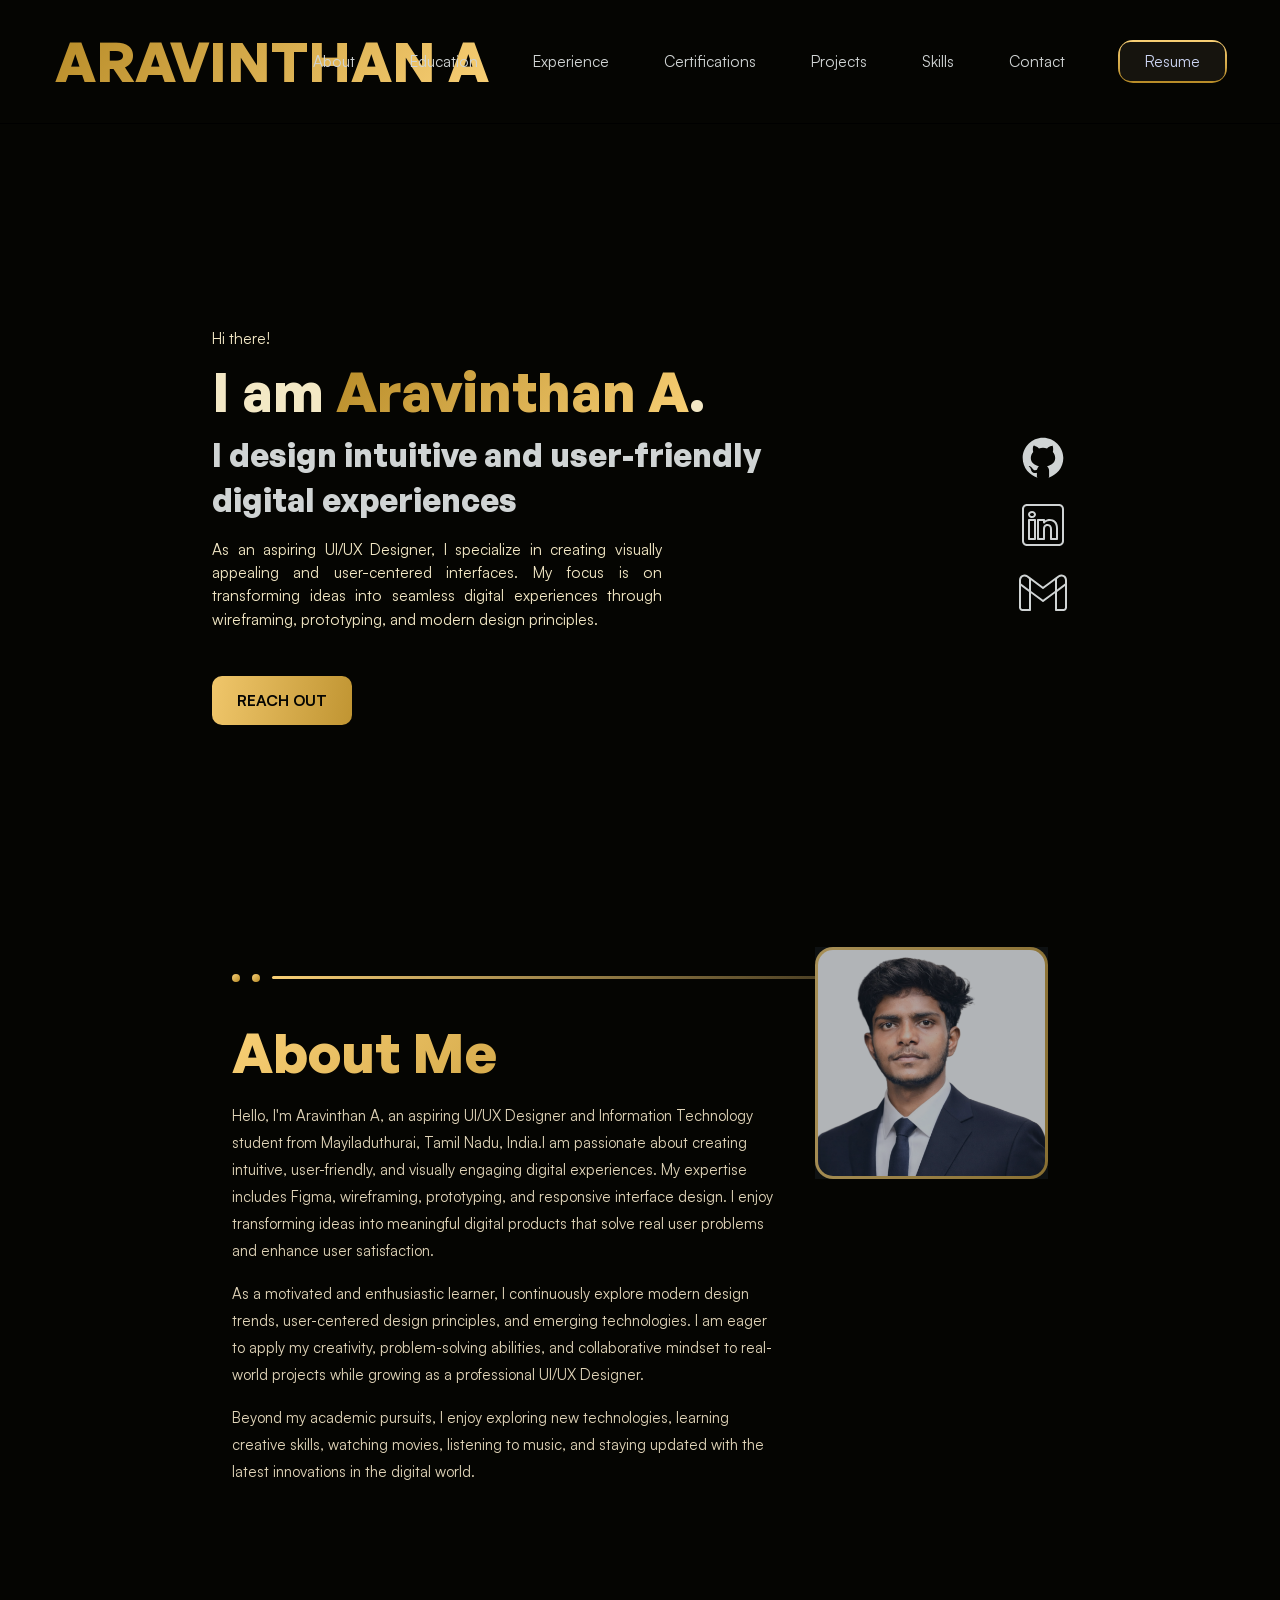
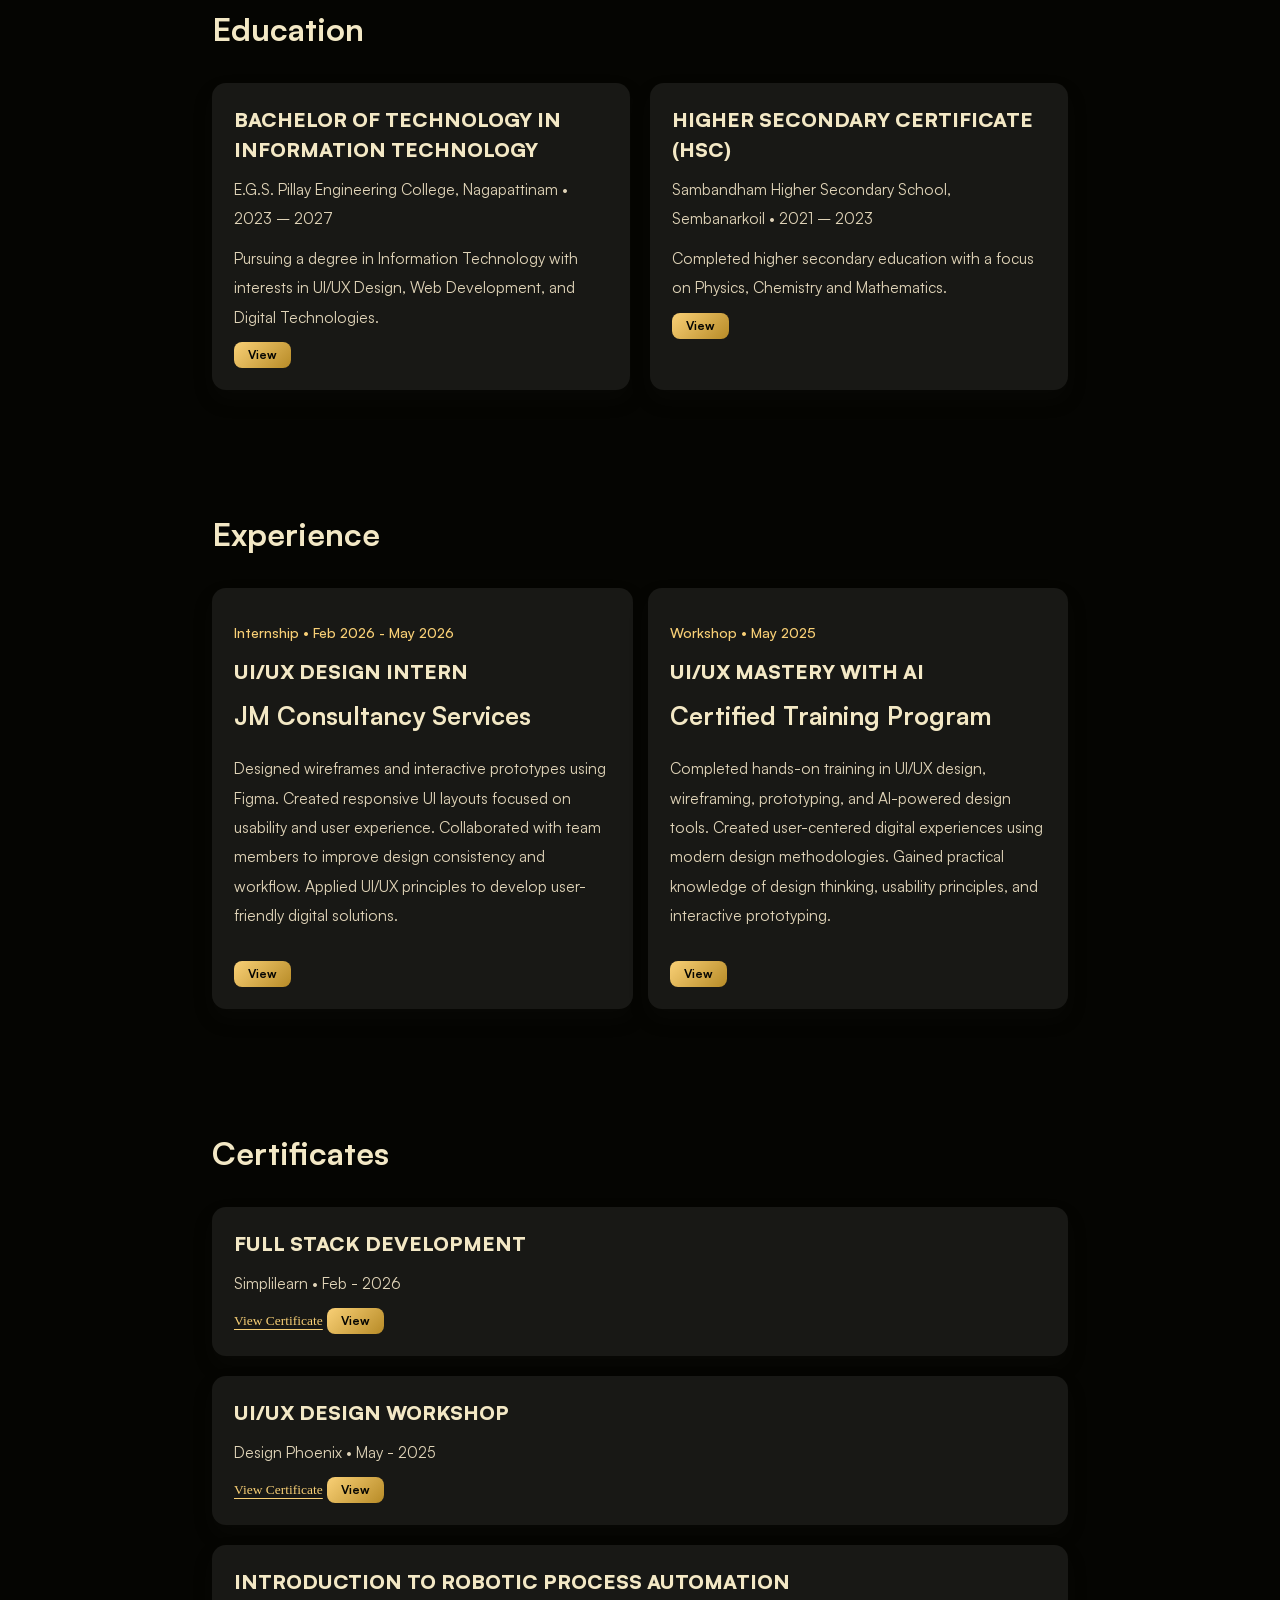
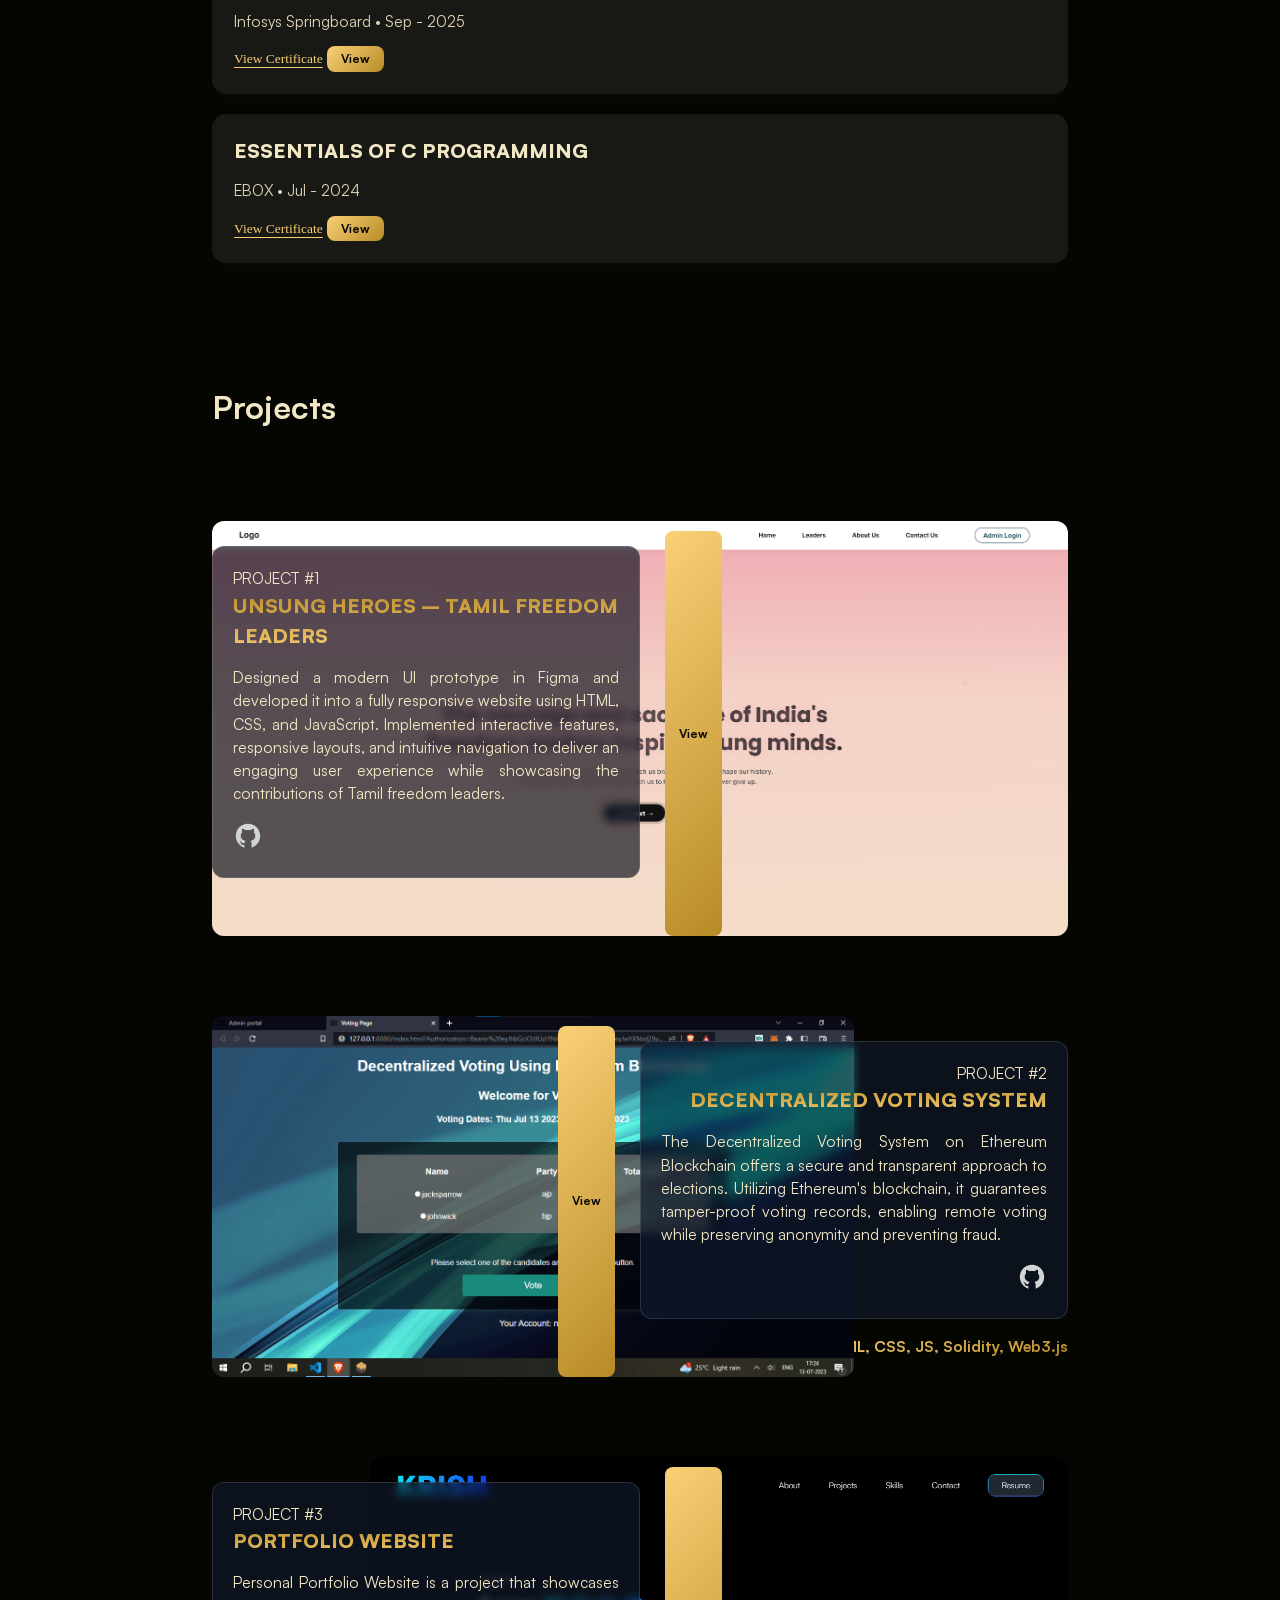
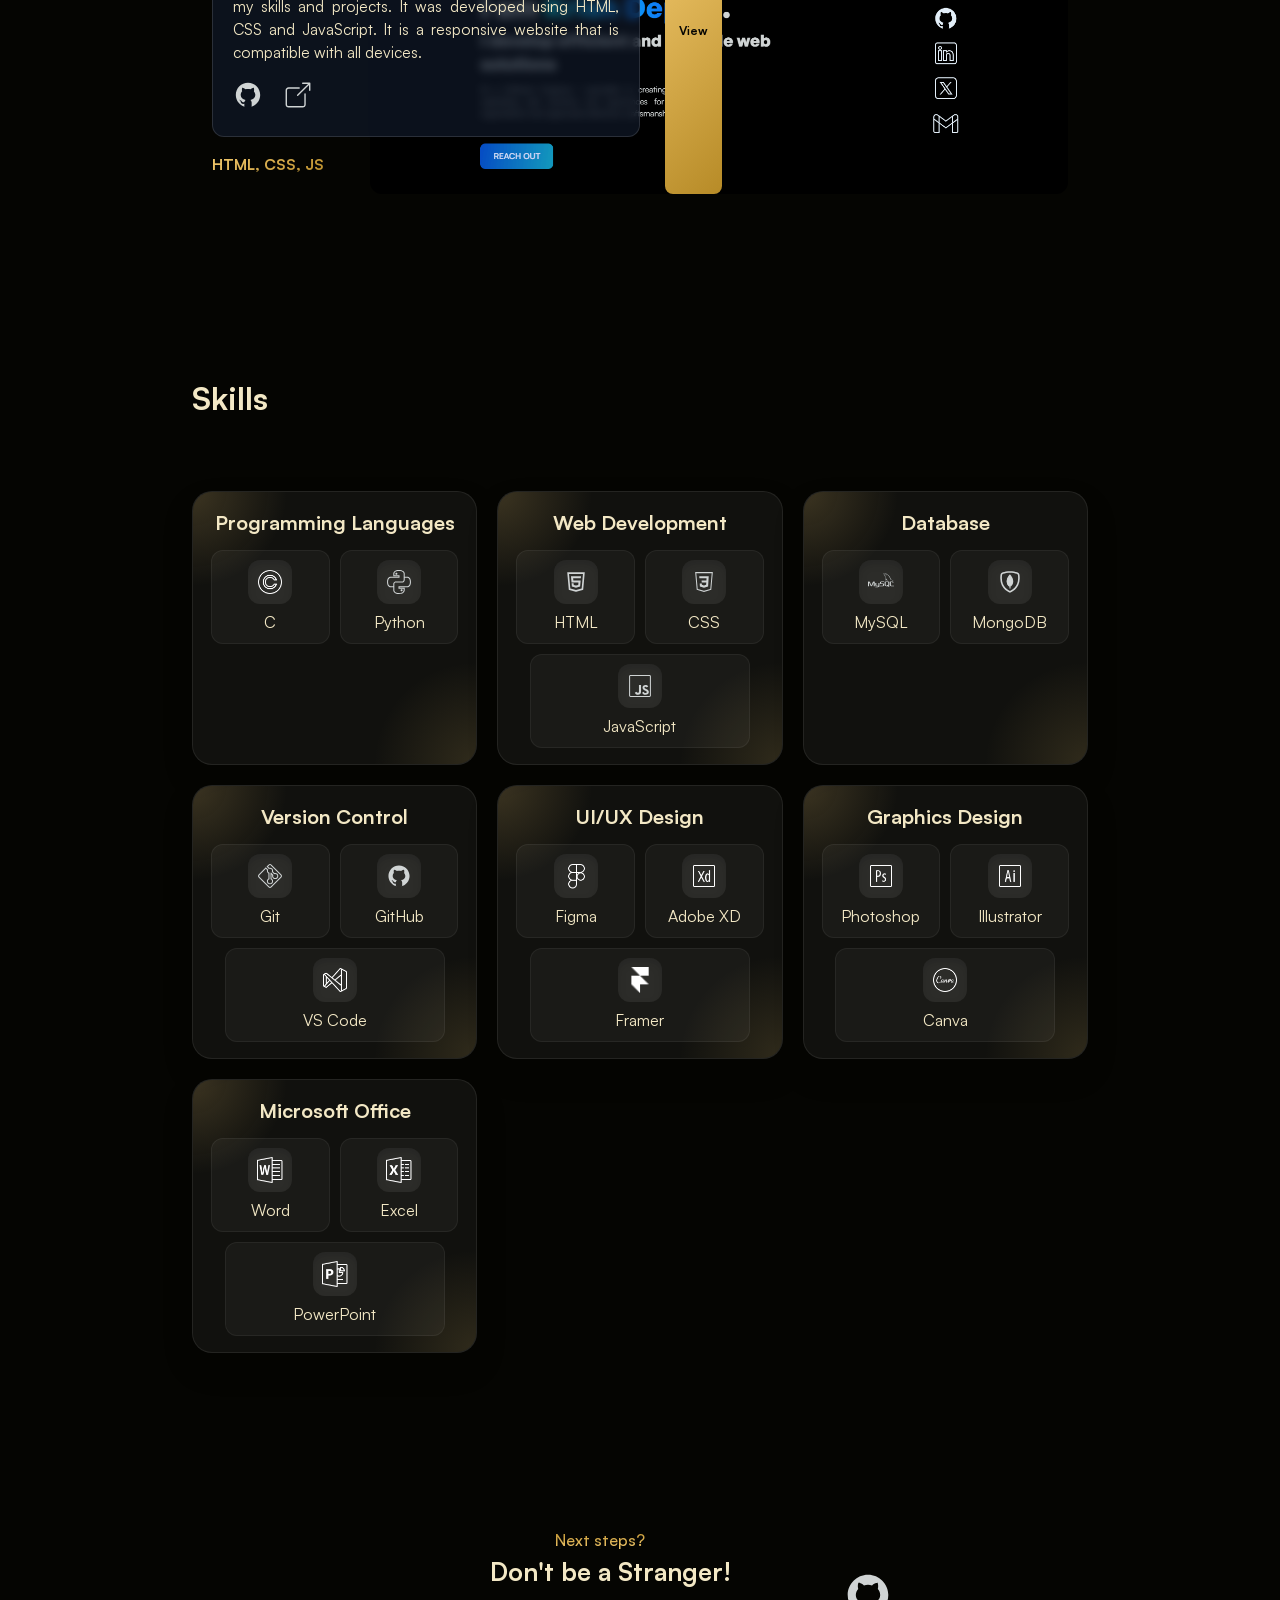
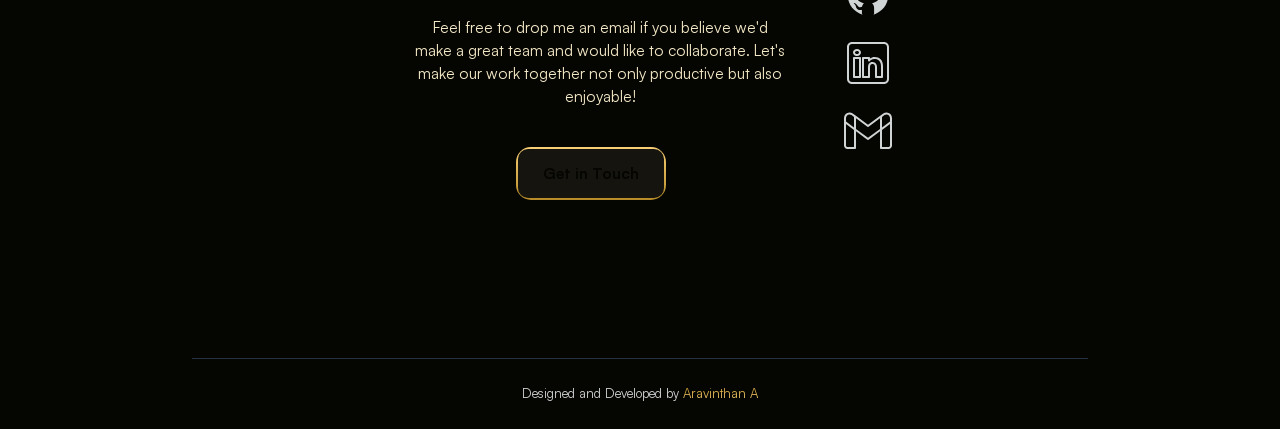
<file: Portfolio-Website-main/index.html>
<!DOCTYPE html>
<html lang="en">
  <head>
    <meta charset="utf-8" />
    <meta name="viewport" content="width=device-width, initial-scale=1" />

    <!-- Primary Meta Tags -->
    <title>Aravinthan A</title>
    <meta name="title" content="Aravinthan A" />
    <meta
      name="keywords"
      content="Aravinthan A, Aravinthan UI UX Designer, UI UX Designer Tamil Nadu,Figma Designer, UI Designer, UX Designer, Information Technology Student,
  Portfolio, Mayiladuthurai, EGS Pillay Engineering College"
    />
    <meta
      name="description"
      content="Aravinthan A is a UI/UX Designer passionate about creating user-friendly digital experiences. Skilled in Figma, wireframing, prototyping, and responsive interface design."
      />
    <meta
      name="image"
      content="https://krish-depani.vercel.app/img/og-img.png"
    />
    <!-- TODO: to be changed displays when shared on social media -->

    <!-- Open Graph / Facebook -->
    <meta property="og:type" content="website" />
    <meta property="og:url" content="https://krish-depani.vercel.app/" />
    <!-- TODO: to be changed -->
    <meta property="og:title" content="Aravinthan A" />
    <meta
      property="og:description"
      content="Aravinthan is a UI/UX Designer focused on creating intuitive and engaging digital experiences using Figma, wireframing, and prototyping."
    />
    <meta
      property="og:image"
      content="https://krish-depani.vercel.app/img/og-img.png"
    />

    <!-- Google Site Verification -->
    <meta
      name="google-site-verification"
      content="8gM59i43qqJm5atLwsirYdIBcmHfAAzmF5CW4QePgK4"
    />
    <!-- TODO: to be changed verify site ownership -->

    <!-- site favicon link -->
    <link
      rel="apple-touch-icon"
      sizes="180x180"
      href="img/favicon/apple-touch-icon.png"
    />
    <link
      rel="icon"
      type="image/png"
      sizes="32x32"
      href="img/favicon/favicon-32x32.png"
    />
    <link
      rel="icon"
      type="image/png"
      sizes="16x16"
      href="img/favicon/favicon-16x16.png"
    />
    <link rel="manifest" href="img/favicon/site.webmanifest" />

    <link rel="canonical" href="https://krish-depani.vercel.app/" />
    <!-- external CSS link -->
    <link rel="stylesheet" href="css/normalize.css" />
    <link rel="stylesheet" href="css/style.css" />
    <link rel="stylesheet" href="./css/font-root-styles/general-sans.css" />
    <link rel="stylesheet" href="./css/font-root-styles/okinesans.css" />
    <link rel="stylesheet" href="./css/font-root-styles/satoshi.css" />
  </head>

  <body>
    <!-- Fullscreen Modal -->
    <div class="fullscreen-modal" id="fullscreenModal">
      <div class="fullscreen-modal-content" id="fullscreenContent">
        <button class="fullscreen-close" id="closeFullscreen">&times;</button>
      </div>
    </div>

    <header>
      <nav>
        <a href="/">
          <h1>
            <span class="logo">ARAVINTHAN A</span>
          </h1>
        </a>

        <ul class="nav-menu">
          <li class="nav-link"><a href="#about">About</a></li>
          <li class="nav-link"><a href="#education">Education</a></li>
          <li class="nav-link"><a href="#experience">Experience</a></li>
          <li class="nav-link"><a href="#certifications">Certifications</a></li>
          <li class="nav-link"><a href="#projects">Projects</a></li>
          <li class="nav-link"><a href="#skills">Skills</a></li>
          <li class="nav-link"><a href="#contact">Contact</a></li>
          <li class="nav-link resume">
            <a
              href="https://drive.google.com/file/d/1J16LOSuk-RSxMgi1ZeOH25E-FKxiCR3-/view?usp=sharing"
              target="_blank"
              >Resume</a
            >
          </li>

          <li class="nav-social-links social-links">
            <a href="https://github.com/akaravinthan" target="_blank" class="social github">
              <img src="img/github.svg" alt="GitHub" />
            </a>
            <a href="https://www.linkedin.com/in/aravinthanamir015/" target="_blank" class="social linkedin">
              <img src="img/link.svg" alt="LinkedIn" />
            </a>
            <a href="mailto:aravinthanamir992@gmail.com" target="_blank" class="social gmail">
              <img src="img/gmail.svg" alt="Email" />
            </a>
          </li>
        </ul>

        <button class="hamburger" type="button" name="menu button">
          <div class="menu-bar"></div>
        </button>
      </nav>
    </header>

    <main>
      <section>
        <span class="salutation">Hi there!</span>
        <h1>I am <span class="name-highlight">Aravinthan A</span>.</h1>

        <p class="declaration">
          I design intuitive and user-friendly digital experiences
        </p>

        <p style="text-align: justify">
          As an aspiring UI/UX Designer, I specialize in creating visually appealing and user-centered interfaces. My focus is on transforming ideas into seamless digital experiences through wireframing, prototyping, and modern design principles.
        </p>

        <div class="cta-box">
          <a href="#contact" class="cta cta1">Reach out</a>
          <a
            href="https://drive.google.com/file/d/1iSG6rxLIQbSQW_XoMattf0f8wQMnZ-eU/view?usp=sharing"
            target="_blank"
            class="cta cta2"
            >Resume</a
          >
        </div>
      </section>

      <aside class="main-social-links social-links">
        <a
          href="https://github.com/akaravinthan"
          target="_blank"
          class="social github"
        >
          <svg
            xmlns="http://www.w3.org/2000/svg"
            xmlns:xlink="http://www.w3.org/1999/xlink"
            viewBox="0,0,256,256"
            width="50px"
            height="50px"
          >
            <g
              fill="#d0d4d4"
              fill-rule="nonzero"
              stroke="none"
              stroke-width="1"
              stroke-linecap="butt"
              stroke-linejoin="miter"
              stroke-miterlimit="10"
              stroke-dasharray=""
              stroke-dashoffset="0"
              font-family="none"
              font-weight="none"
              font-size="none"
              text-anchor="none"
              style="mix-blend-mode: normal"
            >
              <g transform="scale(4,4)">
                <path
                  d="M32,6c-14.359,0 -26,11.641 -26,26c0,12.277 8.512,22.56 19.955,25.286c-0.592,-0.141 -1.179,-0.299 -1.755,-0.479v-5.957c0,0 -0.975,0.325 -2.275,0.325c-3.637,0 -5.148,-3.245 -5.525,-4.875c-0.229,-0.993 -0.827,-1.934 -1.469,-2.509c-0.767,-0.684 -1.126,-0.686 -1.131,-0.92c-0.01,-0.491 0.658,-0.471 0.975,-0.471c1.625,0 2.857,1.729 3.429,2.623c1.417,2.207 2.938,2.577 3.721,2.577c0.975,0 1.817,-0.146 2.397,-0.426c0.268,-1.888 1.108,-3.57 2.478,-4.774c-6.097,-1.219 -10.4,-4.716 -10.4,-10.4c0,-2.928 1.175,-5.619 3.133,-7.792c-0.2,-0.567 -0.533,-1.714 -0.533,-3.583c0,-1.235 0.086,-2.751 0.65,-4.225c0,0 3.708,0.026 7.205,3.338c1.614,-0.47 3.341,-0.738 5.145,-0.738c1.804,0 3.531,0.268 5.145,0.738c3.497,-3.312 7.205,-3.338 7.205,-3.338c0.567,1.474 0.65,2.99 0.65,4.225c0,2.015 -0.268,3.19 -0.432,3.697c1.898,2.153 3.032,4.802 3.032,7.678c0,5.684 -4.303,9.181 -10.4,10.4c1.628,1.43 2.6,3.513 2.6,5.85v8.557c-0.576,0.181 -1.162,0.338 -1.755,0.479c11.443,-2.726 19.955,-13.009 19.955,-25.286c0,-14.359 -11.641,-26 -26,-26zM33.813,57.93c-0.599,0.042 -1.203,0.07 -1.813,0.07c0.61,0 1.213,-0.029 1.813,-0.07zM37.786,57.346c-1.164,0.265 -2.357,0.451 -3.575,0.554c1.218,-0.103 2.411,-0.29 3.575,-0.554zM32,58c-0.61,0 -1.214,-0.028 -1.813,-0.07c0.6,0.041 1.203,0.07 1.813,0.07zM29.788,57.9c-1.217,-0.103 -2.411,-0.289 -3.574,-0.554c1.164,0.264 2.357,0.451 3.574,0.554z"
                ></path>
              </g>
            </g>
          </svg>
        </a>

        <a
          href="https://www.linkedin.com/in/aravinthanamir015/"
          target="_blank"
          class="social linkedin"
        >
          <svg
            xmlns="http://www.w3.org/2000/svg"
            xmlns:xlink="http://www.w3.org/1999/xlink"
            viewBox="0,0,256,256"
            width="50px"
            height="50px"
          >
            <g
              fill="#d0d4d4"
              fill-rule="nonzero"
              stroke="none"
              stroke-width="1"
              stroke-linecap="butt"
              stroke-linejoin="miter"
              stroke-miterlimit="10"
              stroke-dasharray=""
              stroke-dashoffset="0"
              font-family="none"
              font-weight="none"
              font-size="none"
              text-anchor="none"
              style="mix-blend-mode: normal"
            >
              <g transform="scale(5.12,5.12)">
                <path
                  d="M9,4c-2.74952,0 -5,2.25048 -5,5v32c0,2.74952 2.25048,5 5,5h32c2.74952,0 5,-2.25048 5,-5v-32c0,-2.74952 -2.25048,-5 -5,-5zM9,6h32c1.66848,0 3,1.33152 3,3v32c0,1.66848 -1.33152,3 -3,3h-32c-1.66848,0 -3,-1.33152 -3,-3v-32c0,-1.66848 1.33152,-3 3,-3zM14,11.01172c-1.09522,0 -2.08078,0.32736 -2.81055,0.94141c-0.72977,0.61405 -1.17773,1.53139 -1.17773,2.51367c0,1.86718 1.61957,3.32281 3.67969,3.4668c0.0013,0.00065 0.0026,0.0013 0.00391,0.00195c0.09817,0.03346 0.20099,0.05126 0.30469,0.05273c2.27301,0 3.98828,-1.5922 3.98828,-3.52148c-0.00018,-0.01759 -0.00083,-0.03518 -0.00195,-0.05274c-0.10175,-1.90023 -1.79589,-3.40234 -3.98633,-3.40234zM14,12.98828c1.39223,0 1.94197,0.62176 2.00195,1.50391c-0.01215,0.85625 -0.54186,1.51953 -2.00195,1.51953c-1.38541,0 -2.01172,-0.70949 -2.01172,-1.54492c0,-0.41771 0.15242,-0.7325 0.47266,-1.00195c0.32023,-0.26945 0.83428,-0.47656 1.53906,-0.47656zM11,19c-0.55226,0.00006 -0.99994,0.44774 -1,1v19c0.00006,0.55226 0.44774,0.99994 1,1h6c0.55226,-0.00006 0.99994,-0.44774 1,-1v-5.86523v-13.13477c-0.00006,-0.55226 -0.44774,-0.99994 -1,-1zM20,19c-0.55226,0.00006 -0.99994,0.44774 -1,1v19c0.00006,0.55226 0.44774,0.99994 1,1h6c0.55226,-0.00006 0.99994,-0.44774 1,-1v-10c0,-0.82967 0.22639,-1.65497 0.625,-2.19531c0.39861,-0.54035 0.90147,-0.86463 1.85742,-0.84766c0.98574,0.01695 1.50758,0.35464 1.90234,0.88477c0.39477,0.53013 0.61523,1.32487 0.61523,2.1582v10c0.00006,0.55226 0.44774,0.99994 1,1h6c0.55226,-0.00006 0.99994,-0.44774 1,-1v-10.73828c0,-2.96154 -0.87721,-5.30739 -2.38086,-6.89453c-1.50365,-1.58714 -3.59497,-2.36719 -5.80664,-2.36719c-2.10202,0 -3.70165,0.70489 -4.8125,1.42383v-0.42383c-0.00006,-0.55226 -0.44774,-0.99994 -1,-1zM12,21h4v12.13477v4.86523h-4zM21,21h4v1.56055c0.00013,0.43 0.27511,0.81179 0.68291,0.94817c0.40781,0.13638 0.85714,-0.00319 1.11591,-0.34661c0,0 1.57037,-2.16211 5.01367,-2.16211c1.75333,0 3.25687,0.58258 4.35547,1.74219c1.0986,1.15961 1.83203,2.94607 1.83203,5.51953v9.73828h-4v-9c0,-1.16667 -0.27953,-2.37289 -1.00977,-3.35352c-0.73023,-0.98062 -1.9584,-1.66341 -3.47266,-1.68945c-1.52204,-0.02703 -2.77006,0.66996 -3.50195,1.66211c-0.73189,0.99215 -1.01562,2.21053 -1.01562,3.38086v9h-4z"
                ></path>
              </g>
            </g>
          </svg>
        </a>
        <a
          href="mailto:aravinthanamir992@gmail.com"
          target="_blank"
          class="social behance"
        >
          <svg
            xmlns="http://www.w3.org/2000/svg"
            xmlns:xlink="http://www.w3.org/1999/xlink"
            viewBox="0,0,256,256"
            width="50px"
            height="50px"
          >
            <g
              fill="#d0d4d4"
              fill-rule="nonzero"
              stroke="none"
              stroke-width="1"
              stroke-linecap="butt"
              stroke-linejoin="miter"
              stroke-miterlimit="10"
              stroke-dasharray=""
              stroke-dashoffset="0"
              font-family="none"
              font-weight="none"
              font-size="none"
              text-anchor="none"
              style="mix-blend-mode: normal"
            >
              <g transform="scale(5.12,5.12)">
                <path
                  d="M43.75391,6.40234c-1.2177,-0.05335 -2.45911,0.31055 -3.48242,1.06641l-2.74609,2.02734l-12.52539,9.25977l-12.4082,-9.17187c-0.17292,-0.16897 -0.4012,-0.26957 -0.64258,-0.2832h0.25l-2.46484,-1.82422c-1.02397,-0.75773 -2.26723,-1.12367 -3.48633,-1.07031c-1.2191,0.05336 -2.4131,0.52522 -3.33984,1.43945c-1.17726,1.16068 -1.9082,2.78413 -1.9082,4.56445v3.43359c-0.01457,0.09777 -0.01457,0.19715 0,0.29492v23.36133c0,1.92119 1.57881,3.5 3.5,3.5h7.5c0.55226,-0.00006 0.99994,-0.44774 1,-1v-16.62695l11.40625,8.43164c0.353,0.26043 0.8345,0.26043 1.1875,0l11.40625,-8.43164v16.62695c0.00006,0.55226 0.44774,0.99994 1,1h7.5c1.92119,0 3.5,-1.57881 3.5,-3.5v-23.38086c0.01129,-0.08622 0.01129,-0.17355 0,-0.25977v-3.44922c0,-1.75846 -0.70954,-3.37437 -1.87109,-4.53711c-0.03357,-0.03357 -0.04482,-0.04287 -0.03125,-0.0293c-0.00194,-0.00196 -0.0039,-0.00391 -0.00586,-0.00586c-0.92656,-0.91221 -2.12019,-1.3822 -3.33789,-1.43555zM43.64453,8.40039c0.7563,0.02965 1.48952,0.3165 2.04492,0.86328c0.01891,0.01867 0.03272,0.03277 0.02344,0.02344c0.79645,0.79726 1.28711,1.9015 1.28711,3.12305v3.08594l-8,5.91211v-10.4082c0.00042,-0.0339 -0.00088,-0.0678 -0.00391,-0.10156l2.46289,-1.82031c0.00065,0 0.0013,0 0.00195,0c0.64864,-0.47915 1.42729,-0.70739 2.18359,-0.67773zM6.35742,8.40625c0.75715,-0.02964 1.53847,0.19746 2.1875,0.67773l2.45898,1.81836c-0.00289,0.03247 -0.0042,0.06506 -0.00391,0.09766v10.4082l-8,-5.91211v-3.08594c0,-1.23567 0.50176,-2.3413 1.3125,-3.14062c0.55526,-0.54776 1.28777,-0.83364 2.04492,-0.86328zM37,12.37109v10.51563l-12,8.86914l-12,-8.86914v-10.51367l11.40625,8.43164c0.353,0.26043 0.8345,0.26043 1.1875,0zM3,17.98242l8,5.91406v17.10352h-6.5c-0.84081,0 -1.5,-0.65919 -1.5,-1.5zM47,17.98242v21.51758c0,0.84081 -0.65919,1.5 -1.5,1.5h-6.5v-17.10352z"
                ></path>
              </g>
            </g>
          </svg>
        </a>
        <!-- #D0D4D4 -->
      </aside>
    </main>

    <section id="about">
      <div class="about-container">
        <div class="about-accent-line">
          <span class="accent-dot"></span>
          <span class="accent-dot"></span>
          <span class="accent-line"></span>
        </div>
        <div class="about-content-wrapper">
          <div class="about-text-section">
            <h2 class="about-heading">About Me</h2>

            <div class="about-text">
              <p>
                Hello, I'm Aravinthan A, an aspiring UI/UX Designer and Information Technology student from Mayiladuthurai, Tamil Nadu, India.I am passionate about creating intuitive, user-friendly, and visually engaging digital experiences. My expertise includes Figma, wireframing, prototyping, and responsive interface design. I enjoy transforming ideas into meaningful digital products that solve real user problems and enhance user satisfaction.
              </p>

              <p>
                As a motivated and enthusiastic learner, I continuously explore modern design trends, user-centered design principles, and emerging technologies. I am eager to apply my creativity, problem-solving abilities, and collaborative mindset to real-world projects while growing as a professional UI/UX Designer.
              </p>

              <p>
                Beyond my academic pursuits, I enjoy exploring new technologies, learning creative skills, watching movies, listening to music, and staying updated with the latest innovations in the digital world.
              </p>
            </div>
          </div>

          <div class="about-image-section">
            <div class="img-box">
              <img src="img/profile.jpeg" class="profile-img" alt="Profile Image" />
            </div>
          </div>
        </div>
      </div>
    </section>

    <section id="education">
      <div class="separator">
        <h2>Education</h2>
      </div>

      <div class="info-grid">
        <article class="info-card">
          <h3>Bachelor of Technology in Information Technology</h3>
          <p>E.G.S. Pillay Engineering College, Nagapattinam • 2023 – 2027</p>
          <p>
            Pursuing a degree in Information Technology with interests in UI/UX Design, Web Development, and Digital Technologies.
          </p>
        </article>

        <article class="info-card">
          <h3>Higher Secondary Certificate (HSC)</h3>
          <p>Sambandham Higher Secondary School, Sembanarkoil • 2021 – 2023</p>
          <p>
            Completed higher secondary education with a focus on Physics, Chemistry and Mathematics.
          </p>
        </article>
      </div>
    </section>

    <section id="experience">
      <div class="separator">
        <h2>Experience</h2>
      </div>

      <div class="timeline">
        <div class="timeline-item">
          <span class="timeline-meta">Internship • Feb 2026 - May 2026</span>
          <h3>UI/UX Design Intern</h3>
          <h4>JM Consultancy Services</h4>
          <p>Designed wireframes and interactive prototypes using Figma. Created responsive UI layouts focused on usability and user experience. Collaborated with team members to improve design consistency and workflow. Applied UI/UX principles to develop user-friendly digital solutions.</p>
        </div>

        <div class="timeline-item">
          <span class="timeline-meta">Workshop • May 2025</span>
          <h3>UI/UX Mastery with AI</h3>
          <h4>Certified Training Program</h4>
          <p>Completed hands-on training in UI/UX design, wireframing, prototyping, and AI-powered design tools. Created user-centered digital experiences using modern design methodologies. Gained practical knowledge of design thinking, usability principles, and interactive prototyping.</p>
        </div>
      </div>
    </section>

    <section id="certifications">
      <div class="separator">
        <h2>Certificates</h2>
      </div>

      <div class="cert-list">
        <article class="cert-card">
          <h3>Full Stack Development</h3>
          <p>Simplilearn • Feb - 2026</p>
          <a class="cert-view" href="img/certification/FSD.pdf" target="_blank">View Certificate</a>
        </article>

        <article class="cert-card">
          <h3>UI/UX Design Workshop</h3>
          <p>Design Phoenix • May - 2025</p>
          <a class="cert-view" href="img/certification/ARAVINTHAN A.pdf" target="_blank">View Certificate</a>
        </article>

        <article class="cert-card">
          <h3> Introduction to Robotic Process Automation</h3>
          <p>Infosys Springboard • Sep - 2025</p>
          <a class="cert-view" href="img/certification/RPA.pdf" target="_blank">View Certificate</a>
        </article>

        <article class="cert-card">
          <h3>Essentials of C Programming</h3>
          <p>EBOX • Jul - 2024</p>
          <a class="cert-view" href="img/certification/E BOX C.pdf" target="_blank">View Certificate</a>
        </article>
      </div>
    </section>

    <section id="projects">
      <div class="featured-projects-box">
        <div class="separator">
          <h2>Projects</h2>
        </div>

        <div class="project project1">
          <div class="project-details-box">
            <div class="project-main-info">
              <span>Project #1</span>
              <h3>Unsung Heroes – Tamil Freedom Leaders </h3>
              <p style="text-align: justify">
                Designed a modern UI prototype in Figma and developed it into a fully responsive website using HTML, CSS, and JavaScript. Implemented interactive features, responsive layouts, and intuitive navigation to deliver an engaging user experience while showcasing the contributions of Tamil freedom leaders.
              </p>

              <div class="project-links">
                <a
                  href="https://github.com/akaravinthan/Lumina.git"
                  target="_blank"
                >
                  <img src="img/github.svg" alt="github repo link icon" />
                </a>
              </div>
            </div>

            <div class="project-tools">
              <p>Figma, HTML, CSS, JavaScript</p>
            </div>
          </div>

          <div class="project-image-box">
            <a
              href="https://github.com/akaravinthan/Lumina.git"
              target="_blank"
              class="project-img-link"
            >
              <img
                src="img/Unsung heros.png"
                alt="Project Preview Image"
              />
            </a>
          </div>
        </div>

        <div class="project project2">
          <div class="project-details-box">
            <div class="project-main-info">
              <span>Project #2</span>
              <h3>Decentralized Voting System</h3>
              <p style="text-align: justify">
                The Decentralized Voting System on Ethereum Blockchain offers a
                secure and transparent approach to elections. Utilizing
                Ethereum's blockchain, it guarantees tamper-proof voting
                records, enabling remote voting while preserving anonymity and
                preventing fraud.
              </p>

              <div class="project-links">
                <a
                  href="https://github.com/Krish-Depani/Decentralized-Voting-System-Using-Ethereum-Blockchain"
                  target="_blank"
                >
                  <img src="img/github.svg" alt="github repo link icon" />
                </a>
              </div>
            </div>

            <div class="project-tools">
              <p>HTML, CSS, JS, Solidity, Web3.js</p>
            </div>
          </div>

          <div class="project-image-box">
            <a
              href="https://github.com/Krish-Depani/Decentralized-Voting-System-Using-Ethereum-Blockchain"
              target="_blank"
              class="project-img-link"
            >
              <img
                src="img/decentralized-voting.png"
                alt="Project Preview Image"
              />
            </a>
          </div>
        </div>


        <div class="project project3">
          <div class="project-details-box">
            <div class="project-main-info">
              <span>Project #3</span>
              <h3>Portfolio Website</h3>
              <p style="text-align: justify">
                Personal Portfolio Website is a project that showcases my skills
                and projects. It was developed using HTML, CSS and JavaScript.
                It is a responsive website that is compatible with all devices.
              </p>

              <div class="project-links">
                <a
                  href="https://github.com/Krish-Depani/Portfolio-Website"
                  target="_blank"
                >
                  <img src="img/github.svg" alt="github repo link icon" />
                </a>
                <a href="https://krish-depani.vercel.app/" target="_blank">
                  <!-- to be changed -->
                  <img src="img/link.svg" alt="live site demo link icon" />
                </a>
              </div>
            </div>

            <div class="project-tools">
              <p>HTML, CSS, JS</p>
            </div>
          </div>

          <div class="project-image-box">
            <a
              href="https://github.com/Krish-Depani/Portfolio-Website"
              target="_blank"
              class="project-img-link"
            >
              <img src="img/og-img.png" alt="Project Preview Image" />
            </a>
          </div>
        </div>
      </div>
    </section>

    <section id="skills">
      <div class="separator">
        <h2>Skills</h2>
      </div>

      <div class="skills-grid horizontal-skills">
        <article class="skill-card">
          <div class="skill-card-header">
            <h4>Programming Languages</h4>
          </div>
          <div class="skill-list horizontal-skill-list">
            <div class="skill-item">
              <div class="skill-icon"><img src="img/c.png" alt="C" /></div>
              <div class="skill-name">C</div>
            </div>
            <div class="skill-item">
              <div class="skill-icon"><img src="img/python.svg" alt="Python" /></div>
              <div class="skill-name">Python</div>
            </div>
          </div>
        </article>

        <article class="skill-card">
          <div class="skill-card-header">
            <h4>Web Development</h4>
          </div>
          <div class="skill-list horizontal-skill-list">
            <div class="skill-item">
              <div class="skill-icon"><img src="img/html.svg" alt="HTML" /></div>
              <div class="skill-name">HTML</div>
            </div>
            <div class="skill-item">
              <div class="skill-icon"><img src="img/css.svg" alt="CSS" /></div>
              <div class="skill-name">CSS</div>
            </div>
            <div class="skill-item">
              <div class="skill-icon"><img src="img/javascript.svg" alt="JavaScript" /></div>
              <div class="skill-name">JavaScript</div>
            </div>
          </div>
        </article>

        <article class="skill-card">
          <div class="skill-card-header">
            <h4>Database</h4>
          </div>
          <div class="skill-list horizontal-skill-list">
            <div class="skill-item">
              <div class="skill-icon"><img src="img/mysql.svg" alt="MySQL" /></div>
              <div class="skill-name">MySQL</div>
            </div>
            <div class="skill-item">
              <div class="skill-icon"><img src="img/mongodb.svg" alt="MongoDB" /></div>
              <div class="skill-name">MongoDB</div>
            </div>
          </div>
        </article>

        <article class="skill-card">
          <div class="skill-card-header">
            <h4>Version Control</h4>
          </div>
          <div class="skill-list horizontal-skill-list">
            <div class="skill-item">
              <div class="skill-icon"><img src="img/git.svg" alt="Git" /></div>
              <div class="skill-name">Git</div>
            </div>
            <div class="skill-item">
              <div class="skill-icon"><img src="img/github.svg" alt="GitHub" /></div>
              <div class="skill-name">GitHub</div>
            </div>
             <div class="skill-item">
              <div class="skill-icon"><img src="img/vs code.png" alt="VS Code" /></div>
              <div class="skill-name">VS Code</div>
            </div>
          </div>
        </article>

        <article class="skill-card">
          <div class="skill-card-header">
            <h4>UI/UX Design</h4>
          </div>
          <div class="skill-list horizontal-skill-list">
            <div class="skill-item">
              <div class="skill-icon"><img src="img/figma.png" alt="Figma" /></div>
              <div class="skill-name">Figma</div>
            </div>
            <div class="skill-item">
              <div class="skill-icon"><img src="img/xd.png" alt="Adobe XD" /></div>
              <div class="skill-name">Adobe XD</div>
            </div>
            <div class="skill-item">
              <div class="skill-icon"><img src="img/framer.png" alt="Framer" /></div>
              <div class="skill-name">Framer</div>
            </div>
          </div>
        </article>

        <article class="skill-card">
          <div class="skill-card-header">
            <h4>Graphics Design</h4>
          </div>
          <div class="skill-list horizontal-skill-list">
            <div class="skill-item">
              <div class="skill-icon"><img src="img/ps.png" alt="Photoshop" /></div>
              <div class="skill-name">Photoshop</div>
            </div>
            <div class="skill-item">
              <div class="skill-icon"><img src="img/ai.png" alt="Illustrator" /></div>
              <div class="skill-name">Illustrator</div>
            </div>
            <div class="skill-item">
              <div class="skill-icon"><img src="img/canva.png" alt="Canva" /></div>
              <div class="skill-name">Canva</div>
            </div>
          </div>
        </article>

        <article class="skill-card">
          <div class="skill-card-header">
            <h4>Microsoft Office</h4>
          </div>
          <div class="skill-list horizontal-skill-list">
            <div class="skill-item">
              <div class="skill-icon"><img src="img/word.png" alt="Word" /></div>
              <div class="skill-name">Word</div>
            </div>
            <div class="skill-item">
              <div class="skill-icon"><img src="img/excel.png" alt="Excel" /></div>
              <div class="skill-name">Excel</div>
            </div>
            <div class="skill-item">
              <div class="skill-icon"><img src="img/power.png" alt="PowerPoint" /></div>
              <div class="skill-name">PowerPoint</div>
            </div>
          </div>
        </article>
      </div>
    </section>

    <section id="contact">
      <div>
        <span>Next steps?</span>

        <h4>Don&apos;t be a Stranger!</h4>

        <p>
          Feel free to drop me an email if you believe we'd make a great team
          and would like to collaborate. Let's make our work together not only
          productive but also enjoyable!
        </p>

        <a href="mailto:aravinthanamir992@gmail.com" class="cta cta2">Get in Touch</a>
      </div>

      <aside class="contact-social-links social-links">
        <a
          href="https://github.com/akaravinthan"
          target="_blank"
          class="social github"
        >
          <svg
            xmlns="http://www.w3.org/2000/svg"
            xmlns:xlink="http://www.w3.org/1999/xlink"
            viewBox="0,0,256,256"
            width="50px"
            height="50px"
          >
            <g
              fill="#d0d4d4"
              fill-rule="nonzero"
              stroke="none"
              stroke-width="1"
              stroke-linecap="butt"
              stroke-linejoin="miter"
              stroke-miterlimit="10"
              stroke-dasharray=""
              stroke-dashoffset="0"
              font-family="none"
              font-weight="none"
              font-size="none"
              text-anchor="none"
              style="mix-blend-mode: normal"
            >
              <g transform="scale(4,4)">
                <path
                  d="M32,6c-14.359,0 -26,11.641 -26,26c0,12.277 8.512,22.56 19.955,25.286c-0.592,-0.141 -1.179,-0.299 -1.755,-0.479v-5.957c0,0 -0.975,0.325 -2.275,0.325c-3.637,0 -5.148,-3.245 -5.525,-4.875c-0.229,-0.993 -0.827,-1.934 -1.469,-2.509c-0.767,-0.684 -1.126,-0.686 -1.131,-0.92c-0.01,-0.491 0.658,-0.471 0.975,-0.471c1.625,0 2.857,1.729 3.429,2.623c1.417,2.207 2.938,2.577 3.721,2.577c0.975,0 1.817,-0.146 2.397,-0.426c0.268,-1.888 1.108,-3.57 2.478,-4.774c-6.097,-1.219 -10.4,-4.716 -10.4,-10.4c0,-2.928 1.175,-5.619 3.133,-7.792c-0.2,-0.567 -0.533,-1.714 -0.533,-3.583c0,-1.235 0.086,-2.751 0.65,-4.225c0,0 3.708,0.026 7.205,3.338c1.614,-0.47 3.341,-0.738 5.145,-0.738c1.804,0 3.531,0.268 5.145,0.738c3.497,-3.312 7.205,-3.338 7.205,-3.338c0.567,1.474 0.65,2.99 0.65,4.225c0,2.015 -0.268,3.19 -0.432,3.697c1.898,2.153 3.032,4.802 3.032,7.678c0,5.684 -4.303,9.181 -10.4,10.4c1.628,1.43 2.6,3.513 2.6,5.85v8.557c-0.576,0.181 -1.162,0.338 -1.755,0.479c11.443,-2.726 19.955,-13.009 19.955,-25.286c0,-14.359 -11.641,-26 -26,-26zM33.813,57.93c-0.599,0.042 -1.203,0.07 -1.813,0.07c0.61,0 1.213,-0.029 1.813,-0.07zM37.786,57.346c-1.164,0.265 -2.357,0.451 -3.575,0.554c1.218,-0.103 2.411,-0.29 3.575,-0.554zM32,58c-0.61,0 -1.214,-0.028 -1.813,-0.07c0.6,0.041 1.203,0.07 1.813,0.07zM29.788,57.9c-1.217,-0.103 -2.411,-0.289 -3.574,-0.554c1.164,0.264 2.357,0.451 3.574,0.554z"
                ></path>
              </g>
            </g>
          </svg>
        </a>

        <a
          href="https://www.linkedin.com/in/aravinthanamir015/"
          target="_blank"
          class="social linkedin"
        >
          <svg
            xmlns="http://www.w3.org/2000/svg"
            xmlns:xlink="http://www.w3.org/1999/xlink"
            viewBox="0,0,256,256"
            width="50px"
            height="50px"
          >
            <g
              fill="#d0d4d4"
              fill-rule="nonzero"
              stroke="none"
              stroke-width="1"
              stroke-linecap="butt"
              stroke-linejoin="miter"
              stroke-miterlimit="10"
              stroke-dasharray=""
              stroke-dashoffset="0"
              font-family="none"
              font-weight="none"
              font-size="none"
              text-anchor="none"
              style="mix-blend-mode: normal"
            >
              <g transform="scale(5.12,5.12)">
                <path
                  d="M9,4c-2.74952,0 -5,2.25048 -5,5v32c0,2.74952 2.25048,5 5,5h32c2.74952,0 5,-2.25048 5,-5v-32c0,-2.74952 -2.25048,-5 -5,-5zM9,6h32c1.66848,0 3,1.33152 3,3v32c0,1.66848 -1.33152,3 -3,3h-32c-1.66848,0 -3,-1.33152 -3,-3v-32c0,-1.66848 1.33152,-3 3,-3zM14,11.01172c-1.09522,0 -2.08078,0.32736 -2.81055,0.94141c-0.72977,0.61405 -1.17773,1.53139 -1.17773,2.51367c0,1.86718 1.61957,3.32281 3.67969,3.4668c0.0013,0.00065 0.0026,0.0013 0.00391,0.00195c0.09817,0.03346 0.20099,0.05126 0.30469,0.05273c2.27301,0 3.98828,-1.5922 3.98828,-3.52148c-0.00018,-0.01759 -0.00083,-0.03518 -0.00195,-0.05274c-0.10175,-1.90023 -1.79589,-3.40234 -3.98633,-3.40234zM14,12.98828c1.39223,0 1.94197,0.62176 2.00195,1.50391c-0.01215,0.85625 -0.54186,1.51953 -2.00195,1.51953c-1.38541,0 -2.01172,-0.70949 -2.01172,-1.54492c0,-0.41771 0.15242,-0.7325 0.47266,-1.00195c0.32023,-0.26945 0.83428,-0.47656 1.53906,-0.47656zM11,19c-0.55226,0.00006 -0.99994,0.44774 -1,1v19c0.00006,0.55226 0.44774,0.99994 1,1h6c0.55226,-0.00006 0.99994,-0.44774 1,-1v-5.86523v-13.13477c-0.00006,-0.55226 -0.44774,-0.99994 -1,-1zM20,19c-0.55226,0.00006 -0.99994,0.44774 -1,1v19c0.00006,0.55226 0.44774,0.99994 1,1h6c0.55226,-0.00006 0.99994,-0.44774 1,-1v-10c0,-0.82967 0.22639,-1.65497 0.625,-2.19531c0.39861,-0.54035 0.90147,-0.86463 1.85742,-0.84766c0.98574,0.01695 1.50758,0.35464 1.90234,0.88477c0.39477,0.53013 0.61523,1.32487 0.61523,2.1582v10c0.00006,0.55226 0.44774,0.99994 1,1h6c0.55226,-0.00006 0.99994,-0.44774 1,-1v-10.73828c0,-2.96154 -0.87721,-5.30739 -2.38086,-6.89453c-1.50365,-1.58714 -3.59497,-2.36719 -5.80664,-2.36719c-2.10202,0 -3.70165,0.70489 -4.8125,1.42383v-0.42383c-0.00006,-0.55226 -0.44774,-0.99994 -1,-1zM12,21h4v12.13477v4.86523h-4zM21,21h4v1.56055c0.00013,0.43 0.27511,0.81179 0.68291,0.94817c0.40781,0.13638 0.85714,-0.00319 1.11591,-0.34661c0,0 1.57037,-2.16211 5.01367,-2.16211c1.75333,0 3.25687,0.58258 4.35547,1.74219c1.0986,1.15961 1.83203,2.94607 1.83203,5.51953v9.73828h-4v-9c0,-1.16667 -0.27953,-2.37289 -1.00977,-3.35352c-0.73023,-0.98062 -1.9584,-1.66341 -3.47266,-1.68945c-1.52204,-0.02703 -2.77006,0.66996 -3.50195,1.66211c-0.73189,0.99215 -1.01562,2.21053 -1.01562,3.38086v9h-4z"
                ></path>
              </g>
            </g>
          </svg>
        </a>

        <a
          href="mailto:aravinthanamir992@gmail.com"
          target="_blank"
          class="social behance"
        >
          <svg
            xmlns="http://www.w3.org/2000/svg"
            xmlns:xlink="http://www.w3.org/1999/xlink"
            viewBox="0,0,256,256"
            width="50px"
            height="50px"
          >
            <g
              fill="#d0d4d4"
              fill-rule="nonzero"
              stroke="none"
              stroke-width="1"
              stroke-linecap="butt"
              stroke-linejoin="miter"
              stroke-miterlimit="10"
              stroke-dasharray=""
              stroke-dashoffset="0"
              font-family="none"
              font-weight="none"
              font-size="none"
              text-anchor="none"
              style="mix-blend-mode: normal"
            >
              <g transform="scale(5.12,5.12)">
                <path
                  d="M43.75391,6.40234c-1.2177,-0.05335 -2.45911,0.31055 -3.48242,1.06641l-2.74609,2.02734l-12.52539,9.25977l-12.4082,-9.17187c-0.17292,-0.16897 -0.4012,-0.26957 -0.64258,-0.2832h0.25l-2.46484,-1.82422c-1.02397,-0.75773 -2.26723,-1.12367 -3.48633,-1.07031c-1.2191,0.05336 -2.4131,0.52522 -3.33984,1.43945c-1.17726,1.16068 -1.9082,2.78413 -1.9082,4.56445v3.43359c-0.01457,0.09777 -0.01457,0.19715 0,0.29492v23.36133c0,1.92119 1.57881,3.5 3.5,3.5h7.5c0.55226,-0.00006 0.99994,-0.44774 1,-1v-16.62695l11.40625,8.43164c0.353,0.26043 0.8345,0.26043 1.1875,0l11.40625,-8.43164v16.62695c0.00006,0.55226 0.44774,0.99994 1,1h7.5c1.92119,0 3.5,-1.57881 3.5,-3.5v-23.38086c0.01129,-0.08622 0.01129,-0.17355 0,-0.25977v-3.44922c0,-1.75846 -0.70954,-3.37437 -1.87109,-4.53711c-0.03357,-0.03357 -0.04482,-0.04287 -0.03125,-0.0293c-0.00194,-0.00196 -0.0039,-0.00391 -0.00586,-0.00586c-0.92656,-0.91221 -2.12019,-1.3822 -3.33789,-1.43555zM43.64453,8.40039c0.7563,0.02965 1.48952,0.3165 2.04492,0.86328c0.01891,0.01867 0.03272,0.03277 0.02344,0.02344c0.79645,0.79726 1.28711,1.9015 1.28711,3.12305v3.08594l-8,5.91211v-10.4082c0.00042,-0.0339 -0.00088,-0.0678 -0.00391,-0.10156l2.46289,-1.82031c0.00065,0 0.0013,0 0.00195,0c0.64864,-0.47915 1.42729,-0.70739 2.18359,-0.67773zM6.35742,8.40625c0.75715,-0.02964 1.53847,0.19746 2.1875,0.67773l2.45898,1.81836c-0.00289,0.03247 -0.0042,0.06506 -0.00391,0.09766v10.4082l-8,-5.91211v-3.08594c0,-1.23567 0.50176,-2.3413 1.3125,-3.14062c0.55526,-0.54776 1.28777,-0.83364 2.04492,-0.86328zM37,12.37109v10.51563l-12,8.86914l-12,-8.86914v-10.51367l11.40625,8.43164c0.353,0.26043 0.8345,0.26043 1.1875,0zM3,17.98242l8,5.91406v17.10352h-6.5c-0.84081,0 -1.5,-0.65919 -1.5,-1.5zM47,17.98242v21.51758c0,0.84081 -0.65919,1.5 -1.5,1.5h-6.5v-17.10352z"
                ></path>
              </g>
            </g>
          </svg>
        </a>
      </aside>
    </section>

    <footer>
      <p>Designed and Developed by <span>Aravinthan A</span></p>
    </footer>
    <script type="text/javascript" src="js/main.js"></script>
  </body>
</html>
</file>
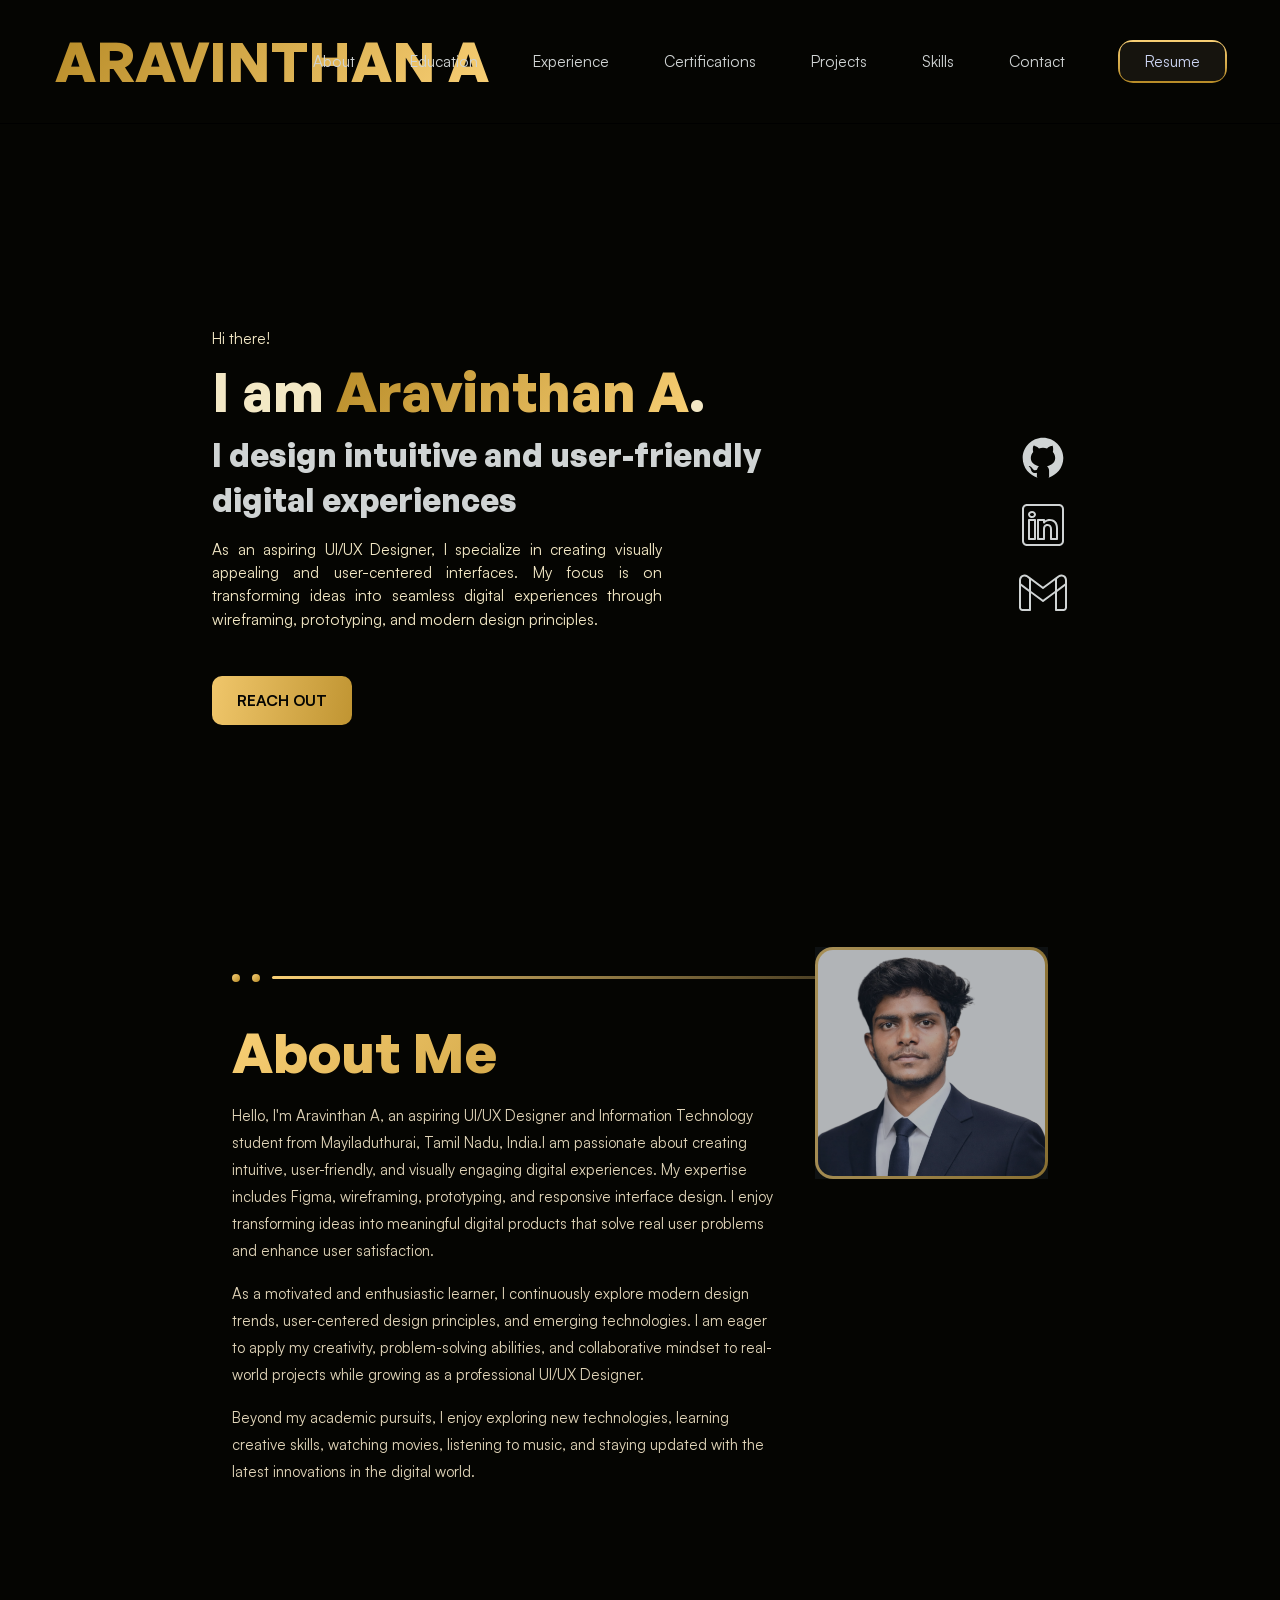
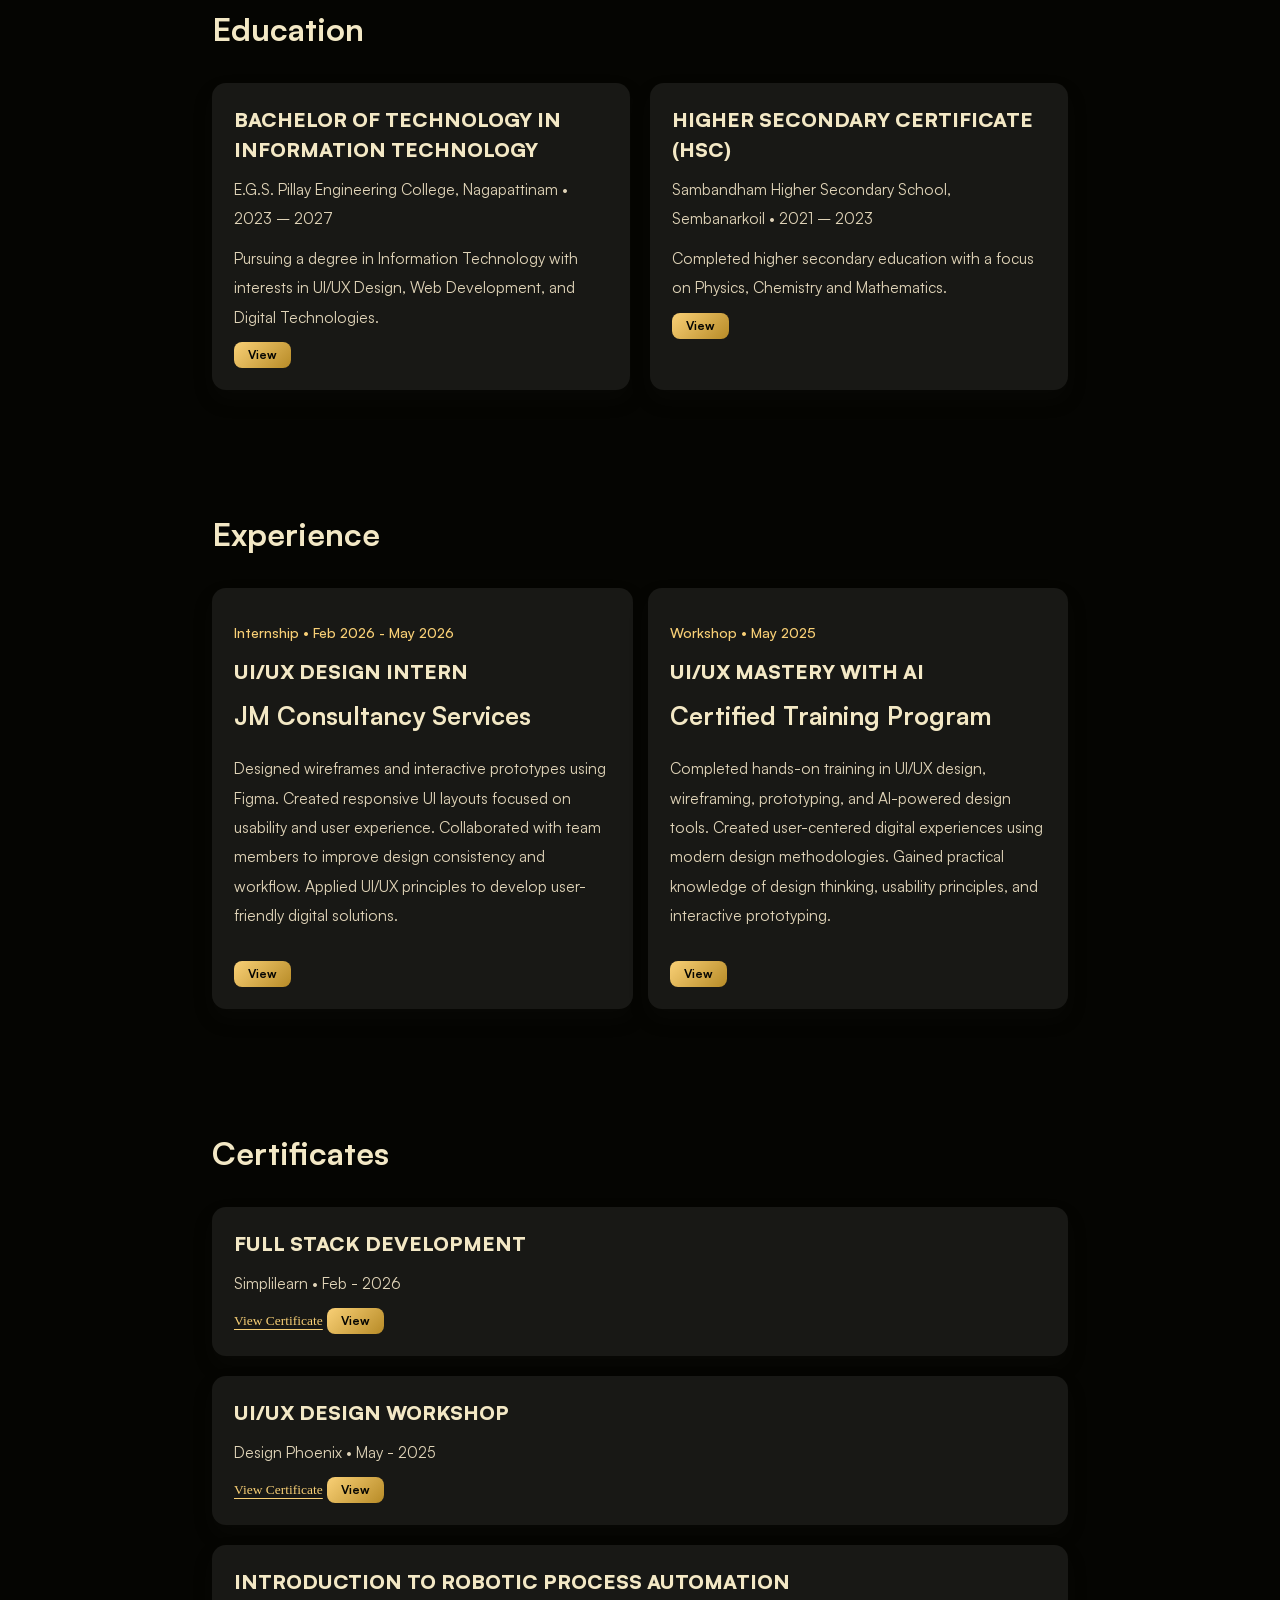
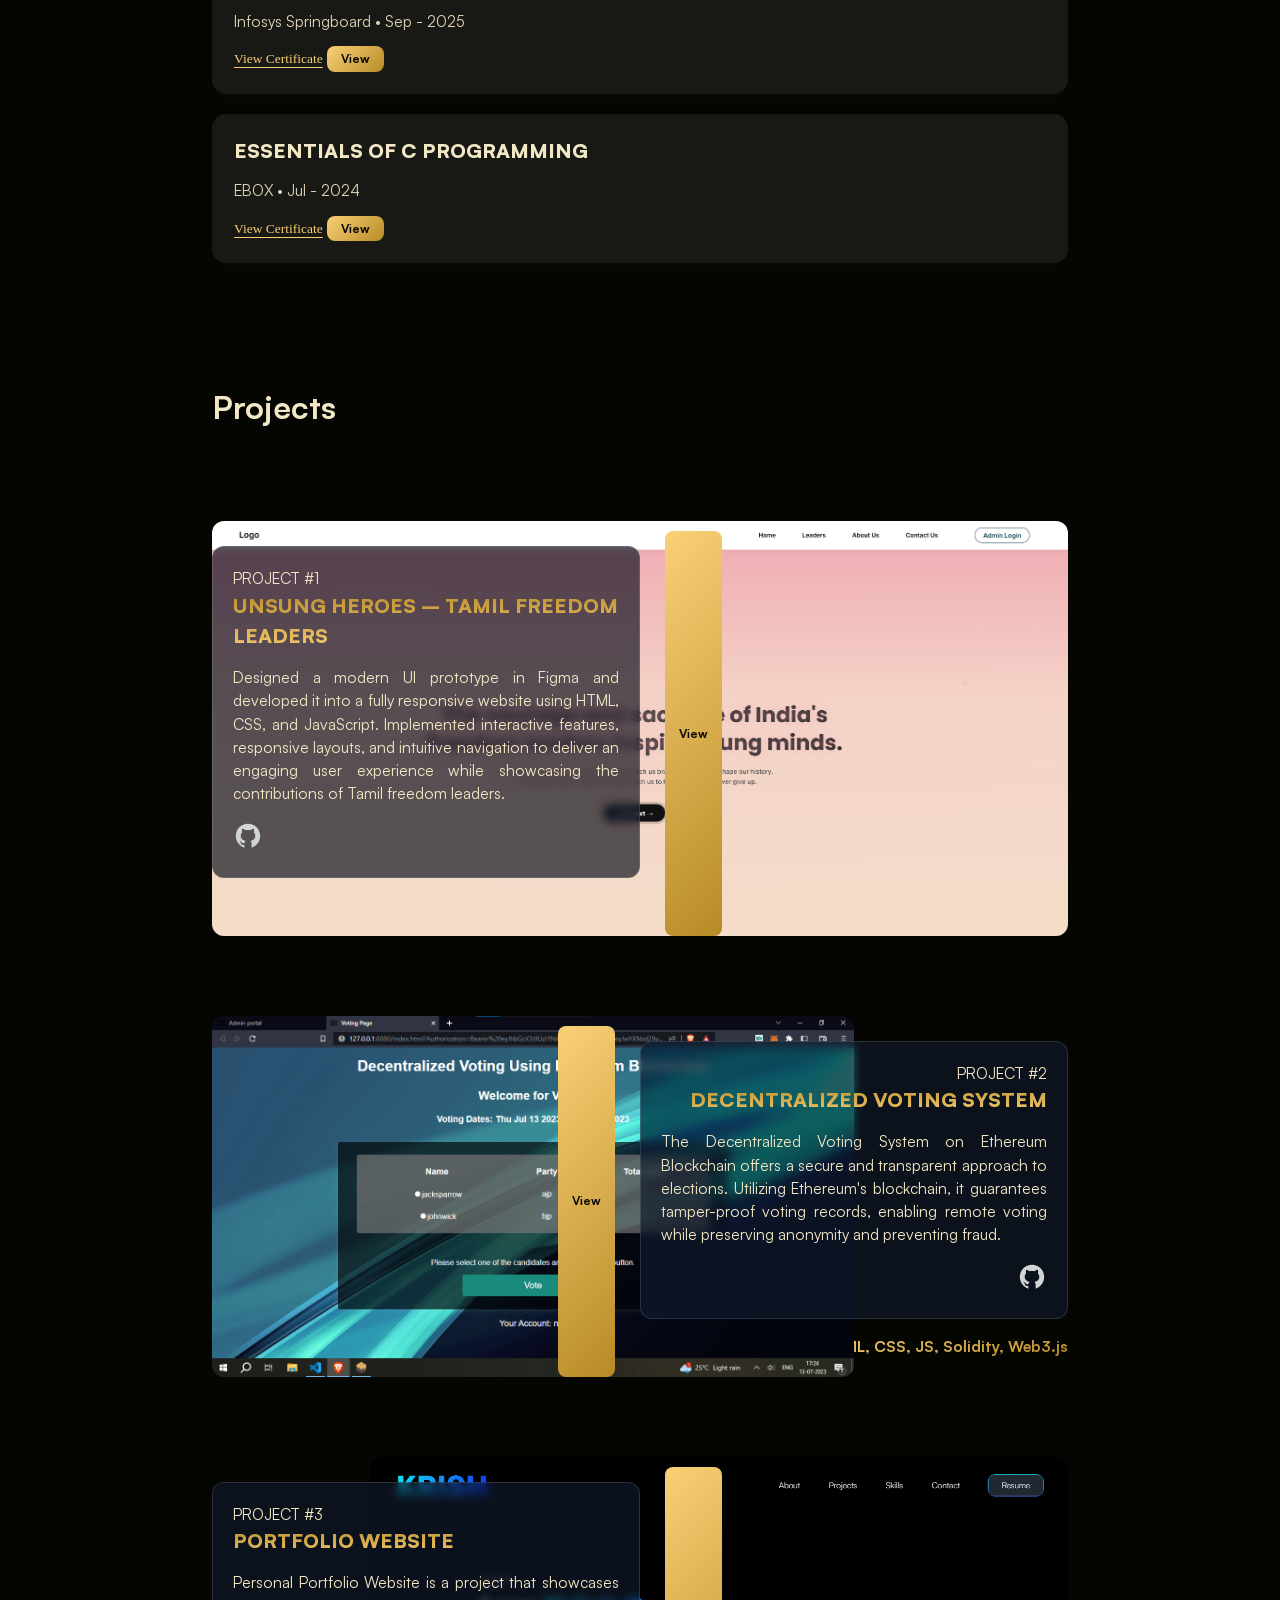
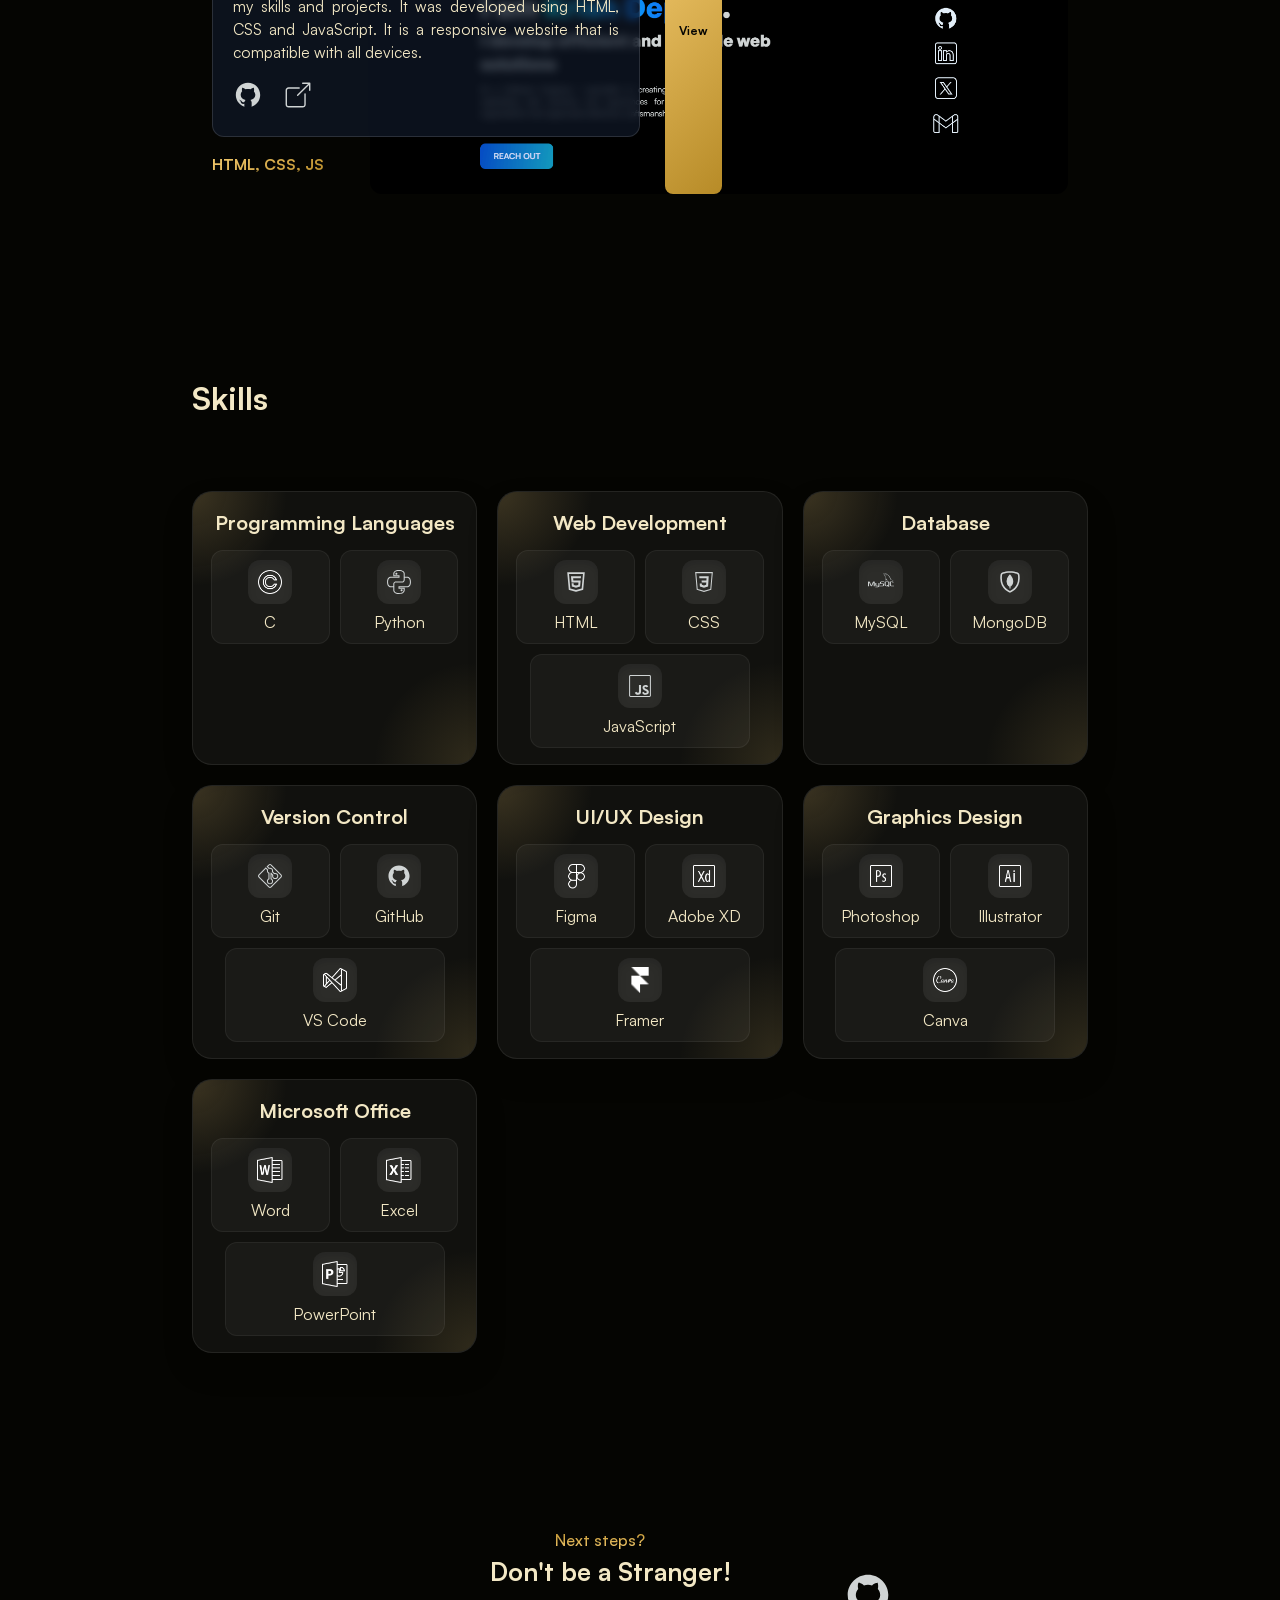
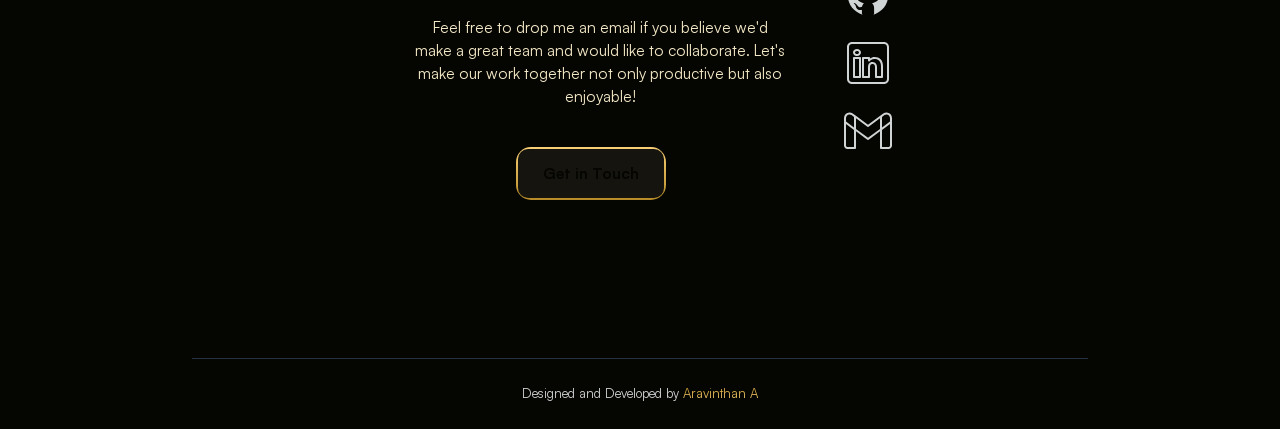
<file: portfolio/index.html>
<!DOCTYPE html>
<html lang="en">
  <head>
    <meta charset="utf-8" />
    <meta name="viewport" content="width=device-width, initial-scale=1" />

    <!-- Primary Meta Tags -->
    <title>Aravinthan A</title>
    <meta name="title" content="Aravinthan A" />
    <meta
      name="keywords"
      content="Aravinthan A, Aravinthan UI UX Designer, UI UX Designer Tamil Nadu,Figma Designer, UI Designer, UX Designer, Information Technology Student,
  Portfolio, Mayiladuthurai, EGS Pillay Engineering College"
    />
    <meta
      name="description"
      content="Aravinthan A is a UI/UX Designer passionate about creating user-friendly digital experiences. Skilled in Figma, wireframing, prototyping, and responsive interface design."
      />
    <meta
      name="image"
      content="https://krish-depani.vercel.app/img/og-img.png"
    />
    <!-- TODO: to be changed displays when shared on social media -->

    <!-- Open Graph / Facebook -->
    <meta property="og:type" content="website" />
    <meta property="og:url" content="https://krish-depani.vercel.app/" />
    <!-- TODO: to be changed -->
    <meta property="og:title" content="Aravinthan A" />
    <meta
      property="og:description"
      content="Aravinthan is a UI/UX Designer focused on creating intuitive and engaging digital experiences using Figma, wireframing, and prototyping."
    />
    <meta
      property="og:image"
      content="https://krish-depani.vercel.app/img/og-img.png"
    />

    <!-- Google Site Verification -->
    <meta
      name="google-site-verification"
      content="8gM59i43qqJm5atLwsirYdIBcmHfAAzmF5CW4QePgK4"
    />
    <!-- TODO: to be changed verify site ownership -->

    <!-- site favicon link -->
    <link
      rel="apple-touch-icon"
      sizes="180x180"
      href="assets/img/favicon/apple-touch-icon.png"
    />
    <link
      rel="icon"
      type="image/png"
      sizes="32x32"
      href="assets/img/favicon/favicon-32x32.png"
    />
    <link
      rel="icon"
      type="image/png"
      sizes="16x16"
      href="assets/img/favicon/favicon-16x16.png"
    />
    <link rel="manifest" href="assets/img/favicon/site.webmanifest" />

    <link rel="canonical" href="https://krish-depani.vercel.app/" />
    <!-- external CSS link -->
    <link rel="stylesheet" href="assets/styles/normalize.css" />
    <link rel="stylesheet" href="assets/styles/style.css" />
    <link rel="stylesheet" href="assets/styles/font-root-styles/general-sans.css" />
    <link rel="stylesheet" href="assets/styles/font-root-styles/okinesans.css" />
    <link rel="stylesheet" href="assets/styles/font-root-styles/satoshi.css" />
  </head>

  <body>
    <!-- Fullscreen Modal -->
    <div class="fullscreen-modal" id="fullscreenModal">
      <div class="fullscreen-modal-content" id="fullscreenContent">
        <button class="fullscreen-close" id="closeFullscreen">&times;</button>
      </div>
    </div>

    <header>
      <nav>
        <a href="/">
          <h1>
            <span class="logo">ARAVINTHAN A</span>
          </h1>
        </a>

        <ul class="nav-menu">
          <li class="nav-link"><a href="#about">About</a></li>
          <li class="nav-link"><a href="#education">Education</a></li>
          <li class="nav-link"><a href="#experience">Experience</a></li>
          <li class="nav-link"><a href="#certifications">Certifications</a></li>
          <li class="nav-link"><a href="#projects">Projects</a></li>
          <li class="nav-link"><a href="#skills">Skills</a></li>
          <li class="nav-link"><a href="#contact">Contact</a></li>
          <li class="nav-link resume">
            <a
              href="https://drive.google.com/file/d/1J16LOSuk-RSxMgi1ZeOH25E-FKxiCR3-/view?usp=sharing"
              target="_blank"
              >Resume</a
            >
          </li>

          <li class="nav-social-links social-links">
            <a href="https://github.com/akaravinthan" target="_blank" class="social github">
              <img src="assets/img/github.svg" alt="GitHub" />
            </a>
            <a href="https://www.linkedin.com/in/aravinthanamir015/" target="_blank" class="social linkedin">
              <img src="assets/img/link.svg" alt="LinkedIn" />
            </a>
            <a href="mailto:aravinthanamir992@gmail.com" target="_blank" class="social gmail">
              <img src="assets/img/gmail.svg" alt="Email" />
            </a>
          </li>
        </ul>

        <button class="hamburger" type="button" name="menu button">
          <div class="menu-bar"></div>
        </button>
      </nav>
    </header>

    <main>
      <section>
        <span class="salutation">Hi there!</span>
        <h1>I am <span class="name-highlight">Aravinthan A</span>.</h1>

        <p class="declaration">
          I design intuitive and user-friendly digital experiences
        </p>

        <p style="text-align: justify">
          As an aspiring UI/UX Designer, I specialize in creating visually appealing and user-centered interfaces. My focus is on transforming ideas into seamless digital experiences through wireframing, prototyping, and modern design principles.
        </p>

        <div class="cta-box">
          <a href="#contact" class="cta cta1">Reach out</a>
          <a
            href="https://drive.google.com/file/d/1iSG6rxLIQbSQW_XoMattf0f8wQMnZ-eU/view?usp=sharing"
            target="_blank"
            class="cta cta2"
            >Resume</a
          >
        </div>
      </section>

      <aside class="main-social-links social-links">
        <a
          href="https://github.com/akaravinthan"
          target="_blank"
          class="social github"
        >
          <svg
            xmlns="http://www.w3.org/2000/svg"
            xmlns:xlink="http://www.w3.org/1999/xlink"
            viewBox="0,0,256,256"
            width="50px"
            height="50px"
          >
            <g
              fill="#d0d4d4"
              fill-rule="nonzero"
              stroke="none"
              stroke-width="1"
              stroke-linecap="butt"
              stroke-linejoin="miter"
              stroke-miterlimit="10"
              stroke-dasharray=""
              stroke-dashoffset="0"
              font-family="none"
              font-weight="none"
              font-size="none"
              text-anchor="none"
              style="mix-blend-mode: normal"
            >
              <g transform="scale(4,4)">
                <path
                  d="M32,6c-14.359,0 -26,11.641 -26,26c0,12.277 8.512,22.56 19.955,25.286c-0.592,-0.141 -1.179,-0.299 -1.755,-0.479v-5.957c0,0 -0.975,0.325 -2.275,0.325c-3.637,0 -5.148,-3.245 -5.525,-4.875c-0.229,-0.993 -0.827,-1.934 -1.469,-2.509c-0.767,-0.684 -1.126,-0.686 -1.131,-0.92c-0.01,-0.491 0.658,-0.471 0.975,-0.471c1.625,0 2.857,1.729 3.429,2.623c1.417,2.207 2.938,2.577 3.721,2.577c0.975,0 1.817,-0.146 2.397,-0.426c0.268,-1.888 1.108,-3.57 2.478,-4.774c-6.097,-1.219 -10.4,-4.716 -10.4,-10.4c0,-2.928 1.175,-5.619 3.133,-7.792c-0.2,-0.567 -0.533,-1.714 -0.533,-3.583c0,-1.235 0.086,-2.751 0.65,-4.225c0,0 3.708,0.026 7.205,3.338c1.614,-0.47 3.341,-0.738 5.145,-0.738c1.804,0 3.531,0.268 5.145,0.738c3.497,-3.312 7.205,-3.338 7.205,-3.338c0.567,1.474 0.65,2.99 0.65,4.225c0,2.015 -0.268,3.19 -0.432,3.697c1.898,2.153 3.032,4.802 3.032,7.678c0,5.684 -4.303,9.181 -10.4,10.4c1.628,1.43 2.6,3.513 2.6,5.85v8.557c-0.576,0.181 -1.162,0.338 -1.755,0.479c11.443,-2.726 19.955,-13.009 19.955,-25.286c0,-14.359 -11.641,-26 -26,-26zM33.813,57.93c-0.599,0.042 -1.203,0.07 -1.813,0.07c0.61,0 1.213,-0.029 1.813,-0.07zM37.786,57.346c-1.164,0.265 -2.357,0.451 -3.575,0.554c1.218,-0.103 2.411,-0.29 3.575,-0.554zM32,58c-0.61,0 -1.214,-0.028 -1.813,-0.07c0.6,0.041 1.203,0.07 1.813,0.07zM29.788,57.9c-1.217,-0.103 -2.411,-0.289 -3.574,-0.554c1.164,0.264 2.357,0.451 3.574,0.554z"
                ></path>
              </g>
            </g>
          </svg>
        </a>

        <a
          href="https://www.linkedin.com/in/aravinthanamir015/"
          target="_blank"
          class="social linkedin"
        >
          <svg
            xmlns="http://www.w3.org/2000/svg"
            xmlns:xlink="http://www.w3.org/1999/xlink"
            viewBox="0,0,256,256"
            width="50px"
            height="50px"
          >
            <g
              fill="#d0d4d4"
              fill-rule="nonzero"
              stroke="none"
              stroke-width="1"
              stroke-linecap="butt"
              stroke-linejoin="miter"
              stroke-miterlimit="10"
              stroke-dasharray=""
              stroke-dashoffset="0"
              font-family="none"
              font-weight="none"
              font-size="none"
              text-anchor="none"
              style="mix-blend-mode: normal"
            >
              <g transform="scale(5.12,5.12)">
                <path
                  d="M9,4c-2.74952,0 -5,2.25048 -5,5v32c0,2.74952 2.25048,5 5,5h32c2.74952,0 5,-2.25048 5,-5v-32c0,-2.74952 -2.25048,-5 -5,-5zM9,6h32c1.66848,0 3,1.33152 3,3v32c0,1.66848 -1.33152,3 -3,3h-32c-1.66848,0 -3,-1.33152 -3,-3v-32c0,-1.66848 1.33152,-3 3,-3zM14,11.01172c-1.09522,0 -2.08078,0.32736 -2.81055,0.94141c-0.72977,0.61405 -1.17773,1.53139 -1.17773,2.51367c0,1.86718 1.61957,3.32281 3.67969,3.4668c0.0013,0.00065 0.0026,0.0013 0.00391,0.00195c0.09817,0.03346 0.20099,0.05126 0.30469,0.05273c2.27301,0 3.98828,-1.5922 3.98828,-3.52148c-0.00018,-0.01759 -0.00083,-0.03518 -0.00195,-0.05274c-0.10175,-1.90023 -1.79589,-3.40234 -3.98633,-3.40234zM14,12.98828c1.39223,0 1.94197,0.62176 2.00195,1.50391c-0.01215,0.85625 -0.54186,1.51953 -2.00195,1.51953c-1.38541,0 -2.01172,-0.70949 -2.01172,-1.54492c0,-0.41771 0.15242,-0.7325 0.47266,-1.00195c0.32023,-0.26945 0.83428,-0.47656 1.53906,-0.47656zM11,19c-0.55226,0.00006 -0.99994,0.44774 -1,1v19c0.00006,0.55226 0.44774,0.99994 1,1h6c0.55226,-0.00006 0.99994,-0.44774 1,-1v-5.86523v-13.13477c-0.00006,-0.55226 -0.44774,-0.99994 -1,-1zM20,19c-0.55226,0.00006 -0.99994,0.44774 -1,1v19c0.00006,0.55226 0.44774,0.99994 1,1h6c0.55226,-0.00006 0.99994,-0.44774 1,-1v-10c0,-0.82967 0.22639,-1.65497 0.625,-2.19531c0.39861,-0.54035 0.90147,-0.86463 1.85742,-0.84766c0.98574,0.01695 1.50758,0.35464 1.90234,0.88477c0.39477,0.53013 0.61523,1.32487 0.61523,2.1582v10c0.00006,0.55226 0.44774,0.99994 1,1h6c0.55226,-0.00006 0.99994,-0.44774 1,-1v-10.73828c0,-2.96154 -0.87721,-5.30739 -2.38086,-6.89453c-1.50365,-1.58714 -3.59497,-2.36719 -5.80664,-2.36719c-2.10202,0 -3.70165,0.70489 -4.8125,1.42383v-0.42383c-0.00006,-0.55226 -0.44774,-0.99994 -1,-1zM12,21h4v12.13477v4.86523h-4zM21,21h4v1.56055c0.00013,0.43 0.27511,0.81179 0.68291,0.94817c0.40781,0.13638 0.85714,-0.00319 1.11591,-0.34661c0,0 1.57037,-2.16211 5.01367,-2.16211c1.75333,0 3.25687,0.58258 4.35547,1.74219c1.0986,1.15961 1.83203,2.94607 1.83203,5.51953v9.73828h-4v-9c0,-1.16667 -0.27953,-2.37289 -1.00977,-3.35352c-0.73023,-0.98062 -1.9584,-1.66341 -3.47266,-1.68945c-1.52204,-0.02703 -2.77006,0.66996 -3.50195,1.66211c-0.73189,0.99215 -1.01562,2.21053 -1.01562,3.38086v9h-4z"
                ></path>
              </g>
            </g>
          </svg>
        </a>
        <a
          href="mailto:aravinthanamir992@gmail.com"
          target="_blank"
          class="social behance"
        >
          <svg
            xmlns="http://www.w3.org/2000/svg"
            xmlns:xlink="http://www.w3.org/1999/xlink"
            viewBox="0,0,256,256"
            width="50px"
            height="50px"
          >
            <g
              fill="#d0d4d4"
              fill-rule="nonzero"
              stroke="none"
              stroke-width="1"
              stroke-linecap="butt"
              stroke-linejoin="miter"
              stroke-miterlimit="10"
              stroke-dasharray=""
              stroke-dashoffset="0"
              font-family="none"
              font-weight="none"
              font-size="none"
              text-anchor="none"
              style="mix-blend-mode: normal"
            >
              <g transform="scale(5.12,5.12)">
                <path
                  d="M43.75391,6.40234c-1.2177,-0.05335 -2.45911,0.31055 -3.48242,1.06641l-2.74609,2.02734l-12.52539,9.25977l-12.4082,-9.17187c-0.17292,-0.16897 -0.4012,-0.26957 -0.64258,-0.2832h0.25l-2.46484,-1.82422c-1.02397,-0.75773 -2.26723,-1.12367 -3.48633,-1.07031c-1.2191,0.05336 -2.4131,0.52522 -3.33984,1.43945c-1.17726,1.16068 -1.9082,2.78413 -1.9082,4.56445v3.43359c-0.01457,0.09777 -0.01457,0.19715 0,0.29492v23.36133c0,1.92119 1.57881,3.5 3.5,3.5h7.5c0.55226,-0.00006 0.99994,-0.44774 1,-1v-16.62695l11.40625,8.43164c0.353,0.26043 0.8345,0.26043 1.1875,0l11.40625,-8.43164v16.62695c0.00006,0.55226 0.44774,0.99994 1,1h7.5c1.92119,0 3.5,-1.57881 3.5,-3.5v-23.38086c0.01129,-0.08622 0.01129,-0.17355 0,-0.25977v-3.44922c0,-1.75846 -0.70954,-3.37437 -1.87109,-4.53711c-0.03357,-0.03357 -0.04482,-0.04287 -0.03125,-0.0293c-0.00194,-0.00196 -0.0039,-0.00391 -0.00586,-0.00586c-0.92656,-0.91221 -2.12019,-1.3822 -3.33789,-1.43555zM43.64453,8.40039c0.7563,0.02965 1.48952,0.3165 2.04492,0.86328c0.01891,0.01867 0.03272,0.03277 0.02344,0.02344c0.79645,0.79726 1.28711,1.9015 1.28711,3.12305v3.08594l-8,5.91211v-10.4082c0.00042,-0.0339 -0.00088,-0.0678 -0.00391,-0.10156l2.46289,-1.82031c0.00065,0 0.0013,0 0.00195,0c0.64864,-0.47915 1.42729,-0.70739 2.18359,-0.67773zM6.35742,8.40625c0.75715,-0.02964 1.53847,0.19746 2.1875,0.67773l2.45898,1.81836c-0.00289,0.03247 -0.0042,0.06506 -0.00391,0.09766v10.4082l-8,-5.91211v-3.08594c0,-1.23567 0.50176,-2.3413 1.3125,-3.14062c0.55526,-0.54776 1.28777,-0.83364 2.04492,-0.86328zM37,12.37109v10.51563l-12,8.86914l-12,-8.86914v-10.51367l11.40625,8.43164c0.353,0.26043 0.8345,0.26043 1.1875,0zM3,17.98242l8,5.91406v17.10352h-6.5c-0.84081,0 -1.5,-0.65919 -1.5,-1.5zM47,17.98242v21.51758c0,0.84081 -0.65919,1.5 -1.5,1.5h-6.5v-17.10352z"
                ></path>
              </g>
            </g>
          </svg>
        </a>
        <!-- #D0D4D4 -->
      </aside>
    </main>

    <section id="about">
      <div class="about-container">
        <div class="about-accent-line">
          <span class="accent-dot"></span>
          <span class="accent-dot"></span>
          <span class="accent-line"></span>
        </div>
        <div class="about-content-wrapper">
          <div class="about-text-section">
            <h2 class="about-heading">About Me</h2>

            <div class="about-text">
              <p>
                Hello, I'm Aravinthan A, an aspiring UI/UX Designer and Information Technology student from Mayiladuthurai, Tamil Nadu, India.I am passionate about creating intuitive, user-friendly, and visually engaging digital experiences. My expertise includes Figma, wireframing, prototyping, and responsive interface design. I enjoy transforming ideas into meaningful digital products that solve real user problems and enhance user satisfaction.
              </p>

              <p>
                As a motivated and enthusiastic learner, I continuously explore modern design trends, user-centered design principles, and emerging technologies. I am eager to apply my creativity, problem-solving abilities, and collaborative mindset to real-world projects while growing as a professional UI/UX Designer.
              </p>

              <p>
                Beyond my academic pursuits, I enjoy exploring new technologies, learning creative skills, watching movies, listening to music, and staying updated with the latest innovations in the digital world.
              </p>
            </div>
          </div>

          <div class="about-image-section">
            <div class="img-box">
              <img src="assets/img/profile.jpeg" class="profile-img" alt="Profile Image" />
            </div>
          </div>
        </div>
      </div>
    </section>

    <section id="education">
      <div class="separator">
        <h2>Education</h2>
      </div>

      <div class="info-grid">
        <article class="info-card">
          <h3>Bachelor of Technology in Information Technology</h3>
          <p>E.G.S. Pillay Engineering College, Nagapattinam • 2023 – 2027</p>
          <p>
            Pursuing a degree in Information Technology with interests in UI/UX Design, Web Development, and Digital Technologies.
          </p>
        </article>

        <article class="info-card">
          <h3>Higher Secondary Certificate (HSC)</h3>
          <p>Sambandham Higher Secondary School, Sembanarkoil • 2021 – 2023</p>
          <p>
            Completed higher secondary education with a focus on Physics, Chemistry and Mathematics.
          </p>
        </article>
      </div>
    </section>

    <section id="experience">
      <div class="separator">
        <h2>Experience</h2>
      </div>

      <div class="timeline">
        <div class="timeline-item">
          <span class="timeline-meta">Internship • Feb 2026 - May 2026</span>
          <h3>UI/UX Design Intern</h3>
          <h4>JM Consultancy Services</h4>
          <p>Designed wireframes and interactive prototypes using Figma. Created responsive UI layouts focused on usability and user experience. Collaborated with team members to improve design consistency and workflow. Applied UI/UX principles to develop user-friendly digital solutions.</p>
        </div>

        <div class="timeline-item">
          <span class="timeline-meta">Workshop • May 2025</span>
          <h3>UI/UX Mastery with AI</h3>
          <h4>Certified Training Program</h4>
          <p>Completed hands-on training in UI/UX design, wireframing, prototyping, and AI-powered design tools. Created user-centered digital experiences using modern design methodologies. Gained practical knowledge of design thinking, usability principles, and interactive prototyping.</p>
        </div>
      </div>
    </section>

    <section id="certifications">
      <div class="separator">
        <h2>Certificates</h2>
      </div>

      <div class="cert-list">
        <article class="cert-card">
          <h3>Full Stack Development</h3>
          <p>Simplilearn • Feb - 2026</p>
          <a class="cert-view" href="assets/img/certification/FSD.pdf" target="_blank">View Certificate</a>
        </article>

        <article class="cert-card">
          <h3>UI/UX Design Workshop</h3>
          <p>Design Phoenix • May - 2025</p>
          <a class="cert-view" href="assets/img/certification/ARAVINTHAN A.pdf" target="_blank">View Certificate</a>
        </article>

        <article class="cert-card">
          <h3> Introduction to Robotic Process Automation</h3>
          <p>Infosys Springboard • Sep - 2025</p>
          <a class="cert-view" href="assets/img/certification/RPA.pdf" target="_blank">View Certificate</a>
        </article>

        <article class="cert-card">
          <h3>Essentials of C Programming</h3>
          <p>EBOX • Jul - 2024</p>
          <a class="cert-view" href="assets/img/certification/E BOX C.pdf" target="_blank">View Certificate</a>
        </article>
      </div>
    </section>

    <section id="projects">
      <div class="featured-projects-box">
        <div class="separator">
          <h2>Projects</h2>
        </div>

        <div class="project project1">
          <div class="project-details-box">
            <div class="project-main-info">
              <span>Project #1</span>
              <h3>Unsung Heroes – Tamil Freedom Leaders </h3>
              <p style="text-align: justify">
                Designed a modern UI prototype in Figma and developed it into a fully responsive website using HTML, CSS, and JavaScript. Implemented interactive features, responsive layouts, and intuitive navigation to deliver an engaging user experience while showcasing the contributions of Tamil freedom leaders.
              </p>

              <div class="project-links">
                <a
                  href="https://github.com/akaravinthan/Lumina.git"
                  target="_blank"
                >
                  <img src="assets/img/github.svg" alt="github repo link icon" />
                </a>
              </div>
            </div>

            <div class="project-tools">
              <p>Figma, HTML, CSS, JavaScript</p>
            </div>
          </div>

          <div class="project-image-box">
            <a
              href="https://github.com/akaravinthan/Lumina.git"
              target="_blank"
              class="project-img-link"
            >
              <img
                src="assets/img/Unsung heros.png"
                alt="Project Preview Image"
              />
            </a>
          </div>
        </div>

        <div class="project project2">
          <div class="project-details-box">
            <div class="project-main-info">
              <span>Project #2</span>
              <h3>Decentralized Voting System</h3>
              <p style="text-align: justify">
                The Decentralized Voting System on Ethereum Blockchain offers a
                secure and transparent approach to elections. Utilizing
                Ethereum's blockchain, it guarantees tamper-proof voting
                records, enabling remote voting while preserving anonymity and
                preventing fraud.
              </p>

              <div class="project-links">
                <a
                  href="https://github.com/Krish-Depani/Decentralized-Voting-System-Using-Ethereum-Blockchain"
                  target="_blank"
                >
                  <img src="assets/img/github.svg" alt="github repo link icon" />
                </a>
              </div>
            </div>

            <div class="project-tools">
              <p>HTML, CSS, JS, Solidity, Web3.js</p>
            </div>
          </div>

          <div class="project-image-box">
            <a
              href="https://github.com/Krish-Depani/Decentralized-Voting-System-Using-Ethereum-Blockchain"
              target="_blank"
              class="project-img-link"
            >
              <img
                src="assets/img/decentralized-voting.png"
                alt="Project Preview Image"
              />
            </a>
          </div>
        </div>


        <div class="project project3">
          <div class="project-details-box">
            <div class="project-main-info">
              <span>Project #3</span>
              <h3>Portfolio Website</h3>
              <p style="text-align: justify">
                Personal Portfolio Website is a project that showcases my skills
                and projects. It was developed using HTML, CSS and JavaScript.
                It is a responsive website that is compatible with all devices.
              </p>

              <div class="project-links">
                <a
                  href="https://github.com/Krish-Depani/Portfolio-Website"
                  target="_blank"
                >
                  <img src="assets/img/github.svg" alt="github repo link icon" />
                </a>
                <a href="https://krish-depani.vercel.app/" target="_blank">
                  <!-- to be changed -->
                  <img src="assets/img/link.svg" alt="live site demo link icon" />
                </a>
              </div>
            </div>

            <div class="project-tools">
              <p>HTML, CSS, JS</p>
            </div>
          </div>

          <div class="project-image-box">
            <a
              href="https://github.com/Krish-Depani/Portfolio-Website"
              target="_blank"
              class="project-img-link"
            >
              <img src="assets/img/og-img.png" alt="Project Preview Image" />
            </a>
          </div>
        </div>
      </div>
    </section>

    <section id="skills">
      <div class="separator">
        <h2>Skills</h2>
      </div>

      <div class="skills-grid horizontal-skills">
        <article class="skill-card">
          <div class="skill-card-header">
            <h4>Programming Languages</h4>
          </div>
          <div class="skill-list horizontal-skill-list">
            <div class="skill-item">
              <div class="skill-icon"><img src="assets/img/c.png" alt="C" /></div>
              <div class="skill-name">C</div>
            </div>
            <div class="skill-item">
              <div class="skill-icon"><img src="assets/img/python.svg" alt="Python" /></div>
              <div class="skill-name">Python</div>
            </div>
          </div>
        </article>

        <article class="skill-card">
          <div class="skill-card-header">
            <h4>Web Development</h4>
          </div>
          <div class="skill-list horizontal-skill-list">
            <div class="skill-item">
              <div class="skill-icon"><img src="assets/img/html.svg" alt="HTML" /></div>
              <div class="skill-name">HTML</div>
            </div>
            <div class="skill-item">
              <div class="skill-icon"><img src="assets/img/css.svg" alt="CSS" /></div>
              <div class="skill-name">CSS</div>
            </div>
            <div class="skill-item">
              <div class="skill-icon"><img src="assets/img/javascript.svg" alt="JavaScript" /></div>
              <div class="skill-name">JavaScript</div>
            </div>
          </div>
        </article>

        <article class="skill-card">
          <div class="skill-card-header">
            <h4>Database</h4>
          </div>
          <div class="skill-list horizontal-skill-list">
            <div class="skill-item">
              <div class="skill-icon"><img src="assets/img/mysql.svg" alt="MySQL" /></div>
              <div class="skill-name">MySQL</div>
            </div>
            <div class="skill-item">
              <div class="skill-icon"><img src="assets/img/mongodb.svg" alt="MongoDB" /></div>
              <div class="skill-name">MongoDB</div>
            </div>
          </div>
        </article>

        <article class="skill-card">
          <div class="skill-card-header">
            <h4>Version Control</h4>
          </div>
          <div class="skill-list horizontal-skill-list">
            <div class="skill-item">
              <div class="skill-icon"><img src="assets/img/git.svg" alt="Git" /></div>
              <div class="skill-name">Git</div>
            </div>
            <div class="skill-item">
              <div class="skill-icon"><img src="assets/img/github.svg" alt="GitHub" /></div>
              <div class="skill-name">GitHub</div>
            </div>
             <div class="skill-item">
              <div class="skill-icon"><img src="assets/img/vs code.png" alt="VS Code" /></div>
              <div class="skill-name">VS Code</div>
            </div>
          </div>
        </article>

        <article class="skill-card">
          <div class="skill-card-header">
            <h4>UI/UX Design</h4>
          </div>
          <div class="skill-list horizontal-skill-list">
            <div class="skill-item">
              <div class="skill-icon"><img src="assets/img/figma.png" alt="Figma" /></div>
              <div class="skill-name">Figma</div>
            </div>
            <div class="skill-item">
              <div class="skill-icon"><img src="assets/img/xd.png" alt="Adobe XD" /></div>
              <div class="skill-name">Adobe XD</div>
            </div>
            <div class="skill-item">
              <div class="skill-icon"><img src="assets/img/framer.png" alt="Framer" /></div>
              <div class="skill-name">Framer</div>
            </div>
          </div>
        </article>

        <article class="skill-card">
          <div class="skill-card-header">
            <h4>Graphics Design</h4>
          </div>
          <div class="skill-list horizontal-skill-list">
            <div class="skill-item">
              <div class="skill-icon"><img src="assets/img/ps.png" alt="Photoshop" /></div>
              <div class="skill-name">Photoshop</div>
            </div>
            <div class="skill-item">
              <div class="skill-icon"><img src="assets/img/ai.png" alt="Illustrator" /></div>
              <div class="skill-name">Illustrator</div>
            </div>
            <div class="skill-item">
              <div class="skill-icon"><img src="assets/img/canva.png" alt="Canva" /></div>
              <div class="skill-name">Canva</div>
            </div>
          </div>
        </article>

        <article class="skill-card">
          <div class="skill-card-header">
            <h4>Microsoft Office</h4>
          </div>
          <div class="skill-list horizontal-skill-list">
            <div class="skill-item">
              <div class="skill-icon"><img src="assets/img/word.png" alt="Word" /></div>
              <div class="skill-name">Word</div>
            </div>
            <div class="skill-item">
              <div class="skill-icon"><img src="assets/img/excel.png" alt="Excel" /></div>
              <div class="skill-name">Excel</div>
            </div>
            <div class="skill-item">
              <div class="skill-icon"><img src="assets/img/power.png" alt="PowerPoint" /></div>
              <div class="skill-name">PowerPoint</div>
            </div>
          </div>
        </article>
      </div>
    </section>

    <section id="contact">
      <div>
        <span>Next steps?</span>

        <h4>Don&apos;t be a Stranger!</h4>

        <p>
          Feel free to drop me an email if you believe we'd make a great team
          and would like to collaborate. Let's make our work together not only
          productive but also enjoyable!
        </p>

        <a href="mailto:aravinthanamir992@gmail.com" class="cta cta2">Get in Touch</a>
      </div>

      <aside class="contact-social-links social-links">
        <a
          href="https://github.com/akaravinthan"
          target="_blank"
          class="social github"
        >
          <svg
            xmlns="http://www.w3.org/2000/svg"
            xmlns:xlink="http://www.w3.org/1999/xlink"
            viewBox="0,0,256,256"
            width="50px"
            height="50px"
          >
            <g
              fill="#d0d4d4"
              fill-rule="nonzero"
              stroke="none"
              stroke-width="1"
              stroke-linecap="butt"
              stroke-linejoin="miter"
              stroke-miterlimit="10"
              stroke-dasharray=""
              stroke-dashoffset="0"
              font-family="none"
              font-weight="none"
              font-size="none"
              text-anchor="none"
              style="mix-blend-mode: normal"
            >
              <g transform="scale(4,4)">
                <path
                  d="M32,6c-14.359,0 -26,11.641 -26,26c0,12.277 8.512,22.56 19.955,25.286c-0.592,-0.141 -1.179,-0.299 -1.755,-0.479v-5.957c0,0 -0.975,0.325 -2.275,0.325c-3.637,0 -5.148,-3.245 -5.525,-4.875c-0.229,-0.993 -0.827,-1.934 -1.469,-2.509c-0.767,-0.684 -1.126,-0.686 -1.131,-0.92c-0.01,-0.491 0.658,-0.471 0.975,-0.471c1.625,0 2.857,1.729 3.429,2.623c1.417,2.207 2.938,2.577 3.721,2.577c0.975,0 1.817,-0.146 2.397,-0.426c0.268,-1.888 1.108,-3.57 2.478,-4.774c-6.097,-1.219 -10.4,-4.716 -10.4,-10.4c0,-2.928 1.175,-5.619 3.133,-7.792c-0.2,-0.567 -0.533,-1.714 -0.533,-3.583c0,-1.235 0.086,-2.751 0.65,-4.225c0,0 3.708,0.026 7.205,3.338c1.614,-0.47 3.341,-0.738 5.145,-0.738c1.804,0 3.531,0.268 5.145,0.738c3.497,-3.312 7.205,-3.338 7.205,-3.338c0.567,1.474 0.65,2.99 0.65,4.225c0,2.015 -0.268,3.19 -0.432,3.697c1.898,2.153 3.032,4.802 3.032,7.678c0,5.684 -4.303,9.181 -10.4,10.4c1.628,1.43 2.6,3.513 2.6,5.85v8.557c-0.576,0.181 -1.162,0.338 -1.755,0.479c11.443,-2.726 19.955,-13.009 19.955,-25.286c0,-14.359 -11.641,-26 -26,-26zM33.813,57.93c-0.599,0.042 -1.203,0.07 -1.813,0.07c0.61,0 1.213,-0.029 1.813,-0.07zM37.786,57.346c-1.164,0.265 -2.357,0.451 -3.575,0.554c1.218,-0.103 2.411,-0.29 3.575,-0.554zM32,58c-0.61,0 -1.214,-0.028 -1.813,-0.07c0.6,0.041 1.203,0.07 1.813,0.07zM29.788,57.9c-1.217,-0.103 -2.411,-0.289 -3.574,-0.554c1.164,0.264 2.357,0.451 3.574,0.554z"
                ></path>
              </g>
            </g>
          </svg>
        </a>

        <a
          href="https://www.linkedin.com/in/aravinthanamir015/"
          target="_blank"
          class="social linkedin"
        >
          <svg
            xmlns="http://www.w3.org/2000/svg"
            xmlns:xlink="http://www.w3.org/1999/xlink"
            viewBox="0,0,256,256"
            width="50px"
            height="50px"
          >
            <g
              fill="#d0d4d4"
              fill-rule="nonzero"
              stroke="none"
              stroke-width="1"
              stroke-linecap="butt"
              stroke-linejoin="miter"
              stroke-miterlimit="10"
              stroke-dasharray=""
              stroke-dashoffset="0"
              font-family="none"
              font-weight="none"
              font-size="none"
              text-anchor="none"
              style="mix-blend-mode: normal"
            >
              <g transform="scale(5.12,5.12)">
                <path
                  d="M9,4c-2.74952,0 -5,2.25048 -5,5v32c0,2.74952 2.25048,5 5,5h32c2.74952,0 5,-2.25048 5,-5v-32c0,-2.74952 -2.25048,-5 -5,-5zM9,6h32c1.66848,0 3,1.33152 3,3v32c0,1.66848 -1.33152,3 -3,3h-32c-1.66848,0 -3,-1.33152 -3,-3v-32c0,-1.66848 1.33152,-3 3,-3zM14,11.01172c-1.09522,0 -2.08078,0.32736 -2.81055,0.94141c-0.72977,0.61405 -1.17773,1.53139 -1.17773,2.51367c0,1.86718 1.61957,3.32281 3.67969,3.4668c0.0013,0.00065 0.0026,0.0013 0.00391,0.00195c0.09817,0.03346 0.20099,0.05126 0.30469,0.05273c2.27301,0 3.98828,-1.5922 3.98828,-3.52148c-0.00018,-0.01759 -0.00083,-0.03518 -0.00195,-0.05274c-0.10175,-1.90023 -1.79589,-3.40234 -3.98633,-3.40234zM14,12.98828c1.39223,0 1.94197,0.62176 2.00195,1.50391c-0.01215,0.85625 -0.54186,1.51953 -2.00195,1.51953c-1.38541,0 -2.01172,-0.70949 -2.01172,-1.54492c0,-0.41771 0.15242,-0.7325 0.47266,-1.00195c0.32023,-0.26945 0.83428,-0.47656 1.53906,-0.47656zM11,19c-0.55226,0.00006 -0.99994,0.44774 -1,1v19c0.00006,0.55226 0.44774,0.99994 1,1h6c0.55226,-0.00006 0.99994,-0.44774 1,-1v-5.86523v-13.13477c-0.00006,-0.55226 -0.44774,-0.99994 -1,-1zM20,19c-0.55226,0.00006 -0.99994,0.44774 -1,1v19c0.00006,0.55226 0.44774,0.99994 1,1h6c0.55226,-0.00006 0.99994,-0.44774 1,-1v-10c0,-0.82967 0.22639,-1.65497 0.625,-2.19531c0.39861,-0.54035 0.90147,-0.86463 1.85742,-0.84766c0.98574,0.01695 1.50758,0.35464 1.90234,0.88477c0.39477,0.53013 0.61523,1.32487 0.61523,2.1582v10c0.00006,0.55226 0.44774,0.99994 1,1h6c0.55226,-0.00006 0.99994,-0.44774 1,-1v-10.73828c0,-2.96154 -0.87721,-5.30739 -2.38086,-6.89453c-1.50365,-1.58714 -3.59497,-2.36719 -5.80664,-2.36719c-2.10202,0 -3.70165,0.70489 -4.8125,1.42383v-0.42383c-0.00006,-0.55226 -0.44774,-0.99994 -1,-1zM12,21h4v12.13477v4.86523h-4zM21,21h4v1.56055c0.00013,0.43 0.27511,0.81179 0.68291,0.94817c0.40781,0.13638 0.85714,-0.00319 1.11591,-0.34661c0,0 1.57037,-2.16211 5.01367,-2.16211c1.75333,0 3.25687,0.58258 4.35547,1.74219c1.0986,1.15961 1.83203,2.94607 1.83203,5.51953v9.73828h-4v-9c0,-1.16667 -0.27953,-2.37289 -1.00977,-3.35352c-0.73023,-0.98062 -1.9584,-1.66341 -3.47266,-1.68945c-1.52204,-0.02703 -2.77006,0.66996 -3.50195,1.66211c-0.73189,0.99215 -1.01562,2.21053 -1.01562,3.38086v9h-4z"
                ></path>
              </g>
            </g>
          </svg>
        </a>

        <a
          href="mailto:aravinthanamir992@gmail.com"
          target="_blank"
          class="social behance"
        >
          <svg
            xmlns="http://www.w3.org/2000/svg"
            xmlns:xlink="http://www.w3.org/1999/xlink"
            viewBox="0,0,256,256"
            width="50px"
            height="50px"
          >
            <g
              fill="#d0d4d4"
              fill-rule="nonzero"
              stroke="none"
              stroke-width="1"
              stroke-linecap="butt"
              stroke-linejoin="miter"
              stroke-miterlimit="10"
              stroke-dasharray=""
              stroke-dashoffset="0"
              font-family="none"
              font-weight="none"
              font-size="none"
              text-anchor="none"
              style="mix-blend-mode: normal"
            >
              <g transform="scale(5.12,5.12)">
                <path
                  d="M43.75391,6.40234c-1.2177,-0.05335 -2.45911,0.31055 -3.48242,1.06641l-2.74609,2.02734l-12.52539,9.25977l-12.4082,-9.17187c-0.17292,-0.16897 -0.4012,-0.26957 -0.64258,-0.2832h0.25l-2.46484,-1.82422c-1.02397,-0.75773 -2.26723,-1.12367 -3.48633,-1.07031c-1.2191,0.05336 -2.4131,0.52522 -3.33984,1.43945c-1.17726,1.16068 -1.9082,2.78413 -1.9082,4.56445v3.43359c-0.01457,0.09777 -0.01457,0.19715 0,0.29492v23.36133c0,1.92119 1.57881,3.5 3.5,3.5h7.5c0.55226,-0.00006 0.99994,-0.44774 1,-1v-16.62695l11.40625,8.43164c0.353,0.26043 0.8345,0.26043 1.1875,0l11.40625,-8.43164v16.62695c0.00006,0.55226 0.44774,0.99994 1,1h7.5c1.92119,0 3.5,-1.57881 3.5,-3.5v-23.38086c0.01129,-0.08622 0.01129,-0.17355 0,-0.25977v-3.44922c0,-1.75846 -0.70954,-3.37437 -1.87109,-4.53711c-0.03357,-0.03357 -0.04482,-0.04287 -0.03125,-0.0293c-0.00194,-0.00196 -0.0039,-0.00391 -0.00586,-0.00586c-0.92656,-0.91221 -2.12019,-1.3822 -3.33789,-1.43555zM43.64453,8.40039c0.7563,0.02965 1.48952,0.3165 2.04492,0.86328c0.01891,0.01867 0.03272,0.03277 0.02344,0.02344c0.79645,0.79726 1.28711,1.9015 1.28711,3.12305v3.08594l-8,5.91211v-10.4082c0.00042,-0.0339 -0.00088,-0.0678 -0.00391,-0.10156l2.46289,-1.82031c0.00065,0 0.0013,0 0.00195,0c0.64864,-0.47915 1.42729,-0.70739 2.18359,-0.67773zM6.35742,8.40625c0.75715,-0.02964 1.53847,0.19746 2.1875,0.67773l2.45898,1.81836c-0.00289,0.03247 -0.0042,0.06506 -0.00391,0.09766v10.4082l-8,-5.91211v-3.08594c0,-1.23567 0.50176,-2.3413 1.3125,-3.14062c0.55526,-0.54776 1.28777,-0.83364 2.04492,-0.86328zM37,12.37109v10.51563l-12,8.86914l-12,-8.86914v-10.51367l11.40625,8.43164c0.353,0.26043 0.8345,0.26043 1.1875,0zM3,17.98242l8,5.91406v17.10352h-6.5c-0.84081,0 -1.5,-0.65919 -1.5,-1.5zM47,17.98242v21.51758c0,0.84081 -0.65919,1.5 -1.5,1.5h-6.5v-17.10352z"
                ></path>
              </g>
            </g>
          </svg>
        </a>
      </aside>
    </section>

    <footer>
      <p>Designed and Developed by <span>Aravinthan A</span></p>
    </footer>
    <script type="text/javascript" src="script.js"></script>
  </body>
</html>
</file>
<file: Portfolio-Website-main/css/style.css>
/* Box Model Hack */
* {
  box-sizing: border-box;
}

/* Clear fix hack */
.clearfix:after {
  content: ".";
  display: block;
  clear: both;
  visibility: hidden;
  line-height: 0;
  height: 0;
}

.clear {
  clear: both;
}

html {
  font-size: 62.5%;
}

:root {
  --bg: #050502;
  --text: #f3e8c5;
  --gold-light: #f9d076;
  --gold-dark: #b78b27;
  --gold-glow: #e9c56b;
  --panel: rgba(255, 255, 255, 0.08);
}

html,
body {
  scroll-behavior: smooth;
}

body {
  background-color: var(--bg);
  font-family: "Satoshi 400";
  font-size: 1.5rem;
  font-weight: 300;
  line-height: 1.5;
  color: var(--text);
}

a,
.cta,
.cta2,
.nav-link a,
.social,
.project,
.side-project,
.info-card,
.timeline-item,
.cert-card,
.img-box,
.profile-img {
  transition: transform 0.35s ease, box-shadow 0.35s ease, background 0.35s ease,
    color 0.35s ease, border-color 0.35s ease;
}

section,
#about,
#education,
#experience,
#certifications,
#projects,
#skills,
#contact,
.footer,
.main-social-links,
.featured-projects-box,
.other-projects-box,
.tools-box {
  opacity: 0;
  transform: translateY(28px);
  animation: fadeInUp 0.9s ease-out 0.2s both;
}

@keyframes fadeInUp {
  from {
    opacity: 0;
    transform: translateY(28px);
  }

  to {
    opacity: 1;
    transform: translateY(0);
  }
}

@keyframes slideInLeft {
  from {
    opacity: 0;
    transform: translateX(-60px);
  }

  to {
    opacity: 1;
    transform: translateX(0);
  }
}

@keyframes slideInRight {
  from {
    opacity: 0;
    transform: translateX(60px);
  }

  to {
    opacity: 1;
    transform: translateX(0);
  }
}

@keyframes slideInUp {
  from {
    opacity: 0;
    transform: translateY(48px);
  }

  to {
    opacity: 1;
    transform: translateY(0);
  }
}

section.slide-in,
main.slide-in,
footer.slide-in {
  animation: slideInUp 0.75s cubic-bezier(0.34, 1.56, 0.64, 1) forwards !important;
}

#about.slide-in {
  animation: slideInLeft 0.8s cubic-bezier(0.34, 1.56, 0.64, 1) forwards !important;
}

#education.slide-in,
#experience.slide-in,
#certifications.slide-in {
  animation: slideInRight 0.8s cubic-bezier(0.34, 1.56, 0.64, 1) forwards !important;
}

#projects.slide-in,
#skills.slide-in {
  animation: slideInUp 0.8s cubic-bezier(0.34, 1.56, 0.64, 1) forwards !important;
}

#contact.slide-in {
  animation: slideInLeft 0.8s cubic-bezier(0.34, 1.56, 0.64, 1) forwards !important;
}

@keyframes zoomIn {
  from {
    opacity: 0;
    transform: scale(0.85);
  }

  to {
    opacity: 1;
    transform: scale(1);
  }
}

@keyframes zoomOut {
  from {
    opacity: 1;
    transform: scale(1);
  }

  to {
    opacity: 0;
    transform: scale(0.85);
  }
}

.zoom-in {
  animation: zoomIn 0.5s cubic-bezier(0.34, 1.56, 0.64, 1) forwards;
}

.zoom-out {
  animation: zoomOut 0.5s cubic-bezier(0.34, 1.56, 0.64, 1) forwards;
}

/* Fullscreen Modal */
.fullscreen-modal {
  position: fixed;
  top: 0;
  left: 0;
  width: 100%;
  height: 100vh;
  background: rgba(5, 5, 2, 0.98);
  display: flex;
  justify-content: center;
  align-items: center;
  z-index: 9999;
  opacity: 0;
  pointer-events: none;
  transition: opacity 0.4s ease;
}

.fullscreen-modal.active {
  opacity: 1;
  pointer-events: all;
}

.fullscreen-modal-content {
  position: relative;
  width: 90%;
  max-width: 1200px;
  max-height: 85vh;
  overflow: auto;
  border-radius: 1.6rem;
  background: var(--panel);
  padding: 3rem;
  box-shadow: 0 2.5rem 5rem rgba(7, 5, 4, 0.4);
}

.fullscreen-close {
  position: absolute;
  top: 1.5rem;
  right: 1.5rem;
  width: 3rem;
  height: 3rem;
  background: linear-gradient(135deg, var(--gold-light), var(--gold-dark));
  border: none;
  border-radius: 50%;
  color: var(--bg);
  font-size: 1.8rem;
  cursor: pointer;
  display: flex;
  justify-content: center;
  align-items: center;
  transition: transform 0.3s ease;
  font-weight: bold;
}

.fullscreen-close:hover {
  transform: rotate(90deg) scale(1.1);
}

.zoom-btn {
  position: relative;
  background: linear-gradient(135deg, var(--gold-light), var(--gold-dark));
  color: var(--bg);
  border: none;
  padding: 0.6rem 1.4rem;
  border-radius: 0.8rem;
  cursor: pointer;
  font-family: "Satoshi 700";
  font-size: 1.2rem;
  transition: all 0.35s ease;
  display: inline-block;
  margin-top: 1rem;
}

.zoom-btn:hover {
  transform: translateY(-2px) scale(1.05);
  box-shadow: 0 0.8rem 1.6rem rgba(249, 208, 118, 0.3);
}

/* Scrollbar Styling */
.fullscreen-modal-content::-webkit-scrollbar {
  width: 0.8rem;
}

.fullscreen-modal-content::-webkit-scrollbar-track {
  background: rgba(249, 208, 118, 0.1);
  border-radius: 1rem;
}

.fullscreen-modal-content::-webkit-scrollbar-thumb {
  background: linear-gradient(180deg, var(--gold-light), var(--gold-dark));
  border-radius: 1rem;
  transition: background 0.3s ease;
}

.fullscreen-modal-content::-webkit-scrollbar-thumb:hover {
  background: linear-gradient(180deg, var(--gold-dark), var(--gold-light));
}

header,
main,
main ~ section,
footer {
  padding: 2rem;
}

h1,
.declaration {
  margin: 0;
  font-family: "GeneralSans 700";
  font-size: 3.5rem;
}

h2 {
  margin: 0;
  font-size: 2.8rem;
  font-family: "Satoshi 700";
}

h3 {
  font-family: "Satoshi 900";
  font-size: 2rem;
}

h4 {
  margin: 0;
  margin-left: 2rem;
  font-family: "Satoshi 700";
  font-size: 2.5rem;
}

.separator {
  margin-bottom: 1rem;
}

.logo {
  background: -webkit-linear-gradient(
    135deg,
    var(--gold-light),
    var(--gold-dark)
  );
  -webkit-background-clip: text;
  -webkit-text-fill-color: transparent;
  background-clip: text;
}

.featured-projects-box h3 {
  background: -webkit-linear-gradient(
    90.98deg,
    var(--gold-light) -2.14%,
    var(--gold-dark) 103.54%
  );
  -webkit-background-clip: text;
  -webkit-text-fill-color: transparent;
  background-clip: text;
}

img {
  height: auto;
}

a {
  text-decoration: none;
}

a > img {
  width: 3rem;
}

a > img:hover {
  transform: scale(1.05);
  transition: all 0.4s ease-in-out;
}

header {
  padding: 1rem 2rem;
  border-bottom: 1px solid rgb(0, 0, 0);
}

nav {
  display: flex;
  justify-content: space-between;
  align-items: center;
}

nav img {
  width: 55px;
  z-index: 2;
}

.nav-menu {
  position: fixed;
  display: flex;
  top: -2rem;
  right: -200vh;
  height: 100vh;
  width: 75vw;

  list-style: none;
  padding: 0;
  display: flex;
  flex-direction: column;
  justify-content: center;
  align-items: center;
  gap: 2.5rem;

  background: #090805;
  transition: all 0.5s ease-in-out;

  z-index: 2;
}

.nav-menu.is-active {
  top: 0;
  right: 0;
  margin: 0;
  box-shadow: 0 1rem 5rem 0 rgba(7, 5, 4, 0.7);
}

.hamburger {
  height: 3.5rem;
  width: 3.5rem;
  padding: 0;
  appearance: none;
  border: none;
  outline: none;
  background: none;
  cursor: pointer;
  z-index: 2;
}

.hamburger.is-active {
  position: fixed;
  top: 2.3rem;
  right: 2rem;
  background: #090805;
}

.menu-bar {
  position: relative;
  width: 100%;
}

.menu-bar,
.menu-bar::before,
.menu-bar::after {
  height: 0.2rem;
  border-radius: 0.5rem;
  background: var(--gold-light);
  transition: all 0.5s ease-in-out;
}

.menu-bar::before {
  position: absolute;
  content: "";
  top: -1.1rem;
  right: 0;
  width: 70%;
  transition: all 0.5s ease-in-out;
}

.menu-bar::after {
  position: absolute;
  content: "";
  bottom: -1.1rem;
  right: 0;
  width: 70%;
  transition: all 0.5s ease-in-out;
}

.menu-bar.is-active {
  background: transparent;
}

.menu-bar.is-active::before {
  width: 100%;
  transform: rotate(45deg) translateX(1.5rem);
}

.menu-bar.is-active::after {
  width: 100%;
  transform: rotate(-45deg) translateX(1.5rem);
}

.nav-link a {
  color: rgb(208, 212, 212);
}

.nav-link a:hover {
  color: var(--gold-light);
}

.nav-link.resume:hover {
  transform: scale(1.08);
  background: transparent;
  transition: transform 0.4s ease-in-out;
}

.nav-link.resume a {
  display: block;
  padding: 0.8rem 2.5rem;
  cursor: pointer;
}

.nav-link.resume a {
  color: rgb(204, 213, 243);
}

.nav-social-links {
  padding: 2.5rem 0;
  width: 80%;
  display: flex;
  justify-content: space-evenly;
}

.social-links img {
  width: 3.5rem;
  height: 3.5rem;
}

.social-links img:hover {
  transform: scale(1.03);
  transition: transform 0.4s ease-in-out;
}

.cta:hover,
.cta2:hover,
.project:hover,
.side-project:hover,
.info-card:hover,
.timeline-item:hover,
.cert-card:hover,
.img-box:hover,
.social:hover,
.nav-link:hover {
  transform: translateY(-4px) scale(1.01);
}

.project:hover,
.side-project:hover,
.info-card:hover,
.timeline-item:hover,
.cert-card:hover {
  box-shadow: 0 1.8rem 3rem rgba(7, 5, 4, 0.22);
}

/************************
/* MAIN SECTION STYLING 
************************/
main {
  min-height: 85vh;
  display: flex;
  justify-content: center;
  align-items: center;
}

.name-highlight {
  background: -webkit-linear-gradient(
    135deg,
    var(--gold-light),
    var(--gold-dark)
  );
  -webkit-background-clip: text;
  -webkit-text-fill-color: transparent;
  background-clip: text;
}

.declaration {
  margin: 0;
  font-size: 2.5rem;
  line-height: 1.4;
  color: rgb(208, 212, 212);
}

.cta-box {
  margin-top: 4rem;
}

.cta,
.cta1 {
  font-family: "Satoshi 700";
}

.cta {
  display: inline-block;
  width: 12rem;
  margin: 0.5rem 1.8rem;
  margin-left: 0;
  padding: 1rem 1.5rem;
  border-radius: 1rem;
  background: linear-gradient(
    99.41deg,
    var(--gold-light) -20%,
    var(--gold-dark) 120%
  );

  text-align: center;
  text-decoration: none;
  color: var(--bg);
}

.cta1 {
  text-transform: uppercase;
  font-weight: 500;
}

.cta:hover {
  transform: scale(1.05);
  transition: transform 0.4s ease-in-out;
}

.cta2,
.nav-link.resume {
  position: relative;
  border-radius: 1rem;
  border-image-slice: 1;
  border-image-source: linear-gradient(
    180deg,
    var(--gold-light) 0%,
    var(--gold-dark) 100%
  );
  background: rgb(22, 20, 14);
}

.cta2::after,
.nav-link.resume::after {
  position: absolute;
  content: "";
  top: -1.8px;
  bottom: -1.8px;
  left: -1.8px;
  right: -1.8px;
  background: linear-gradient(180deg, var(--gold-light) 0%, var(--gold-dark) 100%);
  z-index: -1;
  border-radius: 1.5rem;
}

.main-social-links {
  display: none;
}

/* ABOUT SECTION STYLING */
#about {
  display: flex;
  flex-direction: column;
  justify-content: center;
  align-items: flex-start;
  padding-bottom: 10rem;
  padding-top: 4rem;
}

.about-container {
  width: 100%;
  display: flex;
  flex-direction: column;
  gap: 3rem;
}

.about-accent-line {
  display: flex;
  align-items: center;
  gap: 1.2rem;
  margin-bottom: 1rem;
}

.accent-dot {
  width: 0.8rem;
  height: 0.8rem;
  border-radius: 50%;
  background: linear-gradient(135deg, var(--gold-light), var(--gold-dark));
}

.accent-line {
  display: block;
  flex: 1;
  height: 0.3rem;
  background: linear-gradient(90deg, var(--gold-light), transparent);
  border-radius: 2rem;
}

.about-heading {
  font-size: 4rem;
  font-family: "GeneralSans 700";
  background: linear-gradient(135deg, var(--gold-light), var(--gold-dark));
  -webkit-background-clip: text;
  -webkit-text-fill-color: transparent;
  background-clip: text;
  margin: 0 0 2rem 0;
  line-height: 1.1;
}

.about-content-wrapper {
  display: flex;
  flex-direction: column;
  gap: 3rem;
  width: 100%;
}

.about-text-section {
  flex: 1;
  min-width: 0;
}

.about-text {
  display: flex;
  flex-direction: column;
  gap: 1.6rem;
}

.about-text p {
  margin: 0;
  line-height: 1.8;
  color: rgb(224, 212, 184);
  font-size: 1.5rem;
}

.about-image-section {
  width: 100%;
  display: flex;
  justify-content: center;
  align-items: center;
}

.img-box {
  position: relative;
  display: flex;
  justify-content: center;
  align-items: center;
  padding: 0.3rem;
  border-radius: 1.8rem;
  height: max-content;
  background: linear-gradient(
    99.41deg,
    var(--gold-light) -20%,
    var(--gold-dark) 120%
  );
  max-width: 350px;
  width: 100%;
}

.img-box::before {
  content: "";
  position: absolute;
  left: 0;
  top: 0;
  width: 100%;
  height: 100%;
  background: rgba(34, 40, 49, 0.35);
}

.profile-img {
  width: 100%;
  border-radius: 1.5rem;
  object-fit: cover;
}

@media screen and (min-width: 720px) {
  #about {
    padding-left: 3rem;
    padding-right: 3rem;
  }

  .about-heading {
    font-size: 4.5rem;
  }

  .about-content-wrapper {
    flex-direction: row;
    align-items: flex-start;
    gap: 4rem;
  }

  .about-text-section {
    flex: 1.2;
    min-width: 0;
  }

  .about-image-section {
    flex: 0.8;
    justify-content: flex-end;
  }

  .img-box {
    max-width: 320px;
  }
}

@media screen and (min-width: 1024px) {
  #about {
    padding-left: 4rem;
    padding-right: 4rem;
  }

  .about-heading {
    font-size: 5.5rem;
  }

  .about-text-section {
    flex: 1.4;
  }

  .about-image-section {
    flex: 0.6;
  }

  .img-box {
    max-width: 350px;
  }
}

/* SKILLS SECTION STYLING */
#skills {
  display: flex;
  flex-direction: column;
  gap: 2.5rem;
  padding: 6rem 0 10rem;
}

#skills .separator {
  margin-bottom: 2rem;
}

#skills .separator p {
  max-width: 68rem;
  margin-top: 1.5rem;
  color: rgb(225, 210, 170);
  font-size: 1.6rem;
  line-height: 1.75;
}

.skills-grid {
  display: grid;
  grid-template-columns: repeat(4, minmax(220px, 1fr));
  gap: 2.6rem;
  margin-top: 2.4rem;
  width: 100%;
  max-width: 1200px;
  margin-left: auto;
  margin-right: auto;
}

.horizontal-skills {
  display: grid;
  grid-template-columns: repeat(3, minmax(220px, 1fr));
  gap: 2rem;
  margin-top: 2.4rem;
  width: 100%;
  max-width: 1200px;
  margin-left: auto;
  margin-right: auto;
}

.horizontal-skill-list {
  display: flex;
  flex-wrap: wrap;
  gap: 1rem;
  justify-content: center;
}

.horizontal-skill-list .skill-item {
  flex: 1 1 auto;
  min-width: 100px;
  justify-content: center;
}

@media screen and (max-width: 980px) {
  .horizontal-skills {
    grid-template-columns: repeat(2, minmax(220px, 1fr));
  }
}

@media screen and (max-width: 660px) {
  .horizontal-skills {
    grid-template-columns: 1fr;
  }
}

/* Category-style panels (large rounded sections) */
.skill-panels {
  display: flex;
  flex-direction: column;
  gap: 2.6rem;
}

.skill-panel {
  border-radius: 1.8rem;
  padding: 2.8rem 3rem;
  background: linear-gradient(90deg, rgba(255,255,255,0.02), rgba(0,0,0,0.04));
  border: 1px solid rgba(255,255,255,0.03);
  box-shadow: 0 1.6rem 3rem rgba(0,0,0,0.4);
}

.skill-panel {
  display: flex;
  flex-direction: column;
  align-items: center;
}

.panel-title {
  text-align: center;
  font-size: 2rem;
  margin: 0 0 1.4rem 0;
  color: var(--text);
}

.skill-row {
  display: flex;
  gap: 2rem;
  justify-content: center;
  align-items: center;
  flex-wrap: nowrap;
}

.skill-box {
  min-width: 220px;
  max-width: 320px;
  height: auto;
  border-radius: 1rem;
  background: rgba(0,0,0,0.18);
  display: flex;
  flex-direction: column;
  align-items: center;
  justify-content: center;
  gap: 0.8rem;
  padding: 1.2rem 1.6rem;
  border: 1px solid rgba(255,255,255,0.03);
  backdrop-filter: blur(6px);
  text-align: center;
}

.skill-box img {
  width: 44px;
  height: 44px;
  object-fit: contain;
  filter: grayscale(30%) brightness(1.05);
}

.skill-label {
  font-size: 1.4rem;
  color: var(--text);
  text-align: center;
}

@media screen and (max-width: 920px) {
  .skill-row {
    gap: 1rem;
    flex-wrap: wrap;
  }
  .skill-box {
    min-width: 180px;
    width: calc(33% - 1rem);
  }
}

@media screen and (min-width: 921px) {
  /* ensure panels are centered within container */
  .skill-panel {
    max-width: 1160px;
    margin-left: auto;
    margin-right: auto;
  }
}

@media screen and (max-width: 640px) {
  .skill-panel {
    padding: 1.6rem 1.2rem;
  }
  .skill-box {
    width: 100%;
    min-width: 0;
    height: 72px;
  }
  .panel-title {
    font-size: 1.6rem;
  }
}

.skill-card {
  position: relative;
  padding: 1.6rem 1.8rem;
  min-height: 18rem;
  border-radius: 2rem;
  background: rgba(255, 255, 255, 0.05);
  border: 1px solid rgba(255, 255, 255, 0.08);
  box-shadow: 0 1.5rem 3rem rgba(0, 0, 0, 0.18);
  overflow: hidden;
  transition: transform 0.4s ease, box-shadow 0.4s ease, border-color 0.4s ease;
  display: flex;
  flex-direction: column;
  align-items: center;
  text-align: center;
}

.skill-card::before {
  content: "";
  position: absolute;
  inset: 0;
  background: radial-gradient(circle at top left, rgba(249, 208, 118, 0.18), transparent 24%),
    radial-gradient(circle at bottom right, rgba(233, 197, 107, 0.14), transparent 26%);
  pointer-events: none;
}

.skill-card > * {
  position: relative;
  z-index: 1;
}

.skill-card:hover {
  transform: translateY(-8px) scale(1.01);
  border-color: rgba(249, 208, 118, 0.35);
  box-shadow: 0 2.5rem 4rem rgba(233, 197, 107, 0.22);
}

.skill-card-header {
  display: flex;
  flex-direction: column;
  align-items: center;
  gap: 0.4rem;
  margin-bottom: 1.2rem;
}

.skill-card-header h4 {
  margin: 0;
  font-size: 2rem;
}

.skill-card-header span {
  color: rgb(236, 217, 141);
  font-size: 1.2rem;
}

.skill-list {
  display: flex;
  flex-wrap: wrap;
  gap: 1rem;
  justify-content: center;
  width: 100%;
}

.skill-item {
  display: flex;
  flex-direction: column;
  align-items: center;
  gap: 0.6rem;
  padding: 0.9rem 0.9rem;
  border-radius: 1.2rem;
  background: rgba(255, 255, 255, 0.04);
  border: 1px solid rgba(255, 255, 255, 0.06);
  transition: transform 0.28s ease, background 0.28s ease, border-color 0.28s ease;
  width: calc(33.333% - 0.7rem);
  max-width: 220px;
}

/* Progress bar styling (Option B) */
.skill-bar {
  width: 100%;
  height: 0.9rem;
  border-radius: 999px;
  background: rgba(255,255,255,0.06);
  overflow: hidden;
  box-shadow: inset 0 -3px 6px rgba(0,0,0,0.25);
}

.skill-progress {
  width: var(--skill-width, 0%);
  height: 100%;
  border-radius: inherit;
  background: linear-gradient(90deg, var(--gold-light), var(--gold-dark));
  transform-origin: left center;
  animation: loadSkill 1s cubic-bezier(0.22,1,0.36,1) forwards;
}

@keyframes loadSkill {
  from { transform: scaleX(0); opacity: 0.6 }
  to { transform: scaleX(1); opacity: 1 }
}

.skill-item:hover {
  transform: translateX(6px);
  background: rgba(255, 255, 255, 0.08);
  border-color: rgba(249, 208, 118, 0.18);
}

.skill-icon {
  width: 4.4rem;
  height: 4.4rem;
  border-radius: 1.2rem;
  display: grid;
  place-items: center;
  background: rgba(255, 255, 255, 0.08);
  box-shadow: inset 0 0.4rem 0.8rem rgba(0, 0, 0, 0.12);
}

.skill-icon img {
  width: 2.6rem;
  height: 2.6rem;
  object-fit: contain;
}

.skill-name {
  font-size: 1.6rem;
  color: var(--text);
  font-weight: 500;
}

@media screen and (max-width: 1160px) {
  .skills-grid {
    grid-template-columns: repeat(2, minmax(220px, 1fr));
  }
  .skill-item {
    width: calc(50% - 0.7rem);
    max-width: none;
  }
}

@media screen and (max-width: 760px) {
  .skills-grid {
    grid-template-columns: 1fr;
  }
  .skill-item {
    width: 100%;
    max-width: none;
    flex-direction: row;
    align-items: center;
    justify-content: flex-start;
    padding: 0.9rem 1.1rem;
  }
  .skill-name {
    margin-left: 1rem;
  }
}


/* EDUCATION, EXPERIENCE, CERTIFICATIONS SECTION STYLING */
#education,
#experience,
#certifications {
  display: flex;
  flex-direction: column;
  padding-bottom: 10rem;
}

.info-grid,
.cert-list {
  display: flex;
  flex-direction: column;
  gap: 2rem;
  margin-top: 2rem;
}

.info-card,
.cert-card,
.timeline-item {
  padding: 2.2rem;
  border-radius: 1.4rem;
  background: var(--panel);
  box-shadow: 0 1rem 2rem 0 rgba(27, 27, 27, 0.15);
}

.info-card h3,
.timeline-item h3,
.cert-card h3 {
  margin-bottom: 1rem;
  color: var(--text);
}

.timeline-item h3,
.timeline-item h4 {
  margin: 1rem 0 0.6rem;
}

.info-card p,
.timeline-item p,
.cert-card p,
.timeline-meta {
  margin: 1rem 0 0;
  color: rgb(224, 212, 184);
  line-height: 1.9;
}

.timeline {
  display: flex;
  flex-direction: column;
  gap: 1.5rem;
  margin-top: 2rem;
}

.timeline-meta {
  display: inline-block;
  font-size: 1.4rem;
  font-family: "Satoshi 500";
  color: var(--gold-light);
}

.cert-list {
  flex-wrap: wrap;
}

.cert-card {
  min-width: calc(100% - 0rem);
}

.cert-view {
  display: inline-block;
  margin-top: 1rem;
  color: var(--gold-light);
  font-family: "Satoshi 600";
  font-size: 1.35rem;
  text-decoration: underline;
  text-underline-offset: 0.35rem;
  transition: color 0.25s ease;
}

.cert-view:hover,
.cert-view:focus {
  color: var(--text);
}

@media screen and (min-width: 720px) {
  .info-grid,
  .cert-list,
  .timeline {
    flex-direction: row;
    flex-wrap: wrap;
  }

  .info-card,
  .cert-card,
  .timeline-item {
    flex: 1 1 30rem;
  }
}

/* PROJECTS SECTION STYLING */
.featured-projects-box,
.other-projects-box {
  display: flex;
  flex-direction: column;
  justify-content: center;
  align-items: center;
  gap: 3.5rem;
  padding-bottom: 10rem;
}

.project {
  display: flex;
  flex-direction: column-reverse;
  max-width: 35rem;
  max-height: 58rem;
  background: var(--panel);
  box-shadow: 0 1rem 2rem 0 rgba(27, 27, 27, 0.18);
  border-radius: 1.2rem;
}

.project-details-box {
  padding: 2.5rem;
  padding-bottom: 0;
}

.project-main-info span,
h3 {
  margin: 0;
  text-transform: uppercase;
}

.project-main-info p > a {
  font-family: "Satoshi 700";
  color: rgb(29, 228, 255);
}

.project-main-info p > a:hover {
  text-decoration: underline;
}

.project-links {
  display: flex;
  align-items: center;
  gap: 2rem;
}

.project-tools p {
  background: linear-gradient(
    150deg,
    var(--gold-light) -6.94%,
    var(--gold-dark) 100%
  );
  -webkit-background-clip: text;
  -webkit-text-fill-color: transparent;
  background-clip: text;
  padding-bottom: 0.3rem;
  font-family: "Satoshi 700";
}

.project-image-box {
  position: relative;
}

.project-img-link {
  display: block;
  width: 100%;
  height: 100%;
}

.project-img-link > img {
  width: 100%;
  height: 100%;
  object-fit: cover;
  border-radius: 1.2rem 1.2rem 0 0;
}

.project-img-link > img:hover {
  transform: none;
}

.notable-projects-box {
  display: flex;
  flex-direction: column;
  gap: 2rem;
}

.side-project {
  padding: 4.5rem 2.75rem;
  max-width: 35rem;
  background-color: var(--panel);
  box-shadow: 0 1rem 2rem 0 rgba(27, 27, 27, 0.18);
  border-radius: 1rem;
  display: flex;
  flex-direction: column;
  justify-content: space-between;
}

.side-project > div {
  display: flex;
  justify-content: space-between;
  align-items: center;
  padding-right: 2rem;
}

.side-project img {
  width: 3.5rem;
}

.side-project h3,
.side-project span {
  margin: 2.2rem 0 0;
  background: -webkit-linear-gradient(
    90.98deg,
    var(--gold-light) -2.14%,
    var(--gold-dark) 103.54%
  );
  -webkit-background-clip: text;
  -webkit-text-fill-color: transparent;
  background-clip: text;
}

.side-project span {
  font-family: "Satoshi 500";
}

/* CONTACT SECTION STYLING */
#contact {
  display: flex;
  flex-direction: column;
  justify-content: center;
  align-items: center;
  padding-bottom: 10rem;

  text-align: center;
}

#contact > div {
  padding-bottom: 4rem;
}

#contact span {
  font-family: "Satoshi 500";
  font-size: 1.6rem;
  background: -webkit-linear-gradient(
    90.98deg,
    var(--gold-light) -2.14%,
    var(--gold-dark) 103.54%
  );
  -webkit-background-clip: text;
  -webkit-text-fill-color: transparent;
  background-clip: text;
}

/* h4 {
  margin: 1rem;
  font-family: "Satoshi 900";
  font-size: 3rem;
} */

h4 + p {
  padding: 1rem 0 2rem;
}

#contact > aside {
  display: flex;
  justify-content: center;
  gap: 1.2rem;
}

/* FOOTER STYLING */
footer {
  width: 100%;
  padding: 1.2rem;
  border-top: 0.1rem solid rgb(38, 50, 67);

  font-size: 1.3rem;
  text-align: center;
  color: rgb(208, 212, 212);
}

footer span {
  background: -webkit-linear-gradient(
    90.98deg,
    var(--gold-light) -2.14%,
    var(--gold-dark) 103.54%
  );
  -webkit-background-clip: text;
  -webkit-text-fill-color: transparent;
  background-clip: text;
}

.contact-form {
  padding: 4.5rem 2.75rem;
  max-width: 35rem;
  background: rgba(38, 50, 67, 1);
  box-shadow: 0 1rem 2rem 0 rgba(27, 27, 27, 0.1);
  /* center the elements of form */

  display: flex;
  flex-direction: column;
  justify-content: space-between;
}

/******************************************
/* ADDITIONAL STYLES
/* MEDIA QUERIES
/*******************************************/
@media screen and (min-width: 720px) {
  body {
    display: flex;
    flex-direction: column;
    justify-content: center;
    align-items: center;
    font-size: 1.55rem;
  }

  header {
    width: 100%;
  }

  .nav-social-links {
    display: none;
  }

  main {
    min-height: 90vh;
    width: 90vw;

    justify-content: space-between;
  }

  main section {
    width: 47rem;
  }

  h1,
  .declaration {
    font-size: 3.5rem;
  }

  .cta,
  .cta1,
  .cta2 {
    width: fit-content;
    padding: 1.3rem 2.5rem;
  }

  .main-social-links,
  .contact-social-links {
    display: flex;
    flex-direction: column;
    gap: 1.1rem;
  }

  #about {
    flex-flow: row wrap;
    justify-content: space-between;
  }

  .separator {
    width: 100%;
  }

  #about .separator + div {
    width: 55vw;
  }

  .featured-projects-box {
    flex-flow: row wrap;
    justify-content: space-evenly;
  }

  .other-projects-box .separator::after {
    width: 0;
  }

  .other-projects-box h2 {
    text-align: center;
    text-decoration: underline;
  }

  .notable-projects-box {
    flex-flow: row wrap;
    justify-content: center;
  }

  .side-project {
    width: 35rem;
  }

  #contact {
    margin: 3rem 0;

    flex-direction: row;
    justify-content: center;
    gap: 2.5rem;
  }

  #contact div {
    width: 55vw;
    padding: 2.5rem;
  }
}

@media screen and (min-width: 1024px) {
  body > * {
    width: 85vw;
  }

  header {
    width: 100%;
    padding: 2rem 3.5rem;
  }

  main section {
    width: 52rem;
  }

  h1 {
    font-size: 5.5rem;
  }

  h2 {
    font-size: 3.2rem;
  }

  .declaration {
    font-size: 3.2rem;
  }

  #about .separator + div {
    width: 48vw;
  }

  .separator ~ .project {
    position: relative;
    min-width: 100%;
    gap: 2.5rem;
    margin-top: 4.5rem;
    background: none;
  }

  .separator ~ .project:nth-child(even) {
    flex-direction: row;
  }

  .separator ~ .project:nth-child(odd) {
    flex-direction: row-reverse;

    text-align: right;
  }

  .project {
    box-shadow: none;
  }

  .project-details-box {
    position: relative;
    margin-top: 2.5rem;
    padding: 0;
    max-width: 50%;
  }

  .project-main-info {
    position: relative;
    padding: 2rem;
    border-radius: 0.8rem;
    /* background: rgb(255, 255, 255, 0.05);
    box-shadow: 0 1rem 3rem 0 rgba(27, 27, 27, 0.2); */
    backdrop-filter: blur(5px) saturate(200%);
    -webkit-backdrop-filter: blur(2px) saturate(200%);
    background-color: rgba(17, 25, 40, 0.7);
    border-radius: 12px;
    border: 1px solid rgba(255, 255, 255, 0.125);
    z-index: 1;
  }

  .project-main-info::before {
    position: absolute;
    content: "";
    width: 100%;
    height: 100%;
    bottom: 0;
    border-radius: 0.8rem;
    /* transform: skew(-16deg); */
    /* background-color: rgb(255, 255, 255, 0.05); */
    z-index: -2;
  }

  .separator ~ .project:nth-child(even) .project-main-info::before {
    top: 0;
    left: 3.7rem;
  }

  .separator ~ .project:nth-child(odd) .project-main-info::before {
    top: 0;
    right: 2.7rem;
    bottom: 0;
    border-radius: 0.8rem;
    /* transform: skew(-10deg);
    background-color: rgb(38, 50, 67); */
    z-index: -2;
  }

  .separator ~ .project:nth-child(odd) .project-links {
    justify-content: flex-end;
  }

  .separator ~ .project:nth-child(even) .project-image-box {
    position: absolute;
    right: 0;
    top: 0;
    bottom: 0;
    align-self: stretch;
  }

  .separator ~ .project:nth-child(odd) .project-image-box {
    position: absolute;
    left: 0;
    top: 0;
    bottom: 0;
    align-self: stretch;
  }

  .separator ~ .project.project3 .project-main-info::before {
    left: 3.7rem;
  }

  .project-tools p {
    display: inline-block;
  }

  .project-image-box::before {
    top: -3rem;
    bottom: 0;
    height: 120%;
  }

  .project-img-link > img {
    border-radius: 1.2rem;
  }

  .project-img-link > img:hover {
    transform: scale(1.05);
  }

  .notable-projects-box {
    width: 100%;
    flex-flow: row;
  }

  .side-project {
    max-width: 33.33%;
    background-color: rgb(255, 255, 255, 0.1);
    box-shadow: 0 1rem 2rem 0 rgba(27, 27, 27, 0.1);
    border-radius: 1rem;
  }

  .img-box {
    position: relative;
    right: 0;
    top: -7.5rem;
  }

  #contact div {
    width: 40vw;
    padding-right: 3rem;
  }
}

@media screen and (min-width: 1280px) {
  body > * {
    width: 70vw;
  }

  header {
    width: 100%;
    padding: 2rem 5.5rem;
  }

  nav {
    justify-content: space-between;
  }

  .nav-menu {
    justify-content: flex-end;
  }

  nav > a {
    display: block;
  }

  .nav-menu {
    position: static;
    width: 30%;
    height: auto;
    justify-self: flex-end;
    flex-direction: row;
    gap: 5.5rem;

    background: none;
  }

  .hamburger {
    display: none;
  }

  main > section {
    width: 60rem;
  }

  main .cta2 {
    display: none;
  }

  .declaration + p {
    width: 75%;
  }

  #about .separator + div {
    width: 55%;
  }

  .side-project {
    background-color: rgb(255, 255, 255, 0.1);
    box-shadow: 0 1rem 2rem 0 rgba(27, 27, 27, 0.1);
    border-radius: 1rem;
  }

  #contact div {
    width: 43rem;
  }
}

@media screen and (min-width: 1440px) {
  body {
    font-size: 1.6rem;
  }

  body > * {
    width: 103rem;
  }

  header,
  footer {
    width: 100%;
  }

  main > section {
    width: 65rem;
  }

  h1,
  .declaration {
    font-size: 4rem;
  }

  .project {
    height: 35rem;
  }

  .project-image-box {
    min-height: 100%;
  }

  .project-image-box img {
    height: 100%;
  }

  .side-project {
    background-color: rgb(255, 255, 255, 0.1);
    box-shadow: 0 1rem 2rem 0 rgba(27, 27, 27, 0.1);
    border-radius: 1rem;
  }

  .cta2 {
    width: fit-content;
  }
}
</file>
<file: Portfolio-Website-main/css/font-root-styles/general-sans.css>
/**
 * @license
 *
 * Font Family: General Sans
 * Designed by: Frode Helland
 * URL: https://www.fontshare.com/fonts/general-sans
 * © 2022 Indian Type Foundryneral Sans Bold Italic
 *
*/

@font-face {
  font-family: 'GeneralSans 600';
  src: url('../../fonts/general-sans/GeneralSans-Semibold.woff2') format('woff2'),
       url('../../fonts/general-sans/GeneralSans-Semibold.woff') format('woff'),
       url('../../fonts/general-sans/GeneralSans-Semibold.ttf') format('truetype');
       font-weight: 600;
       font-display: swap;
       font-style: normal;
}


@font-face {
  font-family: 'GeneralSans 700';
  src: url('../../fonts/general-sans/GeneralSans-Bold.woff2') format('woff2'),
       url('../../fonts/general-sans/GeneralSans-Bold.woff') format('woff'),
       url('../../fonts/general-sans/GeneralSans-Bold.ttf') format('truetype');
       font-weight: 700;
       font-display: swap;
       font-style: normal;
}
</file>
<file: Portfolio-Website-main/css/font-root-styles/okinesans.css>
/*! Generated by Font Squirrel (https://www.fontsquirrel.com) on September 13, 2022 */



@font-face {
    font-family: 'Okine 700';
    src: url('../../fonts/okine/madeokinesanspersonaluse-black-webfont.woff2') format('woff2'),
         url('../../fonts/okine/madeokinesanspersonaluse-black-webfont.woff') format('woff');
    font-weight: 700;
    font-style: normal;

}




@font-face {
    font-family: 'Okine 600';
    src: url('../../fonts/okine/madeokinesanspersonaluse-bold-webfont.woff2') format('woff2'),
         url('../../fonts/okine/madeokinesanspersonaluse-bold-webfont.woff') format('woff');
    font-weight: 600;
    font-style: normal;

}



@font-face {
    font-family: 'Okine 500';
    src: url('../../fonts/okine/madeokinesanspersonaluse-medium-webfont.woff2') format('woff2'),
         url('../../fonts/okine/madeokinesanspersonaluse-medium-webfont.woff') format('woff');
         font-weight: 500;
    font-style: normal;

}




@font-face {
    font-family: 'Okine 400';
    src: url('../../fonts/okine/madeokinesanspersonaluse-regular-webfont.woff2') format('woff2'),
    url('../../fonts/okine/madeokinesanspersonaluse-regular-webfont.woff') format('woff');
    font-weight: 400;
    font-style: normal;

}



@font-face {
    font-family: 'Okine 300';
    src: url('../../fonts/okine/madeokinesanspersonaluse-light-webfont.woff2') format('woff2'),
         url('../../fonts/okine/madeokinesanspersonaluse-light-webfont.woff') format('woff');
    font-weight: 300;
    font-style: normal;

}
</file>
<file: Portfolio-Website-main/css/font-root-styles/satoshi.css>
/**
 * @license
 *
 * Font Family: Satoshi
 * Designed by: Deni Anggara
 * URL: https://www.fontshare.com/fonts/satoshi
 * © 2022 Indian Type Foundry
*/


@font-face {
  font-family: 'Satoshi 300';
  src: url('../../fonts/satoshi/Satoshi-Light.woff2') format('woff2'),
       url('../../fonts/satoshi/Satoshi-Light.woff') format('woff'),
       url('../../fonts/satoshi/Satoshi-Light.ttf') format('truetype');
       font-weight: 300;
       font-display: swap;
       font-style: normal;
}


@font-face {
  font-family: 'Satoshi 400';
  src: url('../../fonts/satoshi/Satoshi-Regular.woff2') format('woff2'),
       url('../../fonts/satoshi/Satoshi-Regular.woff') format('woff'),
       url('../../fonts/satoshi/Satoshi-Regular.ttf') format('truetype');
       font-weight: 400;
       font-display: swap;
       font-style: normal;
}


@font-face {
  font-family: 'Satoshi 500';
  src: url('../../fonts/satoshi/Satoshi-Medium.woff2') format('woff2'),
       url('../../fonts/satoshi/Satoshi-Medium.woff') format('woff'),
       url('../../fonts/satoshi/Satoshi-Medium.ttf') format('truetype');
       font-weight: 500;
       font-display: swap;
       font-style: normal;
}


@font-face {
  font-family: 'Satoshi 700';
  src: url('../../fonts/satoshi/Satoshi-Bold.woff2') format('woff2'),
       url('../../fonts/satoshi/Satoshi-Bold.woff') format('woff'),
       url('../../fonts/satoshi/Satoshi-Bold.ttf') format('truetype');
       font-weight: 700;
       font-display: swap;
       font-style: normal;
}


@font-face {
  font-family: 'Satoshi 900';
  src: url('../../fonts/satoshi/Satoshi-Black.woff2') format('woff2'),
       url('../../fonts/satoshi/Satoshi-Black.woff') format('woff'),
       url('../../fonts/satoshi/Satoshi-Black.ttf') format('truetype');
       font-weight: 900;
       font-display: swap;
       font-style: normal;
}
</file>
<file: portfolio/assets/styles/style.css>
/* Box Model Hack */
* {
  box-sizing: border-box;
}

/* Clear fix hack */
.clearfix:after {
  content: ".";
  display: block;
  clear: both;
  visibility: hidden;
  line-height: 0;
  height: 0;
}

.clear {
  clear: both;
}

html {
  font-size: 62.5%;
}

:root {
  --bg: #050502;
  --text: #f3e8c5;
  --gold-light: #f9d076;
  --gold-dark: #b78b27;
  --gold-glow: #e9c56b;
  --panel: rgba(255, 255, 255, 0.08);
}

html,
body {
  scroll-behavior: smooth;
}

body {
  background-color: var(--bg);
  font-family: "Satoshi 400";
  font-size: 1.5rem;
  font-weight: 300;
  line-height: 1.5;
  color: var(--text);
}

a,
.cta,
.cta2,
.nav-link a,
.social,
.project,
.side-project,
.info-card,
.timeline-item,
.cert-card,
.img-box,
.profile-img {
  transition: transform 0.35s ease, box-shadow 0.35s ease, background 0.35s ease,
    color 0.35s ease, border-color 0.35s ease;
}

section,
#about,
#education,
#experience,
#certifications,
#projects,
#skills,
#contact,
.footer,
.main-social-links,
.featured-projects-box,
.other-projects-box,
.tools-box {
  opacity: 0;
  transform: translateY(28px);
  animation: fadeInUp 0.9s ease-out 0.2s both;
}

@keyframes fadeInUp {
  from {
    opacity: 0;
    transform: translateY(28px);
  }

  to {
    opacity: 1;
    transform: translateY(0);
  }
}

@keyframes slideInLeft {
  from {
    opacity: 0;
    transform: translateX(-60px);
  }

  to {
    opacity: 1;
    transform: translateX(0);
  }
}

@keyframes slideInRight {
  from {
    opacity: 0;
    transform: translateX(60px);
  }

  to {
    opacity: 1;
    transform: translateX(0);
  }
}

@keyframes slideInUp {
  from {
    opacity: 0;
    transform: translateY(48px);
  }

  to {
    opacity: 1;
    transform: translateY(0);
  }
}

section.slide-in,
main.slide-in,
footer.slide-in {
  animation: slideInUp 0.75s cubic-bezier(0.34, 1.56, 0.64, 1) forwards !important;
}

#about.slide-in {
  animation: slideInLeft 0.8s cubic-bezier(0.34, 1.56, 0.64, 1) forwards !important;
}

#education.slide-in,
#experience.slide-in,
#certifications.slide-in {
  animation: slideInRight 0.8s cubic-bezier(0.34, 1.56, 0.64, 1) forwards !important;
}

#projects.slide-in,
#skills.slide-in {
  animation: slideInUp 0.8s cubic-bezier(0.34, 1.56, 0.64, 1) forwards !important;
}

#contact.slide-in {
  animation: slideInLeft 0.8s cubic-bezier(0.34, 1.56, 0.64, 1) forwards !important;
}

@keyframes zoomIn {
  from {
    opacity: 0;
    transform: scale(0.85);
  }

  to {
    opacity: 1;
    transform: scale(1);
  }
}

@keyframes zoomOut {
  from {
    opacity: 1;
    transform: scale(1);
  }

  to {
    opacity: 0;
    transform: scale(0.85);
  }
}

.zoom-in {
  animation: zoomIn 0.5s cubic-bezier(0.34, 1.56, 0.64, 1) forwards;
}

.zoom-out {
  animation: zoomOut 0.5s cubic-bezier(0.34, 1.56, 0.64, 1) forwards;
}

/* Fullscreen Modal */
.fullscreen-modal {
  position: fixed;
  top: 0;
  left: 0;
  width: 100%;
  height: 100vh;
  background: rgba(5, 5, 2, 0.98);
  display: flex;
  justify-content: center;
  align-items: center;
  z-index: 9999;
  opacity: 0;
  pointer-events: none;
  transition: opacity 0.4s ease;
}

.fullscreen-modal.active {
  opacity: 1;
  pointer-events: all;
}

.fullscreen-modal-content {
  position: relative;
  width: 90%;
  max-width: 1200px;
  max-height: 85vh;
  overflow: auto;
  border-radius: 1.6rem;
  background: var(--panel);
  padding: 3rem;
  box-shadow: 0 2.5rem 5rem rgba(7, 5, 4, 0.4);
}

.fullscreen-close {
  position: absolute;
  top: 1.5rem;
  right: 1.5rem;
  width: 3rem;
  height: 3rem;
  background: linear-gradient(135deg, var(--gold-light), var(--gold-dark));
  border: none;
  border-radius: 50%;
  color: var(--bg);
  font-size: 1.8rem;
  cursor: pointer;
  display: flex;
  justify-content: center;
  align-items: center;
  transition: transform 0.3s ease;
  font-weight: bold;
}

.fullscreen-close:hover {
  transform: rotate(90deg) scale(1.1);
}

.zoom-btn {
  position: relative;
  background: linear-gradient(135deg, var(--gold-light), var(--gold-dark));
  color: var(--bg);
  border: none;
  padding: 0.6rem 1.4rem;
  border-radius: 0.8rem;
  cursor: pointer;
  font-family: "Satoshi 700";
  font-size: 1.2rem;
  transition: all 0.35s ease;
  display: inline-block;
  margin-top: 1rem;
}

.zoom-btn:hover {
  transform: translateY(-2px) scale(1.05);
  box-shadow: 0 0.8rem 1.6rem rgba(249, 208, 118, 0.3);
}

/* Scrollbar Styling */
.fullscreen-modal-content::-webkit-scrollbar {
  width: 0.8rem;
}

.fullscreen-modal-content::-webkit-scrollbar-track {
  background: rgba(249, 208, 118, 0.1);
  border-radius: 1rem;
}

.fullscreen-modal-content::-webkit-scrollbar-thumb {
  background: linear-gradient(180deg, var(--gold-light), var(--gold-dark));
  border-radius: 1rem;
  transition: background 0.3s ease;
}

.fullscreen-modal-content::-webkit-scrollbar-thumb:hover {
  background: linear-gradient(180deg, var(--gold-dark), var(--gold-light));
}

header,
main,
main ~ section,
footer {
  padding: 2rem;
}

h1,
.declaration {
  margin: 0;
  font-family: "GeneralSans 700";
  font-size: 3.5rem;
}

h2 {
  margin: 0;
  font-size: 2.8rem;
  font-family: "Satoshi 700";
}

h3 {
  font-family: "Satoshi 900";
  font-size: 2rem;
}

h4 {
  margin: 0;
  margin-left: 2rem;
  font-family: "Satoshi 700";
  font-size: 2.5rem;
}

.separator {
  margin-bottom: 1rem;
}

.logo {
  background: -webkit-linear-gradient(
    135deg,
    var(--gold-light),
    var(--gold-dark)
  );
  -webkit-background-clip: text;
  -webkit-text-fill-color: transparent;
  background-clip: text;
}

.featured-projects-box h3 {
  background: -webkit-linear-gradient(
    90.98deg,
    var(--gold-light) -2.14%,
    var(--gold-dark) 103.54%
  );
  -webkit-background-clip: text;
  -webkit-text-fill-color: transparent;
  background-clip: text;
}

img {
  height: auto;
}

a {
  text-decoration: none;
}

a > img {
  width: 3rem;
}

a > img:hover {
  transform: scale(1.05);
  transition: all 0.4s ease-in-out;
}

header {
  padding: 1rem 2rem;
  border-bottom: 1px solid rgb(0, 0, 0);
}

nav {
  display: flex;
  justify-content: space-between;
  align-items: center;
}

nav img {
  width: 55px;
  z-index: 2;
}

.nav-menu {
  position: fixed;
  display: flex;
  top: -2rem;
  right: -200vh;
  height: 100vh;
  width: 75vw;

  list-style: none;
  padding: 0;
  display: flex;
  flex-direction: column;
  justify-content: center;
  align-items: center;
  gap: 2.5rem;

  background: #090805;
  transition: all 0.5s ease-in-out;

  z-index: 2;
}

.nav-menu.is-active {
  top: 0;
  right: 0;
  margin: 0;
  box-shadow: 0 1rem 5rem 0 rgba(7, 5, 4, 0.7);
}

.hamburger {
  height: 3.5rem;
  width: 3.5rem;
  padding: 0;
  appearance: none;
  border: none;
  outline: none;
  background: none;
  cursor: pointer;
  z-index: 2;
}

.hamburger.is-active {
  position: fixed;
  top: 2.3rem;
  right: 2rem;
  background: #090805;
}

.menu-bar {
  position: relative;
  width: 100%;
}

.menu-bar,
.menu-bar::before,
.menu-bar::after {
  height: 0.2rem;
  border-radius: 0.5rem;
  background: var(--gold-light);
  transition: all 0.5s ease-in-out;
}

.menu-bar::before {
  position: absolute;
  content: "";
  top: -1.1rem;
  right: 0;
  width: 70%;
  transition: all 0.5s ease-in-out;
}

.menu-bar::after {
  position: absolute;
  content: "";
  bottom: -1.1rem;
  right: 0;
  width: 70%;
  transition: all 0.5s ease-in-out;
}

.menu-bar.is-active {
  background: transparent;
}

.menu-bar.is-active::before {
  width: 100%;
  transform: rotate(45deg) translateX(1.5rem);
}

.menu-bar.is-active::after {
  width: 100%;
  transform: rotate(-45deg) translateX(1.5rem);
}

.nav-link a {
  color: rgb(208, 212, 212);
}

.nav-link a:hover {
  color: var(--gold-light);
}

.nav-link.resume:hover {
  transform: scale(1.08);
  background: transparent;
  transition: transform 0.4s ease-in-out;
}

.nav-link.resume a {
  display: block;
  padding: 0.8rem 2.5rem;
  cursor: pointer;
}

.nav-link.resume a {
  color: rgb(204, 213, 243);
}

.nav-social-links {
  padding: 2.5rem 0;
  width: 80%;
  display: flex;
  justify-content: space-evenly;
}

.social-links img {
  width: 3.5rem;
  height: 3.5rem;
}

.social-links img:hover {
  transform: scale(1.03);
  transition: transform 0.4s ease-in-out;
}

.cta:hover,
.cta2:hover,
.project:hover,
.side-project:hover,
.info-card:hover,
.timeline-item:hover,
.cert-card:hover,
.img-box:hover,
.social:hover,
.nav-link:hover {
  transform: translateY(-4px) scale(1.01);
}

.project:hover,
.side-project:hover,
.info-card:hover,
.timeline-item:hover,
.cert-card:hover {
  box-shadow: 0 1.8rem 3rem rgba(7, 5, 4, 0.22);
}

/************************
/* MAIN SECTION STYLING 
************************/
main {
  min-height: 85vh;
  display: flex;
  justify-content: center;
  align-items: center;
}

.name-highlight {
  background: -webkit-linear-gradient(
    135deg,
    var(--gold-light),
    var(--gold-dark)
  );
  -webkit-background-clip: text;
  -webkit-text-fill-color: transparent;
  background-clip: text;
}

.declaration {
  margin: 0;
  font-size: 2.5rem;
  line-height: 1.4;
  color: rgb(208, 212, 212);
}

.cta-box {
  margin-top: 4rem;
}

.cta,
.cta1 {
  font-family: "Satoshi 700";
}

.cta {
  display: inline-block;
  width: 12rem;
  margin: 0.5rem 1.8rem;
  margin-left: 0;
  padding: 1rem 1.5rem;
  border-radius: 1rem;
  background: linear-gradient(
    99.41deg,
    var(--gold-light) -20%,
    var(--gold-dark) 120%
  );

  text-align: center;
  text-decoration: none;
  color: var(--bg);
}

.cta1 {
  text-transform: uppercase;
  font-weight: 500;
}

.cta:hover {
  transform: scale(1.05);
  transition: transform 0.4s ease-in-out;
}

.cta2,
.nav-link.resume {
  position: relative;
  border-radius: 1rem;
  border-image-slice: 1;
  border-image-source: linear-gradient(
    180deg,
    var(--gold-light) 0%,
    var(--gold-dark) 100%
  );
  background: rgb(22, 20, 14);
}

.cta2::after,
.nav-link.resume::after {
  position: absolute;
  content: "";
  top: -1.8px;
  bottom: -1.8px;
  left: -1.8px;
  right: -1.8px;
  background: linear-gradient(180deg, var(--gold-light) 0%, var(--gold-dark) 100%);
  z-index: -1;
  border-radius: 1.5rem;
}

.main-social-links {
  display: none;
}

/* ABOUT SECTION STYLING */
#about {
  display: flex;
  flex-direction: column;
  justify-content: center;
  align-items: flex-start;
  padding-bottom: 10rem;
  padding-top: 4rem;
}

.about-container {
  width: 100%;
  display: flex;
  flex-direction: column;
  gap: 3rem;
}

.about-accent-line {
  display: flex;
  align-items: center;
  gap: 1.2rem;
  margin-bottom: 1rem;
}

.accent-dot {
  width: 0.8rem;
  height: 0.8rem;
  border-radius: 50%;
  background: linear-gradient(135deg, var(--gold-light), var(--gold-dark));
}

.accent-line {
  display: block;
  flex: 1;
  height: 0.3rem;
  background: linear-gradient(90deg, var(--gold-light), transparent);
  border-radius: 2rem;
}

.about-heading {
  font-size: 4rem;
  font-family: "GeneralSans 700";
  background: linear-gradient(135deg, var(--gold-light), var(--gold-dark));
  -webkit-background-clip: text;
  -webkit-text-fill-color: transparent;
  background-clip: text;
  margin: 0 0 2rem 0;
  line-height: 1.1;
}

.about-content-wrapper {
  display: flex;
  flex-direction: column;
  gap: 3rem;
  width: 100%;
}

.about-text-section {
  flex: 1;
  min-width: 0;
}

.about-text {
  display: flex;
  flex-direction: column;
  gap: 1.6rem;
}

.about-text p {
  margin: 0;
  line-height: 1.8;
  color: rgb(224, 212, 184);
  font-size: 1.5rem;
}

.about-image-section {
  width: 100%;
  display: flex;
  justify-content: center;
  align-items: center;
}

.img-box {
  position: relative;
  display: flex;
  justify-content: center;
  align-items: center;
  padding: 0.3rem;
  border-radius: 1.8rem;
  height: max-content;
  background: linear-gradient(
    99.41deg,
    var(--gold-light) -20%,
    var(--gold-dark) 120%
  );
  max-width: 350px;
  width: 100%;
}

.img-box::before {
  content: "";
  position: absolute;
  left: 0;
  top: 0;
  width: 100%;
  height: 100%;
  background: rgba(34, 40, 49, 0.35);
}

.profile-img {
  width: 100%;
  border-radius: 1.5rem;
  object-fit: cover;
}

@media screen and (min-width: 720px) {
  #about {
    padding-left: 3rem;
    padding-right: 3rem;
  }

  .about-heading {
    font-size: 4.5rem;
  }

  .about-content-wrapper {
    flex-direction: row;
    align-items: flex-start;
    gap: 4rem;
  }

  .about-text-section {
    flex: 1.2;
    min-width: 0;
  }

  .about-image-section {
    flex: 0.8;
    justify-content: flex-end;
  }

  .img-box {
    max-width: 320px;
  }
}

@media screen and (min-width: 1024px) {
  #about {
    padding-left: 4rem;
    padding-right: 4rem;
  }

  .about-heading {
    font-size: 5.5rem;
  }

  .about-text-section {
    flex: 1.4;
  }

  .about-image-section {
    flex: 0.6;
  }

  .img-box {
    max-width: 350px;
  }
}

/* SKILLS SECTION STYLING */
#skills {
  display: flex;
  flex-direction: column;
  gap: 2.5rem;
  padding: 6rem 0 10rem;
}

#skills .separator {
  margin-bottom: 2rem;
}

#skills .separator p {
  max-width: 68rem;
  margin-top: 1.5rem;
  color: rgb(225, 210, 170);
  font-size: 1.6rem;
  line-height: 1.75;
}

.skills-grid {
  display: grid;
  grid-template-columns: repeat(4, minmax(220px, 1fr));
  gap: 2.6rem;
  margin-top: 2.4rem;
  width: 100%;
  max-width: 1200px;
  margin-left: auto;
  margin-right: auto;
}

.horizontal-skills {
  display: grid;
  grid-template-columns: repeat(3, minmax(220px, 1fr));
  gap: 2rem;
  margin-top: 2.4rem;
  width: 100%;
  max-width: 1200px;
  margin-left: auto;
  margin-right: auto;
}

.horizontal-skill-list {
  display: flex;
  flex-wrap: wrap;
  gap: 1rem;
  justify-content: center;
}

.horizontal-skill-list .skill-item {
  flex: 1 1 auto;
  min-width: 100px;
  justify-content: center;
}

@media screen and (max-width: 980px) {
  .horizontal-skills {
    grid-template-columns: repeat(2, minmax(220px, 1fr));
  }
}

@media screen and (max-width: 660px) {
  .horizontal-skills {
    grid-template-columns: 1fr;
  }
}

/* Category-style panels (large rounded sections) */
.skill-panels {
  display: flex;
  flex-direction: column;
  gap: 2.6rem;
}

.skill-panel {
  border-radius: 1.8rem;
  padding: 2.8rem 3rem;
  background: linear-gradient(90deg, rgba(255,255,255,0.02), rgba(0,0,0,0.04));
  border: 1px solid rgba(255,255,255,0.03);
  box-shadow: 0 1.6rem 3rem rgba(0,0,0,0.4);
}

.skill-panel {
  display: flex;
  flex-direction: column;
  align-items: center;
}

.panel-title {
  text-align: center;
  font-size: 2rem;
  margin: 0 0 1.4rem 0;
  color: var(--text);
}

.skill-row {
  display: flex;
  gap: 2rem;
  justify-content: center;
  align-items: center;
  flex-wrap: nowrap;
}

.skill-box {
  min-width: 220px;
  max-width: 320px;
  height: auto;
  border-radius: 1rem;
  background: rgba(0,0,0,0.18);
  display: flex;
  flex-direction: column;
  align-items: center;
  justify-content: center;
  gap: 0.8rem;
  padding: 1.2rem 1.6rem;
  border: 1px solid rgba(255,255,255,0.03);
  backdrop-filter: blur(6px);
  text-align: center;
}

.skill-box img {
  width: 44px;
  height: 44px;
  object-fit: contain;
  filter: grayscale(30%) brightness(1.05);
}

.skill-label {
  font-size: 1.4rem;
  color: var(--text);
  text-align: center;
}

@media screen and (max-width: 920px) {
  .skill-row {
    gap: 1rem;
    flex-wrap: wrap;
  }
  .skill-box {
    min-width: 180px;
    width: calc(33% - 1rem);
  }
}

@media screen and (min-width: 921px) {
  /* ensure panels are centered within container */
  .skill-panel {
    max-width: 1160px;
    margin-left: auto;
    margin-right: auto;
  }
}

@media screen and (max-width: 640px) {
  .skill-panel {
    padding: 1.6rem 1.2rem;
  }
  .skill-box {
    width: 100%;
    min-width: 0;
    height: 72px;
  }
  .panel-title {
    font-size: 1.6rem;
  }
}

.skill-card {
  position: relative;
  padding: 1.6rem 1.8rem;
  min-height: 18rem;
  border-radius: 2rem;
  background: rgba(255, 255, 255, 0.05);
  border: 1px solid rgba(255, 255, 255, 0.08);
  box-shadow: 0 1.5rem 3rem rgba(0, 0, 0, 0.18);
  overflow: hidden;
  transition: transform 0.4s ease, box-shadow 0.4s ease, border-color 0.4s ease;
  display: flex;
  flex-direction: column;
  align-items: center;
  text-align: center;
}

.skill-card::before {
  content: "";
  position: absolute;
  inset: 0;
  background: radial-gradient(circle at top left, rgba(249, 208, 118, 0.18), transparent 24%),
    radial-gradient(circle at bottom right, rgba(233, 197, 107, 0.14), transparent 26%);
  pointer-events: none;
}

.skill-card > * {
  position: relative;
  z-index: 1;
}

.skill-card:hover {
  transform: translateY(-8px) scale(1.01);
  border-color: rgba(249, 208, 118, 0.35);
  box-shadow: 0 2.5rem 4rem rgba(233, 197, 107, 0.22);
}

.skill-card-header {
  display: flex;
  flex-direction: column;
  align-items: center;
  gap: 0.4rem;
  margin-bottom: 1.2rem;
}

.skill-card-header h4 {
  margin: 0;
  font-size: 2rem;
}

.skill-card-header span {
  color: rgb(236, 217, 141);
  font-size: 1.2rem;
}

.skill-list {
  display: flex;
  flex-wrap: wrap;
  gap: 1rem;
  justify-content: center;
  width: 100%;
}

.skill-item {
  display: flex;
  flex-direction: column;
  align-items: center;
  gap: 0.6rem;
  padding: 0.9rem 0.9rem;
  border-radius: 1.2rem;
  background: rgba(255, 255, 255, 0.04);
  border: 1px solid rgba(255, 255, 255, 0.06);
  transition: transform 0.28s ease, background 0.28s ease, border-color 0.28s ease;
  width: calc(33.333% - 0.7rem);
  max-width: 220px;
}

/* Progress bar styling (Option B) */
.skill-bar {
  width: 100%;
  height: 0.9rem;
  border-radius: 999px;
  background: rgba(255,255,255,0.06);
  overflow: hidden;
  box-shadow: inset 0 -3px 6px rgba(0,0,0,0.25);
}

.skill-progress {
  width: var(--skill-width, 0%);
  height: 100%;
  border-radius: inherit;
  background: linear-gradient(90deg, var(--gold-light), var(--gold-dark));
  transform-origin: left center;
  animation: loadSkill 1s cubic-bezier(0.22,1,0.36,1) forwards;
}

@keyframes loadSkill {
  from { transform: scaleX(0); opacity: 0.6 }
  to { transform: scaleX(1); opacity: 1 }
}

.skill-item:hover {
  transform: translateX(6px);
  background: rgba(255, 255, 255, 0.08);
  border-color: rgba(249, 208, 118, 0.18);
}

.skill-icon {
  width: 4.4rem;
  height: 4.4rem;
  border-radius: 1.2rem;
  display: grid;
  place-items: center;
  background: rgba(255, 255, 255, 0.08);
  box-shadow: inset 0 0.4rem 0.8rem rgba(0, 0, 0, 0.12);
}

.skill-icon img {
  width: 2.6rem;
  height: 2.6rem;
  object-fit: contain;
}

.skill-name {
  font-size: 1.6rem;
  color: var(--text);
  font-weight: 500;
}

@media screen and (max-width: 1160px) {
  .skills-grid {
    grid-template-columns: repeat(2, minmax(220px, 1fr));
  }
  .skill-item {
    width: calc(50% - 0.7rem);
    max-width: none;
  }
}

@media screen and (max-width: 760px) {
  .skills-grid {
    grid-template-columns: 1fr;
  }
  .skill-item {
    width: 100%;
    max-width: none;
    flex-direction: row;
    align-items: center;
    justify-content: flex-start;
    padding: 0.9rem 1.1rem;
  }
  .skill-name {
    margin-left: 1rem;
  }
}


/* EDUCATION, EXPERIENCE, CERTIFICATIONS SECTION STYLING */
#education,
#experience,
#certifications {
  display: flex;
  flex-direction: column;
  padding-bottom: 10rem;
}

.info-grid,
.cert-list {
  display: flex;
  flex-direction: column;
  gap: 2rem;
  margin-top: 2rem;
}

.info-card,
.cert-card,
.timeline-item {
  padding: 2.2rem;
  border-radius: 1.4rem;
  background: var(--panel);
  box-shadow: 0 1rem 2rem 0 rgba(27, 27, 27, 0.15);
}

.info-card h3,
.timeline-item h3,
.cert-card h3 {
  margin-bottom: 1rem;
  color: var(--text);
}

.timeline-item h3,
.timeline-item h4 {
  margin: 1rem 0 0.6rem;
}

.info-card p,
.timeline-item p,
.cert-card p,
.timeline-meta {
  margin: 1rem 0 0;
  color: rgb(224, 212, 184);
  line-height: 1.9;
}

.timeline {
  display: flex;
  flex-direction: column;
  gap: 1.5rem;
  margin-top: 2rem;
}

.timeline-meta {
  display: inline-block;
  font-size: 1.4rem;
  font-family: "Satoshi 500";
  color: var(--gold-light);
}

.cert-list {
  flex-wrap: wrap;
}

.cert-card {
  min-width: calc(100% - 0rem);
}

.cert-view {
  display: inline-block;
  margin-top: 1rem;
  color: var(--gold-light);
  font-family: "Satoshi 600";
  font-size: 1.35rem;
  text-decoration: underline;
  text-underline-offset: 0.35rem;
  transition: color 0.25s ease;
}

.cert-view:hover,
.cert-view:focus {
  color: var(--text);
}

@media screen and (min-width: 720px) {
  .info-grid,
  .cert-list,
  .timeline {
    flex-direction: row;
    flex-wrap: wrap;
  }

  .info-card,
  .cert-card,
  .timeline-item {
    flex: 1 1 30rem;
  }
}

/* PROJECTS SECTION STYLING */
.featured-projects-box,
.other-projects-box {
  display: flex;
  flex-direction: column;
  justify-content: center;
  align-items: center;
  gap: 3.5rem;
  padding-bottom: 10rem;
}

.project {
  display: flex;
  flex-direction: column-reverse;
  max-width: 35rem;
  max-height: 58rem;
  background: var(--panel);
  box-shadow: 0 1rem 2rem 0 rgba(27, 27, 27, 0.18);
  border-radius: 1.2rem;
}

.project-details-box {
  padding: 2.5rem;
  padding-bottom: 0;
}

.project-main-info span,
h3 {
  margin: 0;
  text-transform: uppercase;
}

.project-main-info p > a {
  font-family: "Satoshi 700";
  color: rgb(29, 228, 255);
}

.project-main-info p > a:hover {
  text-decoration: underline;
}

.project-links {
  display: flex;
  align-items: center;
  gap: 2rem;
}

.project-tools p {
  background: linear-gradient(
    150deg,
    var(--gold-light) -6.94%,
    var(--gold-dark) 100%
  );
  -webkit-background-clip: text;
  -webkit-text-fill-color: transparent;
  background-clip: text;
  padding-bottom: 0.3rem;
  font-family: "Satoshi 700";
}

.project-image-box {
  position: relative;
}

.project-img-link {
  display: block;
  width: 100%;
  height: 100%;
}

.project-img-link > img {
  width: 100%;
  height: 100%;
  object-fit: cover;
  border-radius: 1.2rem 1.2rem 0 0;
}

.project-img-link > img:hover {
  transform: none;
}

.notable-projects-box {
  display: flex;
  flex-direction: column;
  gap: 2rem;
}

.side-project {
  padding: 4.5rem 2.75rem;
  max-width: 35rem;
  background-color: var(--panel);
  box-shadow: 0 1rem 2rem 0 rgba(27, 27, 27, 0.18);
  border-radius: 1rem;
  display: flex;
  flex-direction: column;
  justify-content: space-between;
}

.side-project > div {
  display: flex;
  justify-content: space-between;
  align-items: center;
  padding-right: 2rem;
}

.side-project img {
  width: 3.5rem;
}

.side-project h3,
.side-project span {
  margin: 2.2rem 0 0;
  background: -webkit-linear-gradient(
    90.98deg,
    var(--gold-light) -2.14%,
    var(--gold-dark) 103.54%
  );
  -webkit-background-clip: text;
  -webkit-text-fill-color: transparent;
  background-clip: text;
}

.side-project span {
  font-family: "Satoshi 500";
}

/* CONTACT SECTION STYLING */
#contact {
  display: flex;
  flex-direction: column;
  justify-content: center;
  align-items: center;
  padding-bottom: 10rem;

  text-align: center;
}

#contact > div {
  padding-bottom: 4rem;
}

#contact span {
  font-family: "Satoshi 500";
  font-size: 1.6rem;
  background: -webkit-linear-gradient(
    90.98deg,
    var(--gold-light) -2.14%,
    var(--gold-dark) 103.54%
  );
  -webkit-background-clip: text;
  -webkit-text-fill-color: transparent;
  background-clip: text;
}

/* h4 {
  margin: 1rem;
  font-family: "Satoshi 900";
  font-size: 3rem;
} */

h4 + p {
  padding: 1rem 0 2rem;
}

#contact > aside {
  display: flex;
  justify-content: center;
  gap: 1.2rem;
}

/* FOOTER STYLING */
footer {
  width: 100%;
  padding: 1.2rem;
  border-top: 0.1rem solid rgb(38, 50, 67);

  font-size: 1.3rem;
  text-align: center;
  color: rgb(208, 212, 212);
}

footer span {
  background: -webkit-linear-gradient(
    90.98deg,
    var(--gold-light) -2.14%,
    var(--gold-dark) 103.54%
  );
  -webkit-background-clip: text;
  -webkit-text-fill-color: transparent;
  background-clip: text;
}

.contact-form {
  padding: 4.5rem 2.75rem;
  max-width: 35rem;
  background: rgba(38, 50, 67, 1);
  box-shadow: 0 1rem 2rem 0 rgba(27, 27, 27, 0.1);
  /* center the elements of form */

  display: flex;
  flex-direction: column;
  justify-content: space-between;
}

/******************************************
/* ADDITIONAL STYLES
/* MEDIA QUERIES
/*******************************************/
@media screen and (min-width: 720px) {
  body {
    display: flex;
    flex-direction: column;
    justify-content: center;
    align-items: center;
    font-size: 1.55rem;
  }

  header {
    width: 100%;
  }

  .nav-social-links {
    display: none;
  }

  main {
    min-height: 90vh;
    width: 90vw;

    justify-content: space-between;
  }

  main section {
    width: 47rem;
  }

  h1,
  .declaration {
    font-size: 3.5rem;
  }

  .cta,
  .cta1,
  .cta2 {
    width: fit-content;
    padding: 1.3rem 2.5rem;
  }

  .main-social-links,
  .contact-social-links {
    display: flex;
    flex-direction: column;
    gap: 1.1rem;
  }

  #about {
    flex-flow: row wrap;
    justify-content: space-between;
  }

  .separator {
    width: 100%;
  }

  #about .separator + div {
    width: 55vw;
  }

  .featured-projects-box {
    flex-flow: row wrap;
    justify-content: space-evenly;
  }

  .other-projects-box .separator::after {
    width: 0;
  }

  .other-projects-box h2 {
    text-align: center;
    text-decoration: underline;
  }

  .notable-projects-box {
    flex-flow: row wrap;
    justify-content: center;
  }

  .side-project {
    width: 35rem;
  }

  #contact {
    margin: 3rem 0;

    flex-direction: row;
    justify-content: center;
    gap: 2.5rem;
  }

  #contact div {
    width: 55vw;
    padding: 2.5rem;
  }
}

@media screen and (min-width: 1024px) {
  body > * {
    width: 85vw;
  }

  header {
    width: 100%;
    padding: 2rem 3.5rem;
  }

  main section {
    width: 52rem;
  }

  h1 {
    font-size: 5.5rem;
  }

  h2 {
    font-size: 3.2rem;
  }

  .declaration {
    font-size: 3.2rem;
  }

  #about .separator + div {
    width: 48vw;
  }

  .separator ~ .project {
    position: relative;
    min-width: 100%;
    gap: 2.5rem;
    margin-top: 4.5rem;
    background: none;
  }

  .separator ~ .project:nth-child(even) {
    flex-direction: row;
  }

  .separator ~ .project:nth-child(odd) {
    flex-direction: row-reverse;

    text-align: right;
  }

  .project {
    box-shadow: none;
  }

  .project-details-box {
    position: relative;
    margin-top: 2.5rem;
    padding: 0;
    max-width: 50%;
  }

  .project-main-info {
    position: relative;
    padding: 2rem;
    border-radius: 0.8rem;
    /* background: rgb(255, 255, 255, 0.05);
    box-shadow: 0 1rem 3rem 0 rgba(27, 27, 27, 0.2); */
    backdrop-filter: blur(5px) saturate(200%);
    -webkit-backdrop-filter: blur(2px) saturate(200%);
    background-color: rgba(17, 25, 40, 0.7);
    border-radius: 12px;
    border: 1px solid rgba(255, 255, 255, 0.125);
    z-index: 1;
  }

  .project-main-info::before {
    position: absolute;
    content: "";
    width: 100%;
    height: 100%;
    bottom: 0;
    border-radius: 0.8rem;
    /* transform: skew(-16deg); */
    /* background-color: rgb(255, 255, 255, 0.05); */
    z-index: -2;
  }

  .separator ~ .project:nth-child(even) .project-main-info::before {
    top: 0;
    left: 3.7rem;
  }

  .separator ~ .project:nth-child(odd) .project-main-info::before {
    top: 0;
    right: 2.7rem;
    bottom: 0;
    border-radius: 0.8rem;
    /* transform: skew(-10deg);
    background-color: rgb(38, 50, 67); */
    z-index: -2;
  }

  .separator ~ .project:nth-child(odd) .project-links {
    justify-content: flex-end;
  }

  .separator ~ .project:nth-child(even) .project-image-box {
    position: absolute;
    right: 0;
    top: 0;
    bottom: 0;
    align-self: stretch;
  }

  .separator ~ .project:nth-child(odd) .project-image-box {
    position: absolute;
    left: 0;
    top: 0;
    bottom: 0;
    align-self: stretch;
  }

  .separator ~ .project.project3 .project-main-info::before {
    left: 3.7rem;
  }

  .project-tools p {
    display: inline-block;
  }

  .project-image-box::before {
    top: -3rem;
    bottom: 0;
    height: 120%;
  }

  .project-img-link > img {
    border-radius: 1.2rem;
  }

  .project-img-link > img:hover {
    transform: scale(1.05);
  }

  .notable-projects-box {
    width: 100%;
    flex-flow: row;
  }

  .side-project {
    max-width: 33.33%;
    background-color: rgb(255, 255, 255, 0.1);
    box-shadow: 0 1rem 2rem 0 rgba(27, 27, 27, 0.1);
    border-radius: 1rem;
  }

  .img-box {
    position: relative;
    right: 0;
    top: -7.5rem;
  }

  #contact div {
    width: 40vw;
    padding-right: 3rem;
  }
}

@media screen and (min-width: 1280px) {
  body > * {
    width: 70vw;
  }

  header {
    width: 100%;
    padding: 2rem 5.5rem;
  }

  nav {
    justify-content: space-between;
  }

  .nav-menu {
    justify-content: flex-end;
  }

  nav > a {
    display: block;
  }

  .nav-menu {
    position: static;
    width: 30%;
    height: auto;
    justify-self: flex-end;
    flex-direction: row;
    gap: 5.5rem;

    background: none;
  }

  .hamburger {
    display: none;
  }

  main > section {
    width: 60rem;
  }

  main .cta2 {
    display: none;
  }

  .declaration + p {
    width: 75%;
  }

  #about .separator + div {
    width: 55%;
  }

  .side-project {
    background-color: rgb(255, 255, 255, 0.1);
    box-shadow: 0 1rem 2rem 0 rgba(27, 27, 27, 0.1);
    border-radius: 1rem;
  }

  #contact div {
    width: 43rem;
  }
}

@media screen and (min-width: 1440px) {
  body {
    font-size: 1.6rem;
  }

  body > * {
    width: 103rem;
  }

  header,
  footer {
    width: 100%;
  }

  main > section {
    width: 65rem;
  }

  h1,
  .declaration {
    font-size: 4rem;
  }

  .project {
    height: 35rem;
  }

  .project-image-box {
    min-height: 100%;
  }

  .project-image-box img {
    height: 100%;
  }

  .side-project {
    background-color: rgb(255, 255, 255, 0.1);
    box-shadow: 0 1rem 2rem 0 rgba(27, 27, 27, 0.1);
    border-radius: 1rem;
  }

  .cta2 {
    width: fit-content;
  }
}
</file>
<file: portfolio/assets/styles/font-root-styles/general-sans.css>
/**
 * @license
 *
 * Font Family: General Sans
 * Designed by: Frode Helland
 * URL: https://www.fontshare.com/fonts/general-sans
 * © 2022 Indian Type Foundryneral Sans Bold Italic
 *
*/

@font-face {
  font-family: 'GeneralSans 600';
  src: url('../../fonts/general-sans/GeneralSans-Semibold.woff2') format('woff2'),
       url('../../fonts/general-sans/GeneralSans-Semibold.woff') format('woff'),
       url('../../fonts/general-sans/GeneralSans-Semibold.ttf') format('truetype');
       font-weight: 600;
       font-display: swap;
       font-style: normal;
}


@font-face {
  font-family: 'GeneralSans 700';
  src: url('../../fonts/general-sans/GeneralSans-Bold.woff2') format('woff2'),
       url('../../fonts/general-sans/GeneralSans-Bold.woff') format('woff'),
       url('../../fonts/general-sans/GeneralSans-Bold.ttf') format('truetype');
       font-weight: 700;
       font-display: swap;
       font-style: normal;
}
</file>
<file: portfolio/assets/styles/font-root-styles/okinesans.css>
/*! Generated by Font Squirrel (https://www.fontsquirrel.com) on September 13, 2022 */



@font-face {
    font-family: 'Okine 700';
    src: url('../../fonts/okine/madeokinesanspersonaluse-black-webfont.woff2') format('woff2'),
         url('../../fonts/okine/madeokinesanspersonaluse-black-webfont.woff') format('woff');
    font-weight: 700;
    font-style: normal;

}




@font-face {
    font-family: 'Okine 600';
    src: url('../../fonts/okine/madeokinesanspersonaluse-bold-webfont.woff2') format('woff2'),
         url('../../fonts/okine/madeokinesanspersonaluse-bold-webfont.woff') format('woff');
    font-weight: 600;
    font-style: normal;

}



@font-face {
    font-family: 'Okine 500';
    src: url('../../fonts/okine/madeokinesanspersonaluse-medium-webfont.woff2') format('woff2'),
         url('../../fonts/okine/madeokinesanspersonaluse-medium-webfont.woff') format('woff');
         font-weight: 500;
    font-style: normal;

}




@font-face {
    font-family: 'Okine 400';
    src: url('../../fonts/okine/madeokinesanspersonaluse-regular-webfont.woff2') format('woff2'),
    url('../../fonts/okine/madeokinesanspersonaluse-regular-webfont.woff') format('woff');
    font-weight: 400;
    font-style: normal;

}



@font-face {
    font-family: 'Okine 300';
    src: url('../../fonts/okine/madeokinesanspersonaluse-light-webfont.woff2') format('woff2'),
         url('../../fonts/okine/madeokinesanspersonaluse-light-webfont.woff') format('woff');
    font-weight: 300;
    font-style: normal;

}
</file>
<file: portfolio/assets/styles/font-root-styles/satoshi.css>
/**
 * @license
 *
 * Font Family: Satoshi
 * Designed by: Deni Anggara
 * URL: https://www.fontshare.com/fonts/satoshi
 * © 2022 Indian Type Foundry
*/


@font-face {
  font-family: 'Satoshi 300';
  src: url('../../fonts/satoshi/Satoshi-Light.woff2') format('woff2'),
       url('../../fonts/satoshi/Satoshi-Light.woff') format('woff'),
       url('../../fonts/satoshi/Satoshi-Light.ttf') format('truetype');
       font-weight: 300;
       font-display: swap;
       font-style: normal;
}


@font-face {
  font-family: 'Satoshi 400';
  src: url('../../fonts/satoshi/Satoshi-Regular.woff2') format('woff2'),
       url('../../fonts/satoshi/Satoshi-Regular.woff') format('woff'),
       url('../../fonts/satoshi/Satoshi-Regular.ttf') format('truetype');
       font-weight: 400;
       font-display: swap;
       font-style: normal;
}


@font-face {
  font-family: 'Satoshi 500';
  src: url('../../fonts/satoshi/Satoshi-Medium.woff2') format('woff2'),
       url('../../fonts/satoshi/Satoshi-Medium.woff') format('woff'),
       url('../../fonts/satoshi/Satoshi-Medium.ttf') format('truetype');
       font-weight: 500;
       font-display: swap;
       font-style: normal;
}


@font-face {
  font-family: 'Satoshi 700';
  src: url('../../fonts/satoshi/Satoshi-Bold.woff2') format('woff2'),
       url('../../fonts/satoshi/Satoshi-Bold.woff') format('woff'),
       url('../../fonts/satoshi/Satoshi-Bold.ttf') format('truetype');
       font-weight: 700;
       font-display: swap;
       font-style: normal;
}


@font-face {
  font-family: 'Satoshi 900';
  src: url('../../fonts/satoshi/Satoshi-Black.woff2') format('woff2'),
       url('../../fonts/satoshi/Satoshi-Black.woff') format('woff'),
       url('../../fonts/satoshi/Satoshi-Black.ttf') format('truetype');
       font-weight: 900;
       font-display: swap;
       font-style: normal;
}
</file>
